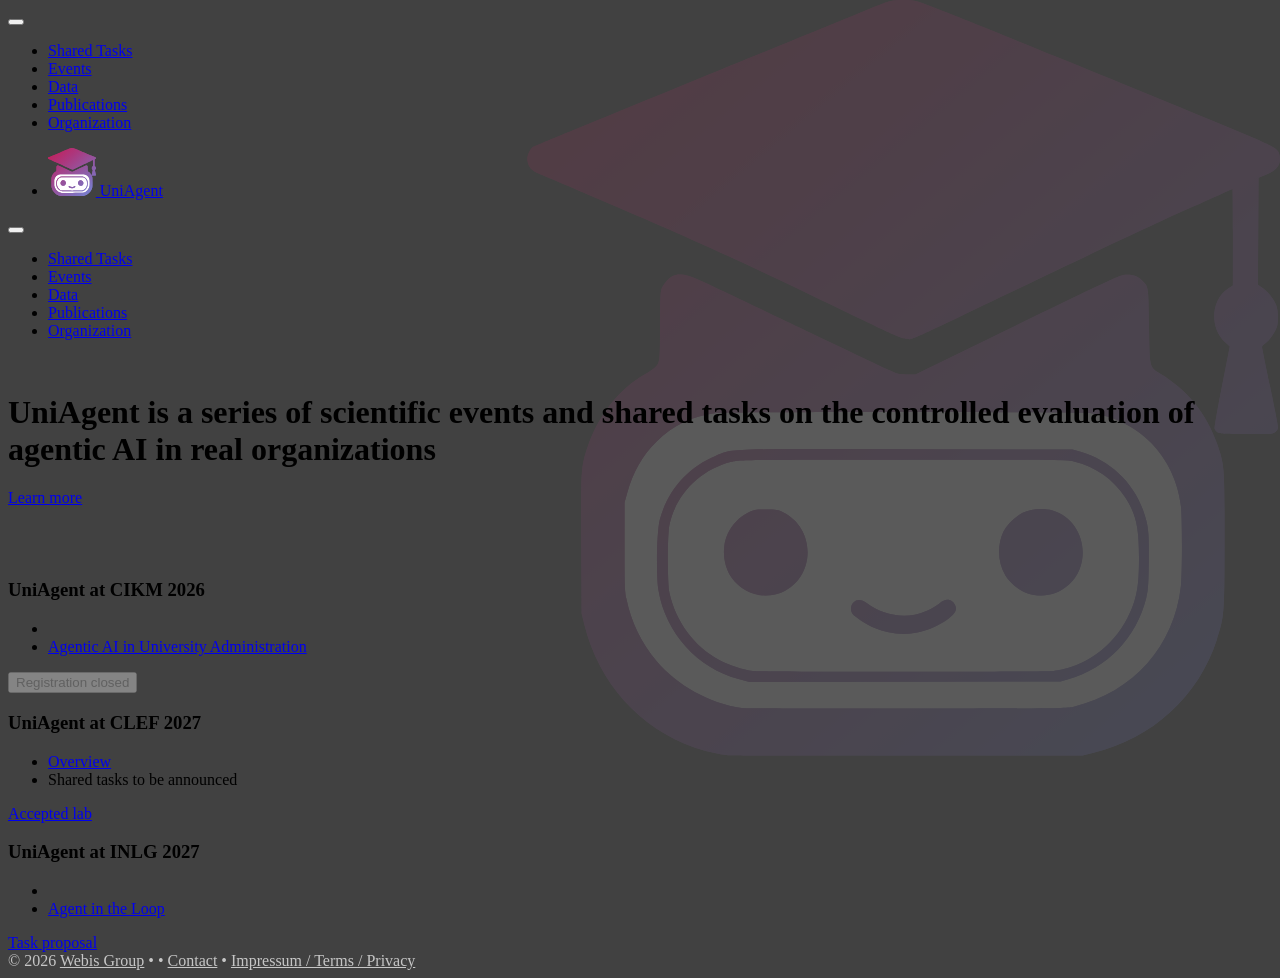
<file: index.html>
<!doctype html>
<html lang="en">
<head>
    <title>UniAgent</title>
    <meta charset="utf-8">
    <meta name="description" content="UniAgent is a series of scientific events and shared tasks on the controlled evaluation of agentic AI in real organizations.">
    <meta name="viewport" content="width=device-width, initial-scale=1">
    <meta name="copyright" content="&copy; 2026 Webis">
    <link rel="icon" type="image/png" href="/favicon.png">
    <link rel="icon" href="/favicon.ico" sizes="any">
    <link rel="apple-touch-icon" href="/apple-touch-icon.png">

    <link rel="stylesheet" href="/css/style.css?1">
</head>
<body class="uk-offcanvas-content page-index">
<script src="https://assets.webis.de/js/thirdparty/uikit/uikit.min.js"></script>
<script src="https://assets.webis.de/js/thirdparty/uikit/uikit-icons.min.js"></script>
<script src="https://assets.webis.de/js/thirdparty/jquery/jquery.min.js"></script>
<script src="https://assets.webis.de/js/thirdparty/code-prettify/prettify.js"></script>
<script src="https://assets.webis.de/js/thirdparty/code-prettify/lang-proto.js"></script>
<script src="https://assets.webis.de/js/thirdparty/code-prettify/lang-wiki.js"></script>
<script src="https://assets.webis.de/js/thirdparty/code-prettify/lang-yaml.js"></script>
<script src="https://assets.webis.de/js/code-prettify/lang-cmd.js"></script>

<div id="offcanvas-nav" class="mobile-nav" data-uk-offcanvas="overlay: true; flip: true;">
    <div class="uk-offcanvas-bar">
        <button class="uk-offcanvas-close" type="button" data-uk-close></button>

        <!-- Off-canvas mobile navigation -->
        <nav class="uk-margin-large-top">
            <ul class="uk-nav uk-nav-primary uk-nav-parent-icon" data-uk-nav>
                <li>
                    <a href="/shared-tasks.html">Shared Tasks</a>
                </li>
                <li>
                    <a href="/events.html">Events</a>
                </li>
                <li>
                    <a href="/data.html">Data</a>
                </li>
                <li>
                    <a href="/publications.html">Publications</a>
                </li>
                <li>
                    <a href="/organization.html">Organization</a>
                </li>
            </ul>
        </nav>
    </div>
</div>

<div class="uk-background-secondary global-nav" data-uk-sticky>
    <nav class="uk-navbar-container uk-navbar-transparent uk-container uk-light" data-uk-navbar="mode: click">
        <div class="uk-navbar-left">
            <ul class="uk-navbar-nav">
                <li>
                    <a href="/"><img src="/img/uniagent-logo.svg" alt="UniAgent Logo" class="uk-logo" style="height: 3rem"> UniAgent</a>
                </li>
            </ul>
        </div>

        <!-- Mobile navigation toggle button -->
        <div class="uk-navbar-right mobile-nav">
            <button class="uk-button uk-navbar-item uk-light uk-button-large" type="button" data-uk-icon="icon: menu"
                    data-uk-toggle="target: #offcanvas-nav"></button>
        </div>

        <!-- Desktop navigation -->
        <div class="uk-navbar-right desktop-nav">
            <ul class="uk-navbar-nav">
                <li class="nav-group-start">
                    <a href="/shared-tasks.html">Shared Tasks</a>
                </li>
                <li>
                    <a href="/events.html">Events</a>
                </li>
                <li class="uk-parent">
                    <a href="/data.html">Data</a>
                </li>
                <li class="nav-group-start">
                    <a href="/publications.html">Publications</a>
                </li>
                <li>
                    <a href="/organization.html">Organization</a>
                </li>
            </ul>
        </div>
    </nav>
</div>

<div data-uk-height-viewport="expand: true">

<main class="uk-section" data-uk-height-viewport="expand: true">
    <div class="uk-container uk-text-center uk-light index-cover">
        <div class="uk-width-2-3 uk-align-center">
            <h1>UniAgent is a series of scientific events and shared&nbsp;tasks on the controlled evaluation of agentic&nbsp;AI in real organizations</h1>
            <a href="shared-tasks.html" class="uk-button uk-margin-small-top uk-button-secondary">Learn more</a>
        </div>
    </div>

    <div class="uk-container uk-align-center">
        <div class="uk-grid uk-grid-match uk-child-width-1-3@m uk-child-width-1-3@l uk-flex-center" data-uk-grid>
            <div>
                <div class="uk-card uk-card-hover uk-card-body uk-card-default uk-position-relative">
                    <h3 class="uk-card-title">UniAgent at CIKM 2026</h3>

                    <ul class="uk-list uk-list-divider uk-margin-medium-bottom">
                        <li>
                            <!-- <a href="/cikm26/uniagent26-web/index.html">Overview</a> -->
                        </li>
                        <li>
                            <a href="/cikm26/uniagent26-web/agentic-university-administration.html">Agentic AI in University Administration</a>
                        </li>
                    </ul>

                    <div class="uk-position-bottom">
                        <button class="uk-button uk-button-primary uk-position-bottom" type="button" disabled>Registration&nbsp;closed</button>
                    </div>
                </div>
            </div>
            <div>
                <div class="uk-card uk-card-hover uk-card-body uk-card-default uk-position-relative">
                    <h3 class="uk-card-title">UniAgent at CLEF 2027</h3>

                    <ul class="uk-list uk-list-divider uk-margin-medium-bottom">
                        <li>
                            <a href="/clef27/uniagent27-web/index.html">Overview</a>
                        </li>
                        <li>
                            <span class="uk-text-muted">Shared tasks to be announced</span>
                        </li>
                    </ul>

                    <div class="uk-position-bottom">
                        <a class="uk-button uk-button-default uk-position-bottom" href="/clef27/uniagent27-web/index.html">Accepted lab</a>
                    </div>
                </div>
            </div>
            <div>
                <div class="uk-card uk-card-hover uk-card-body uk-card-default uk-position-relative">
                    <h3 class="uk-card-title">UniAgent at INLG 2027</h3>

                    <ul class="uk-list uk-list-divider uk-margin-medium-bottom">
                        <li>
                            <!-- <a href="/inlg27/uniagent27-web/index.html">Overview</a> -->
                        </li>
                        <li>
                            <a href="/inlg27/uniagent27-web/agent-in-the-loop.html">Agent in the Loop</a>
                        </li>
                    </ul>

                    <div class="uk-position-bottom">
                        <a class="uk-button uk-button-default uk-position-bottom" href="/inlg27/uniagent27-web/agent-in-the-loop.html">Task proposal</a>
                    </div>
                </div>
            </div>
        </div>
    </div>  <!-- uk-container -->

</main>

</div>

<footer class="uk-section uk-section-muted footer-section">
    <div class="uk-container">
        <div class="uk-grid uk-grid-small uk-margin-top">
            <div class="uk-width-1-5@s">
              <!-- links specific to a service -->
            </div>
            <div class="uk-width-expand uk-visible@s"></div>
            <div>
              &copy; 2026 <a href="https://webis.de/">Webis Group</a> <span class="uk-padding-small">&bullet;</span>
              <a href="https://github.com/webis-de"><span data-uk-icon="icon: github; ratio:0.8"></span></a>
              <a href="https://twitter.com/webis_de"><span data-uk-icon="icon: twitter; ratio:0.9"></span></a>
              <a href="https://www.youtube.com/webis"><span data-uk-icon="icon: youtube; ratio:0.9"></span></a> <span class="uk-padding-small">&bullet;</span>
              <a href="/organization.html">Contact</a> <span class="uk-padding-small">&bullet;</span>
              <a href="https://webis.de/legal.html">Impressum / Terms / Privacy</a>
            </div>
        </div>
    </div>
</footer>

<script>
    UIkit.util.ready(() => {
        PR.prettyPrint();

        const nav = UIkit.util.$(".global-nav");
        const navHeight = UIkit.util.height(nav);

        // correct scroll offset due to fixed navigation after page load
        let fixScrollHeight = () => {
            if (location.hash === "" || !UIkit.util.$(location.hash)) {
                return;
            }

            const pos = document.documentElement.scrollTop;
            const offset = UIkit.util.offset(UIkit.util.$(location.hash));

            if (pos > navHeight * .8 && offset) {
                document.documentElement.scrollTop = offset.top - navHeight - 20;
            }
        };

        window.addEventListener("hashchange", fixScrollHeight, false);
        setTimeout(fixScrollHeight, 100);
    });
</script>
</body>
</html>
</file>
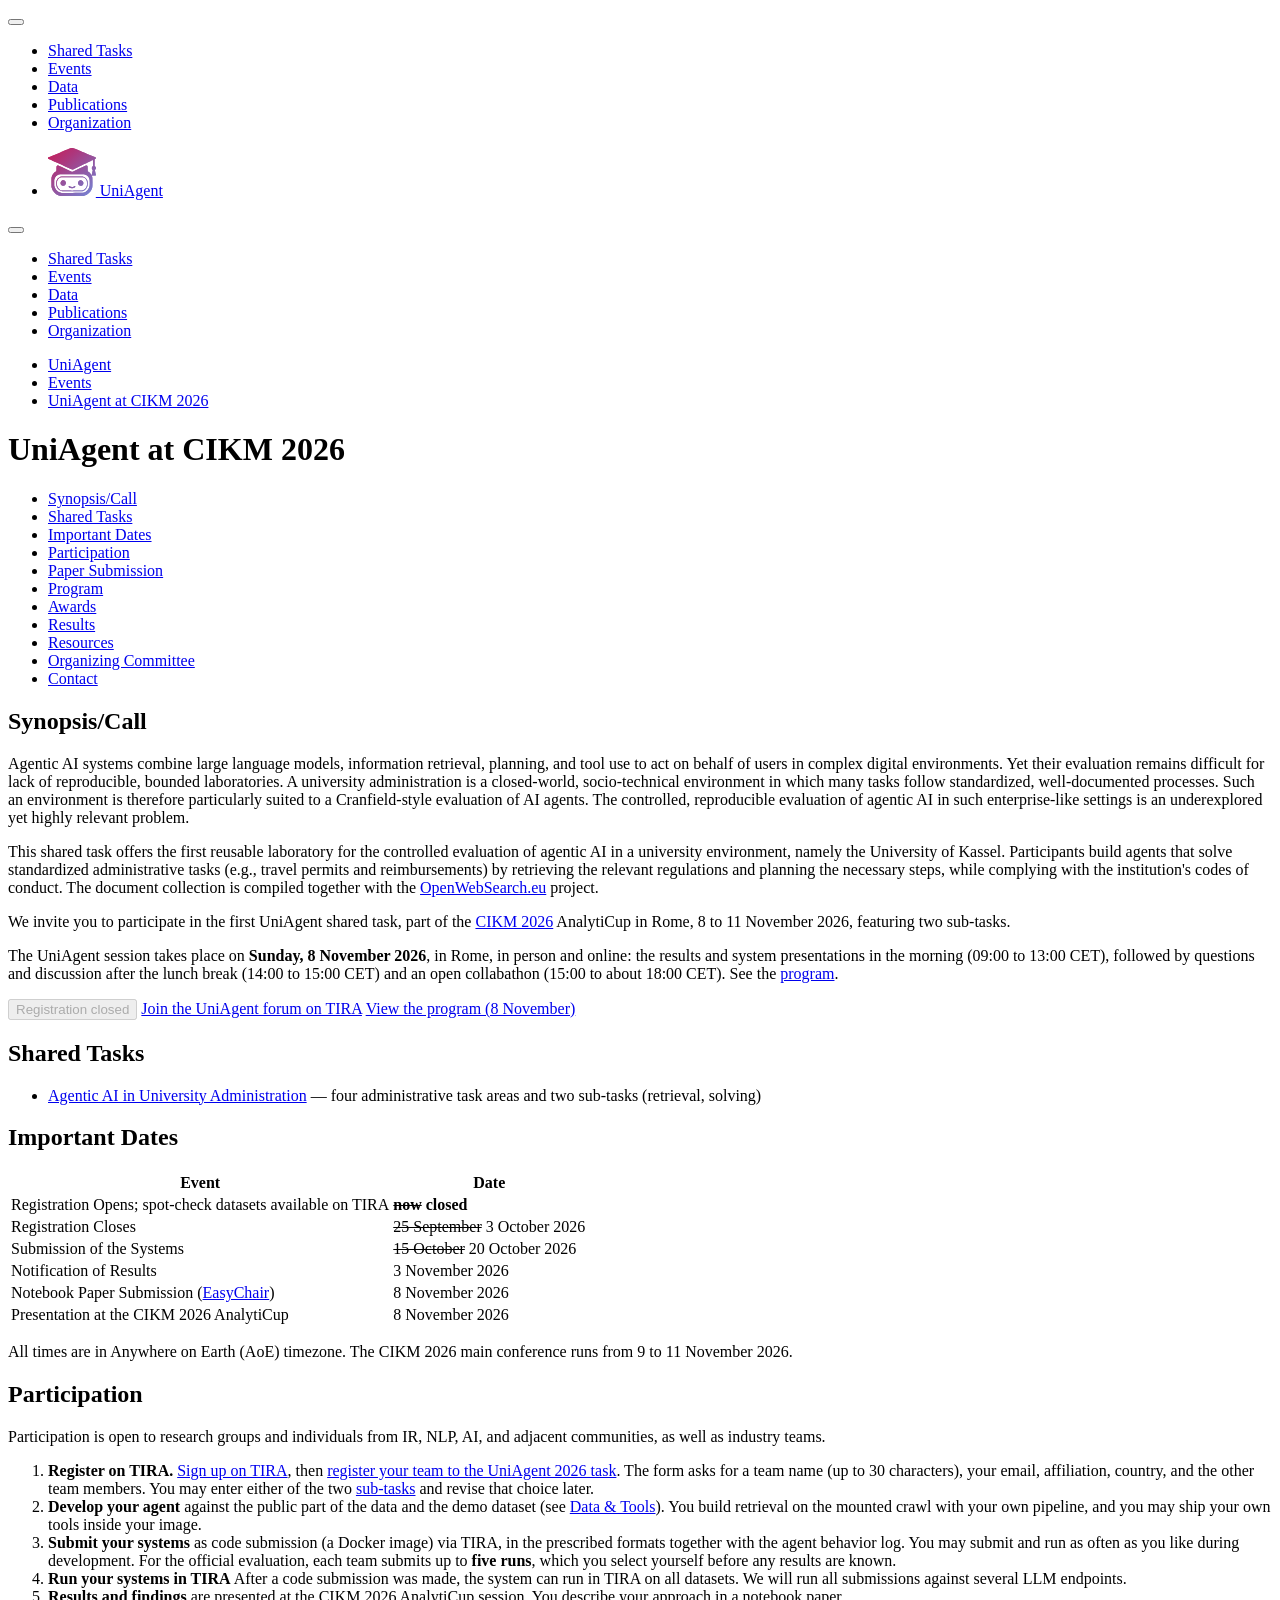
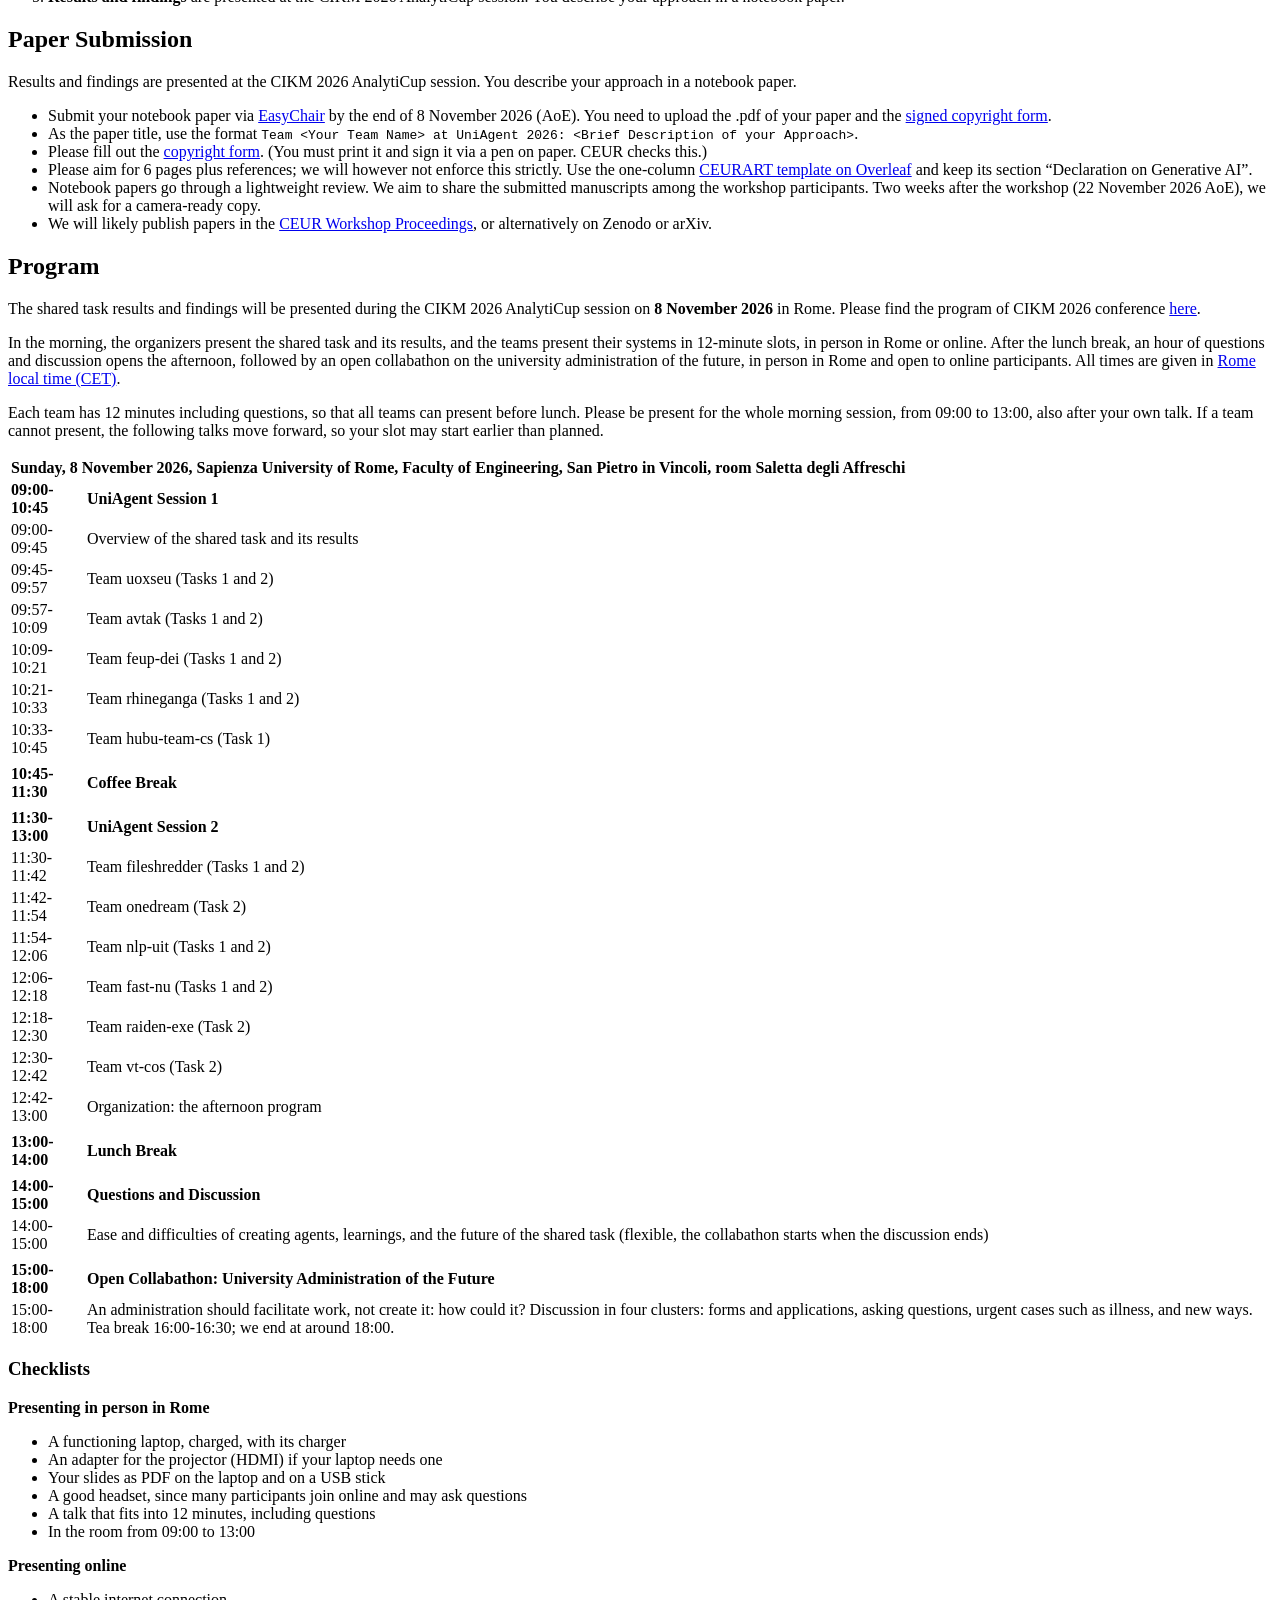
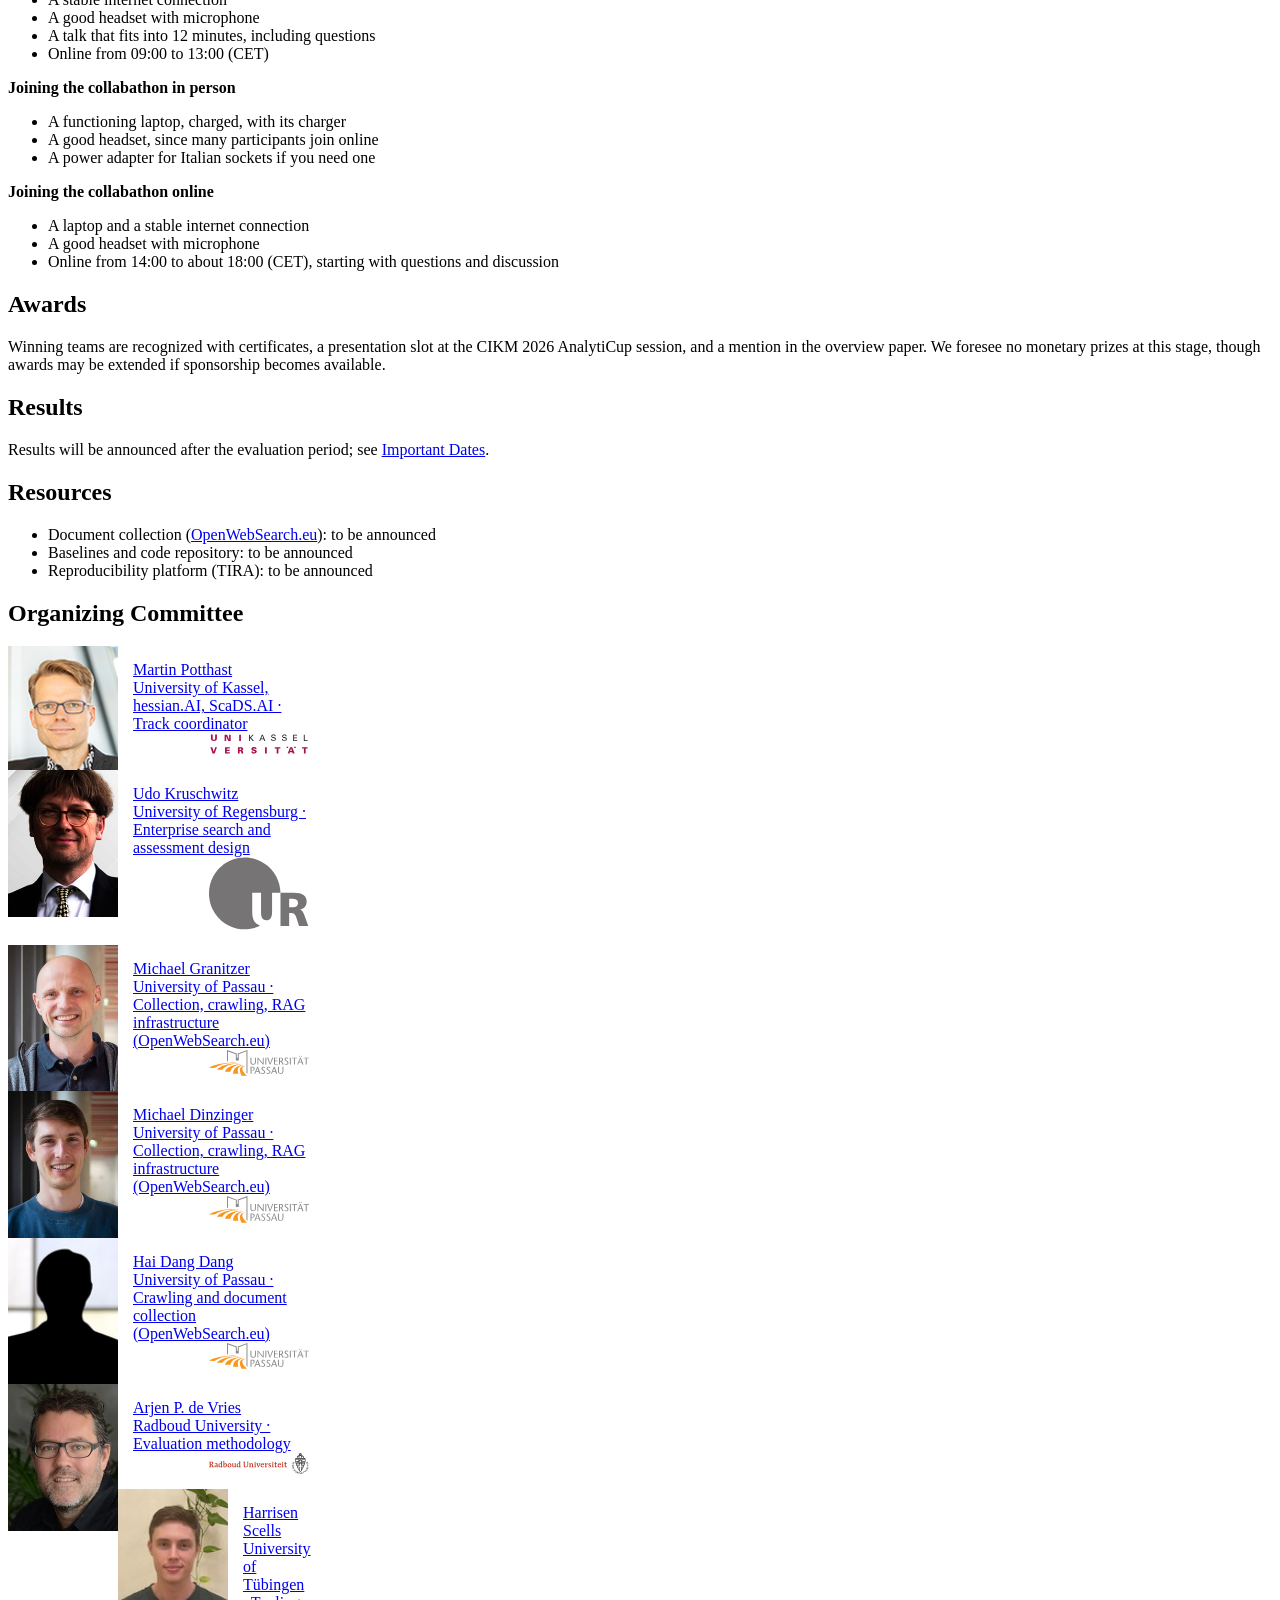
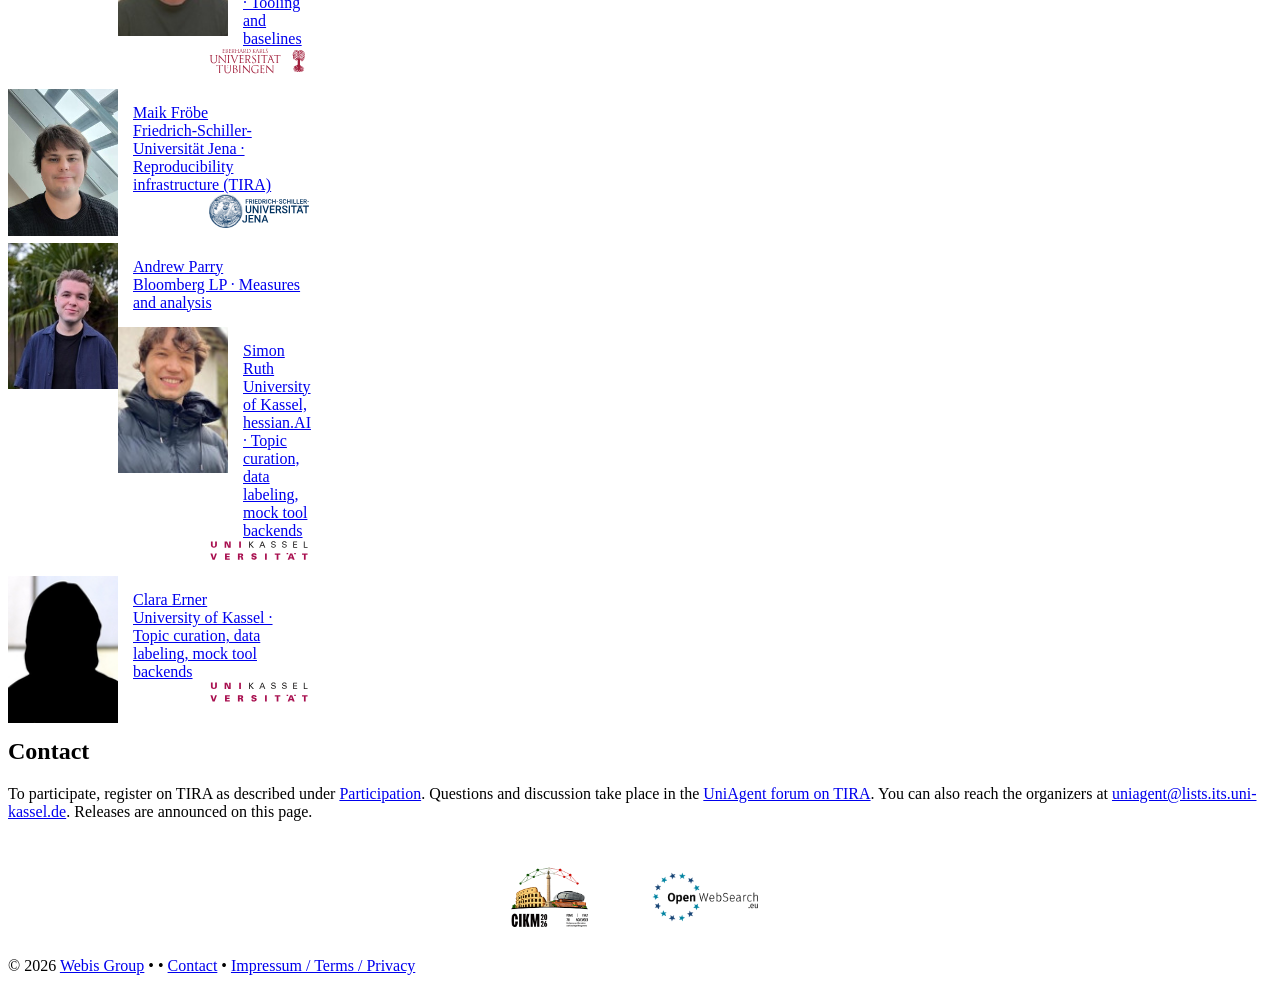
<file: cikm26/uniagent26-web/index.html>
<!doctype html>
<html lang="en">
<head>
    <title>UniAgent at CIKM 2026</title>
    <meta charset="utf-8">
    <meta name="description" content="UniAgent at CIKM 2026: a shared task on agentic AI in university administration, part of the CIKM 2026 AnalytiCup.">
    <meta name="viewport" content="width=device-width, initial-scale=1">
    <meta name="copyright" content="&copy; 2026 Webis">
    <link rel="icon" type="image/png" href="/favicon.png">
    <link rel="icon" href="/favicon.ico" sizes="any">
    <link rel="apple-touch-icon" href="/apple-touch-icon.png">

    <link rel="stylesheet" href="/css/style.css?1">
</head>
<body class="uk-offcanvas-content page-events">
<script src="https://assets.webis.de/js/thirdparty/uikit/uikit.min.js"></script>
<script src="https://assets.webis.de/js/thirdparty/uikit/uikit-icons.min.js"></script>
<script src="https://assets.webis.de/js/thirdparty/jquery/jquery.min.js"></script>
<script src="https://assets.webis.de/js/thirdparty/code-prettify/prettify.js"></script>
<script src="https://assets.webis.de/js/thirdparty/code-prettify/lang-proto.js"></script>
<script src="https://assets.webis.de/js/thirdparty/code-prettify/lang-wiki.js"></script>
<script src="https://assets.webis.de/js/thirdparty/code-prettify/lang-yaml.js"></script>
<script src="https://assets.webis.de/js/code-prettify/lang-cmd.js"></script>

<div id="offcanvas-nav" class="mobile-nav" data-uk-offcanvas="overlay: true; flip: true;">
    <div class="uk-offcanvas-bar">
        <button class="uk-offcanvas-close" type="button" data-uk-close></button>

        <!-- Off-canvas mobile navigation -->
        <nav class="uk-margin-large-top">
            <ul class="uk-nav uk-nav-primary uk-nav-parent-icon" data-uk-nav>
                <li>
                    <a href="/shared-tasks.html">Shared Tasks</a>
                </li>
                <li class="uk-active">
                    <a href="/events.html">Events</a>
                </li>
                <li>
                    <a href="/data.html">Data</a>
                </li>
                <li>
                    <a href="/publications.html">Publications</a>
                </li>
                <li>
                    <a href="/organization.html">Organization</a>
                </li>
            </ul>
        </nav>
    </div>
</div>

<div class="uk-background-secondary global-nav" data-uk-sticky>
    <nav class="uk-navbar-container uk-navbar-transparent uk-container uk-light" data-uk-navbar="mode: click">
        <div class="uk-navbar-left">
            <ul class="uk-navbar-nav">
                <li>
                    <a href="/"><img src="/img/uniagent-logo.svg" alt="UniAgent Logo" class="uk-logo" style="height: 3rem"> UniAgent</a>
                </li>
            </ul>
        </div>

        <!-- Mobile navigation toggle button -->
        <div class="uk-navbar-right mobile-nav">
            <button class="uk-button uk-navbar-item uk-light uk-button-large" type="button" data-uk-icon="icon: menu"
                    data-uk-toggle="target: #offcanvas-nav"></button>
        </div>

        <!-- Desktop navigation -->
        <div class="uk-navbar-right desktop-nav">
            <ul class="uk-navbar-nav">
                <li class="nav-group-start">
                    <a href="/shared-tasks.html">Shared Tasks</a>
                </li>
                <li class="uk-active">
                    <a href="/events.html">Events</a>
                </li>
                <li class="uk-parent">
                    <a href="/data.html">Data</a>
                </li>
                <li class="nav-group-start">
                    <a href="/publications.html">Publications</a>
                </li>
                <li>
                    <a href="/organization.html">Organization</a>
                </li>
            </ul>
        </div>
    </nav>
</div>

<div data-uk-height-viewport="expand: true">
<nav class="uk-container">
<ul class="uk-breadcrumb">
<li><a href="../../index.html">UniAgent</a></li>
<li><a href="../../events.html">Events</a></li>
<li class="uk-disabled"><a href="#">UniAgent at CIKM 2026</a></li>
</ul>
</nav>

<script type="application/ld+json">
{
    "@context":"http://schema.org/",
    "@type":"Event",
    "name":"UniAgent at CIKM 2026: Agentic AI in University Administration",
    "description":"A shared task on agentic AI in university administration, part of the CIKM 2026 AnalytiCup.",
    "url":"https://uniagent.webis.de/cikm26/uniagent26-web/index.html",
    "startDate":"2026-11-08",
    "location":{"@type":"Place","name":"Rome, Italy"},
    "keywords":["Agentic AI","Agentic Retrieval","Enterprise Search","Tool Use","University Administration"],
    "creator":[
        {"@type":"Organization","url":"https://webis.de/","name":"The Web Technology & Information Systems Network","alternateName":"Webis"}
    ]
}
</script>

<main class="uk-section uk-section-default">
<div class="uk-container">
<div class="uk-container">
<h1 class="uk-margin-remove-top">UniAgent at CIKM 2026</h1>
<ul class="uk-list">
<li><span data-uk-icon="chevron-down"></span><a class="uk-margin-small-right" href="#index-synopsis">Synopsis/Call</a></li>
<li><span data-uk-icon="chevron-down"></span><a class="uk-margin-small-right" href="#index-tasks">Shared Tasks</a></li>
<li><span data-uk-icon="chevron-down"></span><a class="uk-margin-small-right" href="#index-important-dates">Important Dates</a></li>
<li><span data-uk-icon="chevron-down"></span><a class="uk-margin-small-right" href="#index-participation">Participation</a></li>
<li><span data-uk-icon="chevron-down"></span><a class="uk-margin-small-right" href="#index-paper-submission">Paper Submission</a></li>
<li><span data-uk-icon="chevron-down"></span><a class="uk-margin-small-right" href="#index-program">Program</a></li>
<li><span data-uk-icon="chevron-down"></span><a class="uk-margin-small-right" href="#index-awards">Awards</a></li>
<li><span data-uk-icon="chevron-down"></span><a class="uk-margin-small-right" href="#index-results">Results</a></li>
<li><span data-uk-icon="chevron-down"></span><a class="uk-margin-small-right" href="#index-resources">Resources</a></li>
<li><span data-uk-icon="chevron-down"></span><a class="uk-margin-small-right" href="#index-organizing-committee">Organizing Committee</a></li>
<li><span data-uk-icon="chevron-down"></span><a class="uk-margin-small-right" href="#index-contact">Contact</a></li>
</ul>
</div>

<div class="uk-container uk-margin-medium">
<h2 id="index-synopsis">Synopsis/Call</h2>
        <p>Agentic AI systems combine large language models, information retrieval,
        planning, and tool use to act on behalf of users in complex digital
        environments. Yet their evaluation remains difficult for lack of reproducible,
        bounded laboratories. A university administration is a closed-world,
        socio-technical environment in which many tasks follow standardized,
        well-documented processes. Such an environment is therefore particularly suited to a
        Cranfield-style evaluation of AI&nbsp;agents. The controlled, reproducible
        evaluation of agentic AI in such enterprise-like settings is an underexplored
        yet highly relevant problem.</p>

        <p>This shared task offers the first reusable laboratory for the controlled
        evaluation of agentic AI in a university environment, namely the University of
        Kassel. Participants build agents that solve standardized administrative tasks
        (e.g., travel permits and reimbursements) by retrieving the relevant
        regulations and planning the necessary steps,
        while complying with the institution's codes of conduct. The document collection
        is compiled together with the <a href="https://openwebsearch.eu" target="_blank" rel="noopener">OpenWebSearch.eu</a>
        project.</p>

<p>We invite you to participate in the first UniAgent shared task, part of the
<a href="https://cikm2026.diag.uniroma1.it/">CIKM&nbsp;2026</a> AnalytiCup in Rome, 8 to
11&nbsp;November&nbsp;2026, featuring two sub-tasks.</p>

<p>The UniAgent session takes place on <b>Sunday, 8&nbsp;November&nbsp;2026</b>, in Rome, in person and online:
the results and system presentations in the morning (09:00 to 13:00 CET), followed by questions and discussion
after the lunch break (14:00 to 15:00 CET) and an open collabathon (15:00 to about 18:00 CET). See the <a href="#index-program">program</a>.</p>

<button class="uk-button uk-button-primary" type="button" disabled>Registration closed</button>
<a class="uk-button uk-button-primary" href="https://www.tira.io/c/uniagent">Join the UniAgent forum on TIRA</a>
<a class="uk-button uk-button-primary" href="#index-program">View the program (8 November)</a>

<h2 id="index-tasks" class="uk-margin-large-top">Shared Tasks</h2>
<ul>
<li><a href="agentic-university-administration.html">Agentic AI in University Administration</a> &mdash; four administrative task areas and two
sub-tasks (retrieval, solving)</li>
</ul>

<h2 id="index-important-dates" class="uk-margin-large-top">Important Dates</h2>
<table class="uk-table uk-table-divider uk-table-small">
<thead>
<tr><th>Event</th><th>Date</th></tr>
</thead>
<tbody>
<tr><td>Registration Opens; spot-check datasets available on TIRA</td><td><b><s>now</s> closed</b></td></tr>
<tr><td>Registration Closes</td><td><s>25 September</s> 3 October 2026</td></tr>
<tr><td>Submission of the Systems</td><td><s>15 October</s> 20 October 2026</td></tr>
<tr><td>Notification of Results</td><td>3 November 2026</td></tr>
<tr><td>Notebook Paper Submission (<a href="https://easychair.org/conferences/?conf=uniagent26" target="_blank" rel="noopener">EasyChair</a>)</td><td>8 November 2026</td></tr>
<tr><td>Presentation at the CIKM&nbsp;2026 AnalytiCup</td><td>8 November 2026</td></tr>
</tbody>
</table>
<p>All times are in Anywhere on Earth (AoE) timezone. The CIKM&nbsp;2026 main conference
runs from 9 to 11&nbsp;November&nbsp;2026.</p>

<h2 id="index-participation" class="uk-margin-large-top">Participation</h2>
        <p>Participation is open to research groups and individuals from IR, NLP, AI,
        and adjacent communities, as well as industry teams.</p>
        <ol class="uk-list uk-list-decimal">
            <li><b>Register on TIRA.</b> <a href="https://www.tira.io/signup" target="_blank" rel="noopener">Sign up on TIRA</a>,
            then <a href="https://www.tira.io/task-overview/uniagent-2026/" target="_blank" rel="noopener">register your team to the UniAgent&nbsp;2026 task</a>.
            The form asks for a team name (up to 30&nbsp;characters), your email,
            affiliation, country, and the other team members. You may enter either of the
            two <a href="agentic-university-administration.html#task">sub-tasks</a> and revise that choice later.</li>
            <li><b>Develop your agent</b> against the public part of the data and the demo
            dataset (see <a href="agentic-university-administration.html#data">Data &amp; Tools</a>). You build retrieval on the
            mounted crawl with your own pipeline, and you may ship your own tools inside your
            image.</li>
            <li><b>Submit your systems</b> as code submission (a Docker image) via TIRA, in the
            prescribed formats together with the agent behavior log. You may submit and run
            as often as you like during development. For the official evaluation, each team
            submits up to <b>five runs</b>, which you select yourself before any results are
            known.</li>
            <li><b>Run your systems in TIRA</b> After a code submission was made, the system can run
            in TIRA on all datasets. We will run all submissions against several LLM endpoints.</li>
            <li><b>Results and findings</b> are presented at the CIKM&nbsp;2026 AnalytiCup
            session. You describe your approach in a notebook paper.</li>
        </ol>

<h2 id="index-paper-submission" class="uk-margin-large-top">Paper Submission</h2>
<p>Results and findings are presented at the CIKM&nbsp;2026 AnalytiCup
session. You describe your approach in a notebook paper.</p>
<ul>
<li>Submit your notebook paper via
<a href="https://easychair.org/conferences/?conf=uniagent26" target="_blank" rel="noopener">EasyChair</a>
by the end of 8&nbsp;November&nbsp;2026 (AoE). You need to upload the .pdf of your paper and the <a href="/cikm26/author-agreement-ceur.pdf">signed copyright form</a>.</li>
<li>As the paper title, use the format <code>Team &lt;Your Team Name&gt; at UniAgent&nbsp;2026: &lt;Brief Description of your Approach&gt;</code>.</li>
<li>Please fill out the <a href="/cikm26/author-agreement-ceur.pdf">copyright form</a>. (You must print it and sign it via a pen on paper. CEUR checks this.)</li>
<li>Please aim for 6 pages plus references; we will however not enforce this strictly. Use the one-column
<a href="https://www.overleaf.com/latex/templates/template-for-submissions-to-ceur-workshop-proceedings-ceur-ws-dot-org/wqyfdgftmcfw" target="_blank" rel="noopener">CEURART template on Overleaf</a>
and keep its section &ldquo;Declaration on Generative AI&rdquo;.</li>
<li>Notebook papers go through a lightweight review. We aim to share the submitted manuscripts among the workshop participants. Two weeks after the workshop (22&nbsp;November&nbsp;2026 AoE), we will ask for a camera-ready copy.</li>
<li>We will likely publish papers in the
<a href="https://ceur-ws.org/" target="_blank" rel="noopener">CEUR Workshop Proceedings</a>, or alternatively on Zenodo or arXiv.</li>
</ul>

<h2 id="index-program" class="uk-margin-large-top">Program</h2>
        <p>The shared task results and findings will be presented during the
        CIKM&nbsp;2026 AnalytiCup session on <b>8&nbsp;November&nbsp;2026</b> in Rome.
        Please find the program of CIKM&nbsp;2026 conference
        <a href="https://cikm2026.diag.uniroma1.it/program/" target="_blank" rel="noopener">here</a>.</p>
        <p>In the morning, the organizers present the shared task and its results, and the teams
        present their systems in 12-minute slots, in person in Rome or online. After the lunch break,
        an hour of questions and discussion opens the afternoon, followed by an open collabathon on the
        university administration of the future, in person in Rome and open to online participants. All times are given in
        <a href="https://time.is/Rome" target="_blank" rel="noopener">Rome local time (CET)</a>.</p>
        <p>Each team has 12 minutes including questions, so that all teams can present before lunch. Please be present
        for the whole morning session, from 09:00 to 13:00, also after your own talk. If a team
        cannot present, the following talks move forward, so your slot may start earlier than
        planned.</p>
        <table class="uk-table uk-table-divider uk-table-small uk-table-striped">
        <tbody>
            <tr><td colspan="2"><b>Sunday, 8&nbsp;November&nbsp;2026, Sapienza University of Rome, Faculty of Engineering, San Pietro in Vincoli, room Saletta degli Affreschi</b></td></tr>
            <tr><td class="uk-text-nowrap"><b>09:00-10:45</b></td><td><b>UniAgent Session 1</b></td></tr>
            <tr><td class="uk-text-nowrap">09:00-09:45</td><td>Overview of the shared task and its results</td></tr>
            <tr><td class="uk-text-nowrap">09:45-09:57</td><td>Team uoxseu (Tasks 1 and 2)</td></tr>
            <tr><td class="uk-text-nowrap">09:57-10:09</td><td>Team avtak (Tasks 1 and 2)</td></tr>
            <tr><td class="uk-text-nowrap">10:09-10:21</td><td>Team feup-dei (Tasks 1 and 2)</td></tr>
            <tr><td class="uk-text-nowrap">10:21-10:33</td><td>Team rhineganga (Tasks 1 and 2)</td></tr>
            <tr><td class="uk-text-nowrap">10:33-10:45</td><td>Team hubu-team-cs (Task 1)</td></tr>
            <tr><td colspan="2"></td></tr>
            <tr><td class="uk-text-nowrap"><b>10:45-11:30</b></td><td><b>Coffee Break</b></td></tr>
            <tr><td colspan="2"></td></tr>
            <tr><td class="uk-text-nowrap"><b>11:30-13:00</b></td><td><b>UniAgent Session 2</b></td></tr>
            <tr><td class="uk-text-nowrap">11:30-11:42</td><td>Team fileshredder (Tasks 1 and 2)</td></tr>
            <tr><td class="uk-text-nowrap">11:42-11:54</td><td>Team onedream (Task 2)</td></tr>
            <tr><td class="uk-text-nowrap">11:54-12:06</td><td>Team nlp-uit (Tasks 1 and 2)</td></tr>
            <tr><td class="uk-text-nowrap">12:06-12:18</td><td>Team fast-nu (Tasks 1 and 2)</td></tr>
            <tr><td class="uk-text-nowrap">12:18-12:30</td><td>Team raiden-exe (Task 2)</td></tr>
            <tr><td class="uk-text-nowrap">12:30-12:42</td><td>Team vt-cos (Task 2)</td></tr>
            <tr><td class="uk-text-nowrap">12:42-13:00</td><td>Organization: the afternoon program</td></tr>
            <tr><td colspan="2"></td></tr>
            <tr><td class="uk-text-nowrap"><b>13:00-14:00</b></td><td><b>Lunch Break</b></td></tr>
            <tr><td colspan="2"></td></tr>
            <tr><td class="uk-text-nowrap"><b>14:00-15:00</b></td><td><b>Questions and Discussion</b></td></tr>
            <tr><td class="uk-text-nowrap">14:00-15:00</td><td>Ease and difficulties of creating agents, learnings, and the future of the shared task (flexible, the collabathon starts when the discussion ends)</td></tr>
            <tr><td colspan="2"></td></tr>
            <tr><td class="uk-text-nowrap"><b>15:00-18:00</b></td><td><b>Open Collabathon: University Administration of the Future</b></td></tr>
            <tr><td class="uk-text-nowrap">15:00-18:00</td><td>An administration should facilitate work, not create it: how could it? Discussion in four clusters: forms and applications, asking questions, urgent cases such as illness, and new ways. Tea break 16:00-16:30; we end at around 18:00.</td></tr>
        </tbody>
        </table>

        <h3>Checklists</h3>
        <p><b>Presenting in person in Rome</b></p>
        <ul class="uk-list uk-list-bullet">
            <li>A functioning laptop, charged, with its charger</li>
            <li>An adapter for the projector (HDMI) if your laptop needs one</li>
            <li>Your slides as PDF on the laptop and on a USB stick</li>
            <li>A good headset, since many participants join online and may ask questions</li>
            <li>A talk that fits into 12 minutes, including questions</li>
            <li>In the room from 09:00 to 13:00</li>
        </ul>
        <p><b>Presenting online</b></p>
        <ul class="uk-list uk-list-bullet">
            <li>A stable internet connection</li>
            <li>A good headset with microphone</li>
            <li>A talk that fits into 12 minutes, including questions</li>
            <li>Online from 09:00 to 13:00 (CET)</li>
        </ul>
        <p><b>Joining the collabathon in person</b></p>
        <ul class="uk-list uk-list-bullet">
            <li>A functioning laptop, charged, with its charger</li>
            <li>A good headset, since many participants join online</li>
            <li>A power adapter for Italian sockets if you need one</li>
        </ul>
        <p><b>Joining the collabathon online</b></p>
        <ul class="uk-list uk-list-bullet">
            <li>A laptop and a stable internet connection</li>
            <li>A good headset with microphone</li>
            <li>Online from 14:00 to about 18:00 (CET), starting with questions and discussion</li>
        </ul>

<h2 id="index-awards" class="uk-margin-large-top">Awards</h2>
        <p>Winning teams are recognized with certificates, a presentation slot at the
        CIKM&nbsp;2026 AnalytiCup session, and a mention in the overview paper. We
        foresee no monetary prizes at this stage, though awards may be extended if
        sponsorship becomes available.</p>

<h2 id="index-results" class="uk-margin-large-top">Results</h2>
        <p>Results will be announced after the evaluation period; see
        <a href="#index-important-dates">Important Dates</a>.</p>

<h2 id="index-resources" class="uk-margin-large-top">Resources</h2>
        <ul class="uk-list uk-list-bullet">
            <li>Document collection (<a href="https://openwebsearch.eu" target="_blank" rel="noopener">OpenWebSearch.eu</a>): to be announced</li>
            <li>Baselines and code repository: to be announced</li>
            <li>Reproducibility platform (TIRA): to be announced</li>
        </ul>

<h2 id="index-organizing-committee" class="uk-margin-large-top">Organizing Committee</h2>
<!-- TODO: replace the remaining silhouette placeholders as photos become available. -->
<div data-uk-grid class="uk-grid uk-grid-match uk-grid-small thumbnail-card-grid">
<div>
    <div class="uk-card uk-card-default uk-card-body">
        <a href="https://orcid.org/0000-0003-2451-0665" class="uk-link-reset">
            <div class="thumbnail-left"><img src="/img/people/potthast.jpg" alt="Martin Potthast"></div>
            <div class="uk-height-1-1">
                <div class="uk-card-title">Martin Potthast</div>
                <div class="uk-text-muted uk-margin-small-top uk-margin-small-bottom">University of Kassel, hessian.AI, ScaDS.AI &middot; Track coordinator</div>
                <img class="uk-position-bottom-right thumbnail-card-logo"
                     src="/img/organizations/logo-universitaet-kassel.svg"
                     alt="Universit&auml;t Kassel logo">
            </div>
        </a>
    </div>
</div>

<div>
    <div class="uk-card uk-card-default uk-card-body">
        <a href="https://orcid.org/0000-0002-5503-0341" class="uk-link-reset">
            <div class="thumbnail-left"><img src="/img/people/kruschwitz.jpg" alt="Udo Kruschwitz"></div>
            <div class="uk-height-1-1">
                <div class="uk-card-title">Udo Kruschwitz</div>
                <div class="uk-text-muted uk-margin-small-top uk-margin-small-bottom">University of Regensburg &middot; Enterprise search and assessment design</div>
                <img class="uk-position-bottom-right thumbnail-card-logo"
                     src="/img/organizations/logo-universitaet-regensburg.svg"
                     alt="Universit&auml;t Regensburg logo">
            </div>
        </a>
    </div>
</div>

<div>
    <div class="uk-card uk-card-default uk-card-body">
        <a href="https://orcid.org/0000-0003-3566-5507" class="uk-link-reset">
            <div class="thumbnail-left"><img src="/img/people/granitzer.jpg" alt="Michael Granitzer"></div>
            <div class="uk-height-1-1">
                <div class="uk-card-title">Michael Granitzer</div>
                <div class="uk-text-muted uk-margin-small-top uk-margin-small-bottom">University of Passau &middot; Collection, crawling, RAG infrastructure (OpenWebSearch.eu)</div>
                <img class="uk-position-bottom-right thumbnail-card-logo"
                     src="/img/organizations/logo-universitaet-passau.svg"
                     alt="Universit&auml;t Passau logo">
            </div>
        </a>
    </div>
</div>

<div>
    <div class="uk-card uk-card-default uk-card-body">
        <a href="https://orcid.org/0009-0003-1747-5643" class="uk-link-reset">
            <div class="thumbnail-left"><img src="/img/people/dinzinger.jpg" alt="Michael Dinzinger"></div>
            <div class="uk-height-1-1">
                <div class="uk-card-title">Michael Dinzinger</div>
                <div class="uk-text-muted uk-margin-small-top uk-margin-small-bottom">University of Passau &middot; Collection, crawling, RAG infrastructure (OpenWebSearch.eu)</div>
                <img class="uk-position-bottom-right thumbnail-card-logo"
                     src="/img/organizations/logo-universitaet-passau.svg"
                     alt="Universit&auml;t Passau logo">
            </div>
        </a>
    </div>
</div>

<div>
    <div class="uk-card uk-card-default uk-card-body">
        <a href="https://www.fim.uni-passau.de/en/data-science/team" class="uk-link-reset">
            <div class="thumbnail-left"><img src="/img/people/silhouette-male.jpg" alt="Hai Dang Dang"></div>
            <div class="uk-height-1-1">
                <div class="uk-card-title">Hai Dang Dang</div>
                <div class="uk-text-muted uk-margin-small-top uk-margin-small-bottom">University of Passau &middot; Crawling and document collection (OpenWebSearch.eu)</div>
                <img class="uk-position-bottom-right thumbnail-card-logo"
                     src="/img/organizations/logo-universitaet-passau.svg"
                     alt="Universit&auml;t Passau logo">
            </div>
        </a>
    </div>
</div>

<div>
    <div class="uk-card uk-card-default uk-card-body">
        <a href="https://orcid.org/0000-0002-2888-4202" class="uk-link-reset">
            <div class="thumbnail-left"><img src="/img/people/devries.jpg" alt="Arjen P. de Vries"></div>
            <div class="uk-height-1-1">
                <div class="uk-card-title">Arjen P. de Vries</div>
                <div class="uk-text-muted uk-margin-small-top uk-margin-small-bottom">Radboud University &middot; Evaluation methodology</div>
                <img class="uk-position-bottom-right thumbnail-card-logo"
                     src="/img/organizations/logo-radboud-university.svg"
                     alt="Radboud University logo">
            </div>
        </a>
    </div>
</div>

<div>
    <div class="uk-card uk-card-default uk-card-body">
        <a href="https://orcid.org/0000-0001-9578-7157" class="uk-link-reset">
            <div class="thumbnail-left"><img src="/img/people/scells.jpg" alt="Harrisen Scells"></div>
            <div class="uk-height-1-1">
                <div class="uk-card-title">Harrisen Scells</div>
                <div class="uk-text-muted uk-margin-small-top uk-margin-small-bottom">University of T&uuml;bingen &middot; Tooling and baselines</div>
                <img class="uk-position-bottom-right thumbnail-card-logo"
                     src="/img/organizations/logo-universitaet-tuebingen.svg"
                     alt="Universit&auml;t T&uuml;bingen logo">
            </div>
        </a>
    </div>
</div>

<div>
    <div class="uk-card uk-card-default uk-card-body">
        <a href="https://orcid.org/0000-0002-1003-981X" class="uk-link-reset">
            <div class="thumbnail-left"><img src="/img/people/froebe.jpg" alt="Maik Fr&ouml;be"></div>
            <div class="uk-height-1-1">
                <div class="uk-card-title">Maik Fr&ouml;be</div>
                <div class="uk-text-muted uk-margin-small-top uk-margin-small-bottom">Friedrich-Schiller-Universit&auml;t Jena &middot; Reproducibility infrastructure (TIRA)</div>
                <img class="uk-position-bottom-right thumbnail-card-logo"
                     src="/img/organizations/logo-friedrich-schiller-university-jena.svg"
                     alt="Friedrich Schiller University Jena logo">
            </div>
        </a>
    </div>
</div>

<div>
    <div class="uk-card uk-card-default uk-card-body">
        <a href="https://orcid.org/0000-0001-5446-8328" class="uk-link-reset">
            <div class="thumbnail-left"><img src="/img/people/parry.jpg" alt="Andrew Parry"></div>
            <div class="uk-height-1-1">
                <div class="uk-card-title">Andrew Parry</div>
                <div class="uk-text-muted uk-margin-small-top uk-margin-small-bottom">Bloomberg LP &middot; Measures and analysis</div>
            </div>
        </a>
    </div>
</div>

<div>
    <div class="uk-card uk-card-default uk-card-body">
        <a href="https://orcid.org/0009-0008-4868-4882" class="uk-link-reset">
            <div class="thumbnail-left"><img src="/img/people/ruth.jpg" alt="Simon Ruth"></div>
            <div class="uk-height-1-1">
                <div class="uk-card-title">Simon Ruth</div>
                <div class="uk-text-muted uk-margin-small-top uk-margin-small-bottom">University of Kassel, hessian.AI &middot; Topic curation, data labeling, mock tool backends</div>
                <img class="uk-position-bottom-right thumbnail-card-logo"
                     src="/img/organizations/logo-universitaet-kassel.svg"
                     alt="Universit&auml;t Kassel logo">
            </div>
        </a>
    </div>
</div>

<div>
    <div class="uk-card uk-card-default uk-card-body">
        <a href="/organization.html#organizing-committee" class="uk-link-reset">
            <div class="thumbnail-left"><img src="/img/people/silhouette-female.jpg" alt="Clara Erner"></div>
            <div class="uk-height-1-1">
                <div class="uk-card-title">Clara Erner</div>
                <div class="uk-text-muted uk-margin-small-top uk-margin-small-bottom">University of Kassel &middot; Topic curation, data labeling, mock tool backends</div>
                <img class="uk-position-bottom-right thumbnail-card-logo"
                     src="/img/organizations/logo-universitaet-kassel.svg"
                     alt="Universit&auml;t Kassel logo">
            </div>
        </a>
    </div>
</div>
</div>

<h2 id="index-contact" class="uk-margin-large-top">Contact</h2>
        <p>To participate, register on TIRA as described under
        <a href="#index-participation">Participation</a>. Questions and discussion take place in the
        <a href="https://www.tira.io/c/uniagent" target="_blank" rel="noopener">UniAgent forum on TIRA</a>.
        You can also reach the organizers at
        <a href="mailto:uniagent@lists.its.uni-kassel.de">uniagent@lists.its.uni-kassel.de</a>.
        Releases are announced on this page.</p>
<div class="uk-container uk-padding-large uk-padding-remove-bottom">
<div class="task-chair-organizations">
    <div>
        <a href="https://cikm2026.diag.uniroma1.it/" target="_blank">
            <img src="/img/organizations/logo-cikm26.png" alt="CIKM Rome 2026 logo">
        </a>
    </div>
    <div>
        <a href="https://openwebsearch.eu" target="_blank">
            <img src="/img/organizations/logo-openwebsearch.png" alt="OpenWebSearch.eu logo">
        </a>
    </div>
</div>
</div>
</div>
</div>
</main>

</div>

<footer class="uk-section uk-section-muted footer-section">
    <div class="uk-container">
        <div class="uk-grid uk-grid-small uk-margin-top">
            <div class="uk-width-1-5@s">
              <!-- links specific to a service -->
            </div>
            <div class="uk-width-expand uk-visible@s"></div>
            <div>
              &copy; 2026 <a href="https://webis.de/">Webis Group</a> <span class="uk-padding-small">&bullet;</span>
              <a href="https://github.com/webis-de"><span data-uk-icon="icon: github; ratio:0.8"></span></a>
              <a href="https://twitter.com/webis_de"><span data-uk-icon="icon: twitter; ratio:0.9"></span></a>
              <a href="https://www.youtube.com/webis"><span data-uk-icon="icon: youtube; ratio:0.9"></span></a> <span class="uk-padding-small">&bullet;</span>
              <a href="/organization.html">Contact</a> <span class="uk-padding-small">&bullet;</span>
              <a href="https://webis.de/legal.html">Impressum / Terms / Privacy</a>
            </div>
        </div>
    </div>
</footer>

<script>
    UIkit.util.ready(() => {
        PR.prettyPrint();

        const nav = UIkit.util.$(".global-nav");
        const navHeight = UIkit.util.height(nav);

        // correct scroll offset due to fixed navigation after page load
        let fixScrollHeight = () => {
            if (location.hash === "" || !UIkit.util.$(location.hash)) {
                return;
            }

            const pos = document.documentElement.scrollTop;
            const offset = UIkit.util.offset(UIkit.util.$(location.hash));

            if (pos > navHeight * .8 && offset) {
                document.documentElement.scrollTop = offset.top - navHeight - 20;
            }
        };

        window.addEventListener("hashchange", fixScrollHeight, false);
        setTimeout(fixScrollHeight, 100);
    });
</script>
</body>
</html>
</file>
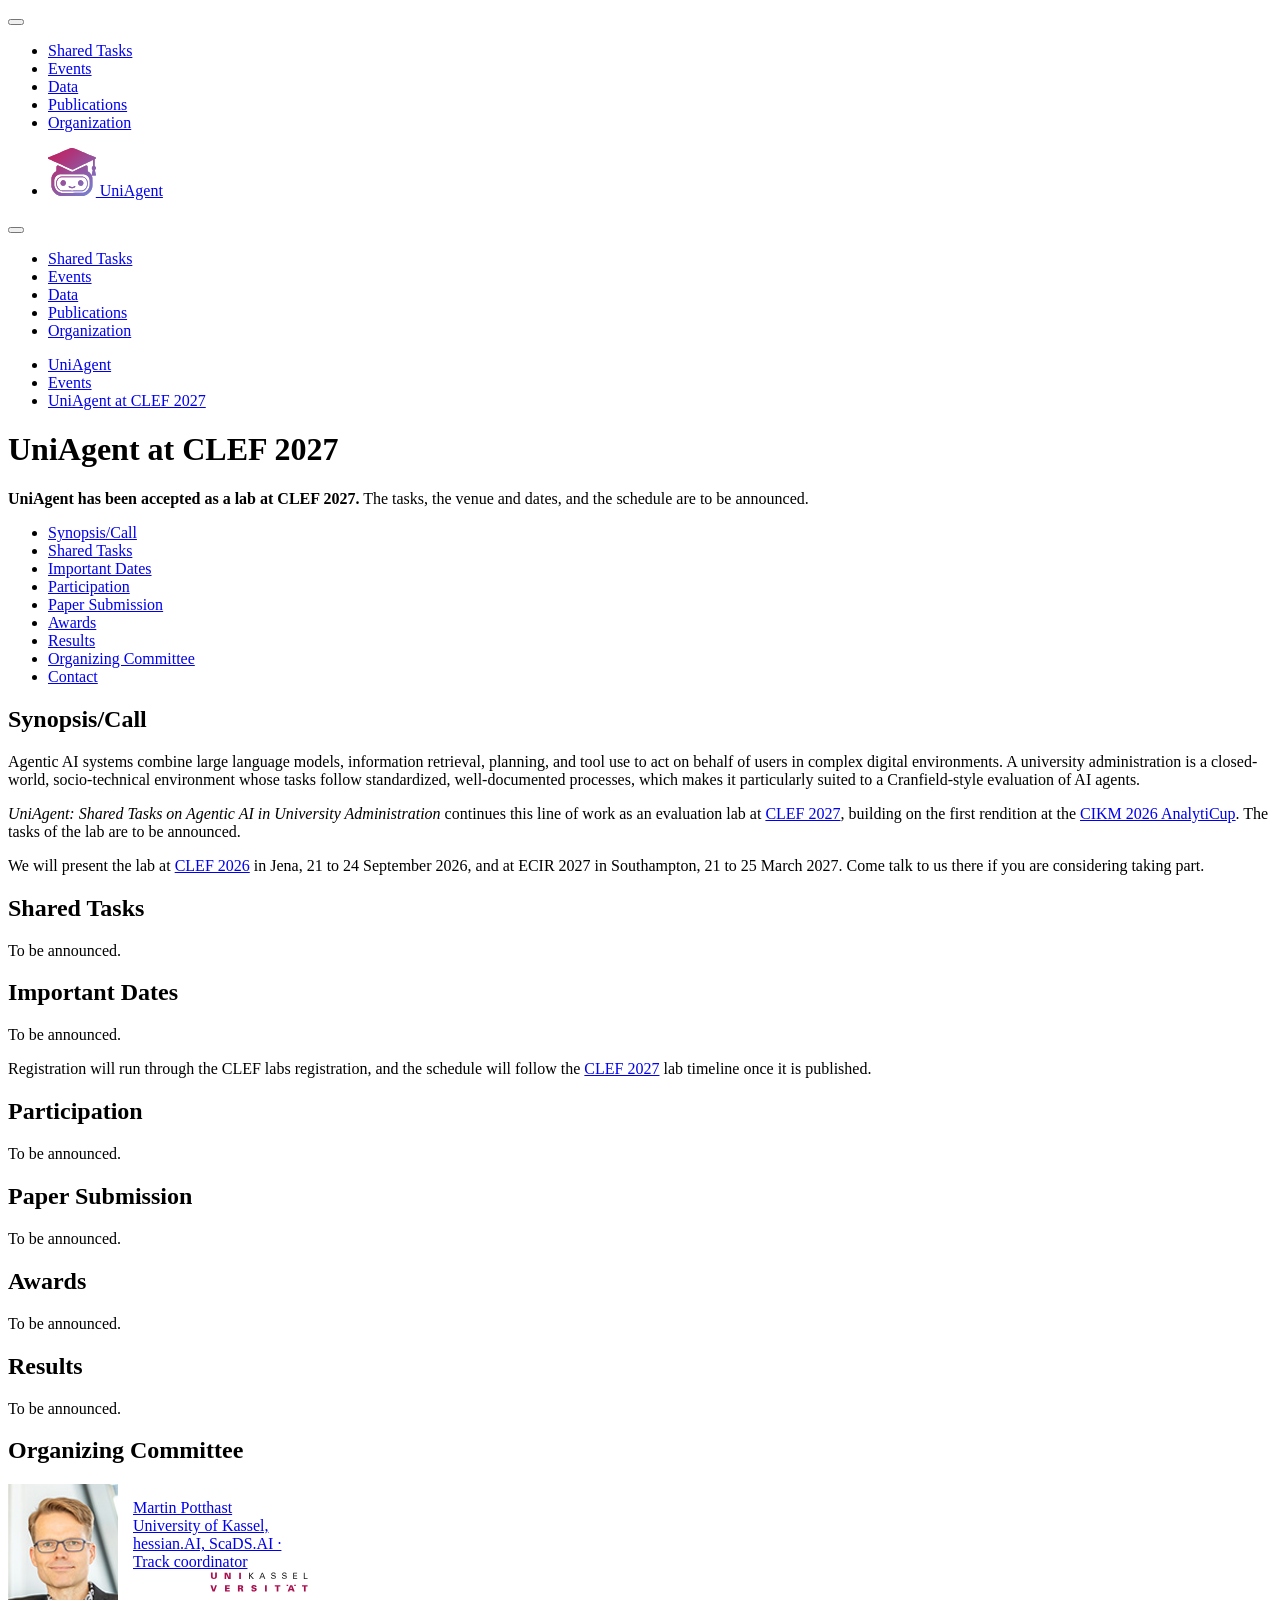
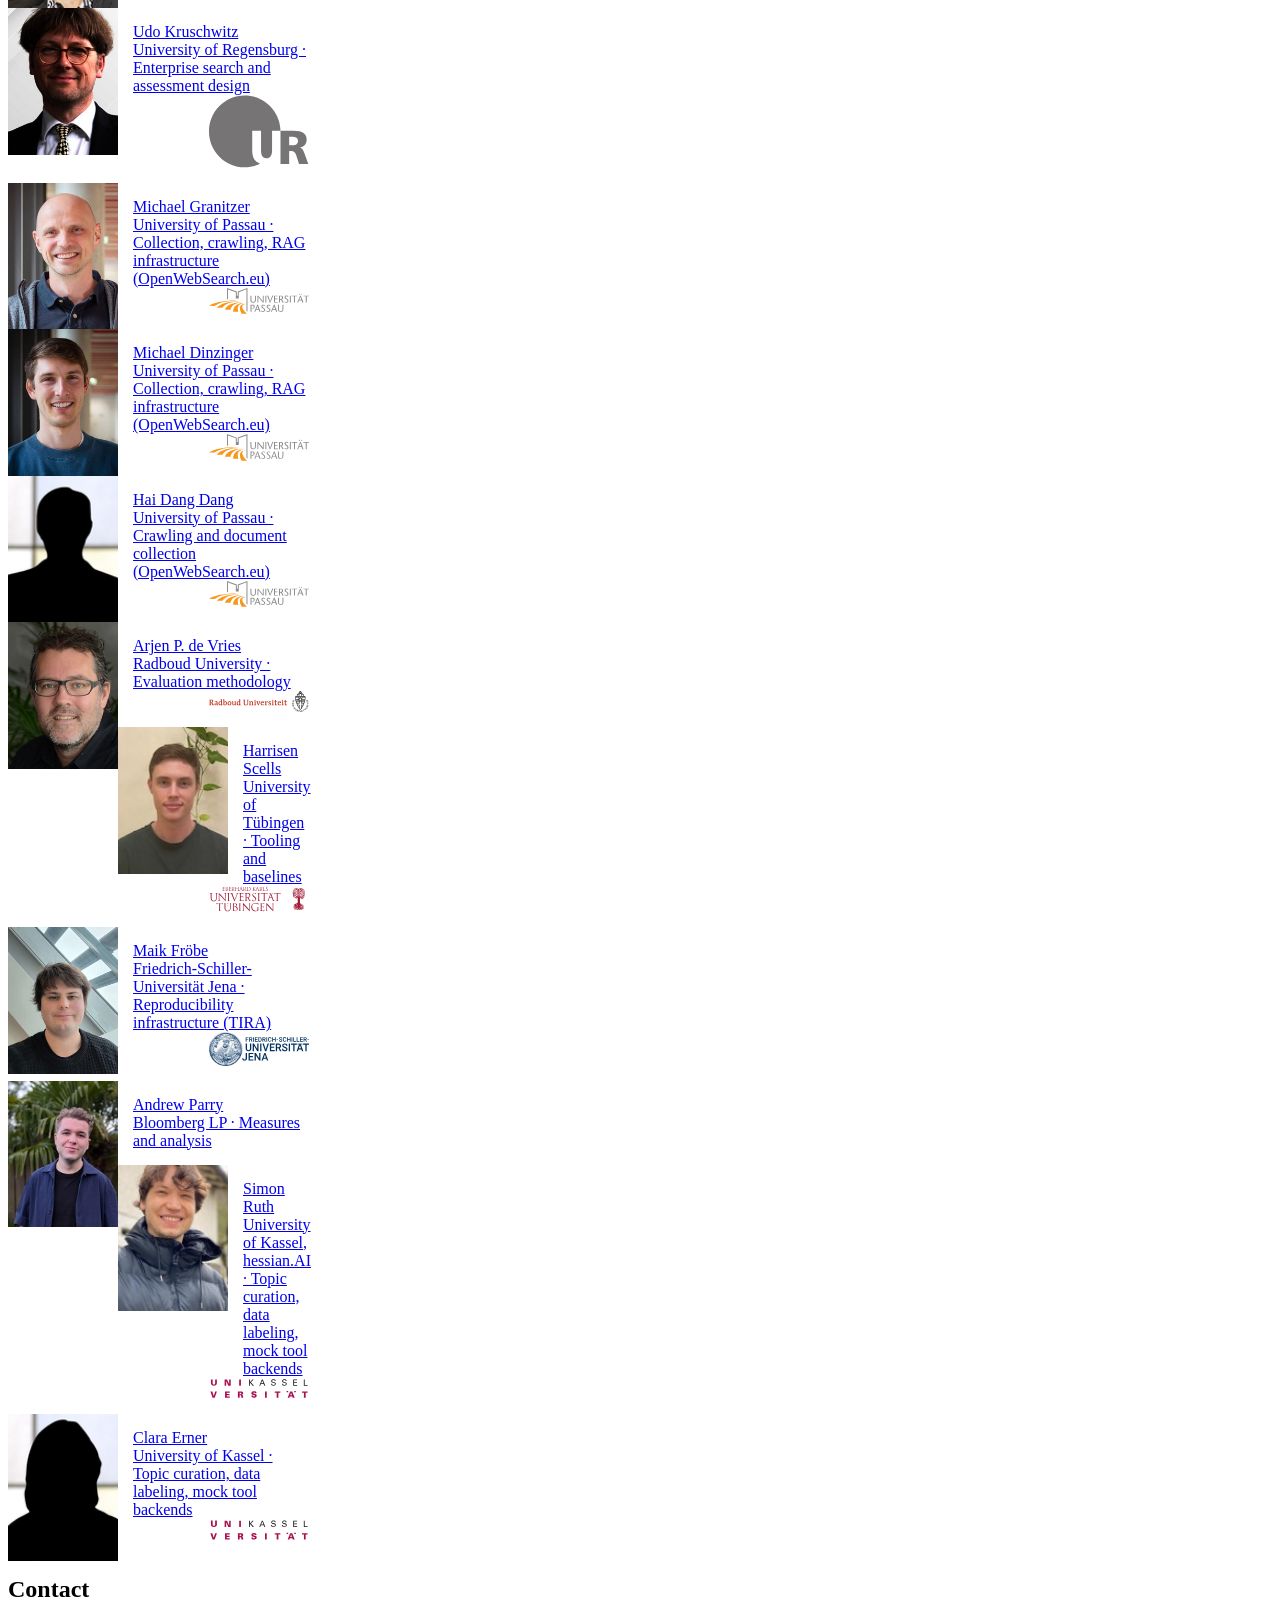
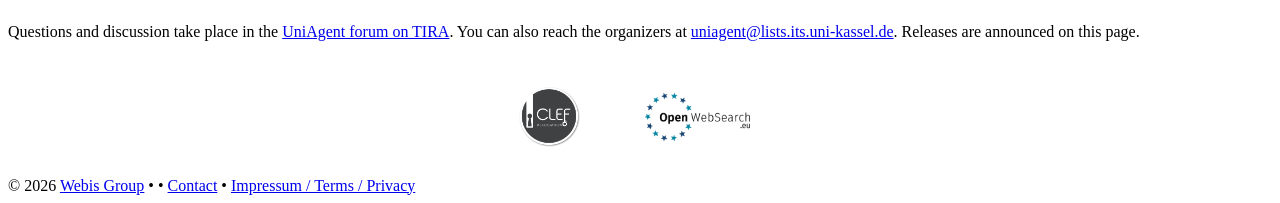
<file: clef27/uniagent27-web/index.html>
<!doctype html>
<html lang="en">
<head>
    <title>UniAgent at CLEF 2027</title>
    <meta charset="utf-8">
    <meta name="description" content="UniAgent at CLEF 2027: an accepted evaluation lab on agentic AI in university administration. Tasks, venue, and dates to be announced.">
    <meta name="viewport" content="width=device-width, initial-scale=1">
    <meta name="copyright" content="&copy; 2026 Webis">
    <link rel="icon" type="image/png" href="/favicon.png">
    <link rel="icon" href="/favicon.ico" sizes="any">
    <link rel="apple-touch-icon" href="/apple-touch-icon.png">

    <link rel="stylesheet" href="/css/style.css?1">
</head>
<body class="uk-offcanvas-content page-events">
<script src="https://assets.webis.de/js/thirdparty/uikit/uikit.min.js"></script>
<script src="https://assets.webis.de/js/thirdparty/uikit/uikit-icons.min.js"></script>
<script src="https://assets.webis.de/js/thirdparty/jquery/jquery.min.js"></script>
<script src="https://assets.webis.de/js/thirdparty/code-prettify/prettify.js"></script>
<script src="https://assets.webis.de/js/thirdparty/code-prettify/lang-proto.js"></script>
<script src="https://assets.webis.de/js/thirdparty/code-prettify/lang-wiki.js"></script>
<script src="https://assets.webis.de/js/thirdparty/code-prettify/lang-yaml.js"></script>
<script src="https://assets.webis.de/js/code-prettify/lang-cmd.js"></script>

<div id="offcanvas-nav" class="mobile-nav" data-uk-offcanvas="overlay: true; flip: true;">
    <div class="uk-offcanvas-bar">
        <button class="uk-offcanvas-close" type="button" data-uk-close></button>

        <!-- Off-canvas mobile navigation -->
        <nav class="uk-margin-large-top">
            <ul class="uk-nav uk-nav-primary uk-nav-parent-icon" data-uk-nav>
                <li>
                    <a href="/shared-tasks.html">Shared Tasks</a>
                </li>
                <li class="uk-active">
                    <a href="/events.html">Events</a>
                </li>
                <li>
                    <a href="/data.html">Data</a>
                </li>
                <li>
                    <a href="/publications.html">Publications</a>
                </li>
                <li>
                    <a href="/organization.html">Organization</a>
                </li>
            </ul>
        </nav>
    </div>
</div>

<div class="uk-background-secondary global-nav" data-uk-sticky>
    <nav class="uk-navbar-container uk-navbar-transparent uk-container uk-light" data-uk-navbar="mode: click">
        <div class="uk-navbar-left">
            <ul class="uk-navbar-nav">
                <li>
                    <a href="/"><img src="/img/uniagent-logo.svg" alt="UniAgent Logo" class="uk-logo" style="height: 3rem"> UniAgent</a>
                </li>
            </ul>
        </div>

        <!-- Mobile navigation toggle button -->
        <div class="uk-navbar-right mobile-nav">
            <button class="uk-button uk-navbar-item uk-light uk-button-large" type="button" data-uk-icon="icon: menu"
                    data-uk-toggle="target: #offcanvas-nav"></button>
        </div>

        <!-- Desktop navigation -->
        <div class="uk-navbar-right desktop-nav">
            <ul class="uk-navbar-nav">
                <li class="nav-group-start">
                    <a href="/shared-tasks.html">Shared Tasks</a>
                </li>
                <li class="uk-active">
                    <a href="/events.html">Events</a>
                </li>
                <li class="uk-parent">
                    <a href="/data.html">Data</a>
                </li>
                <li class="nav-group-start">
                    <a href="/publications.html">Publications</a>
                </li>
                <li>
                    <a href="/organization.html">Organization</a>
                </li>
            </ul>
        </div>
    </nav>
</div>

<div data-uk-height-viewport="expand: true">
<nav class="uk-container">
<ul class="uk-breadcrumb">
<li><a href="../../index.html">UniAgent</a></li>
<li><a href="../../events.html">Events</a></li>
<li class="uk-disabled"><a href="#">UniAgent at CLEF 2027</a></li>
</ul>
</nav>

<script type="application/ld+json">
{
    "@context":"http://schema.org/",
    "@type":"Event",
    "name":"UniAgent at CLEF 2027: Shared Tasks on Agentic AI in University Administration",
    "description":"An evaluation lab on agentic AI in university administration at CLEF 2027.",
    "url":"https://uniagent.webis.de/clef27/uniagent27-web/index.html",
    "keywords":["Agentic AI","Agentic Retrieval","Enterprise Search","Tool Use","University Administration"],
    "creator":[
        {"@type":"Organization","url":"https://webis.de/","name":"The Web Technology & Information Systems Network","alternateName":"Webis"}
    ]
}
</script>

<main class="uk-section uk-section-default">
<div class="uk-container">
<div class="uk-container">
<h1 class="uk-margin-remove-top">UniAgent at CLEF 2027</h1>
<div class="uk-alert uk-alert-primary" data-uk-alert>
<p><b>UniAgent has been accepted as a lab at CLEF&nbsp;2027.</b> The tasks, the venue and
dates, and the schedule are to be announced.</p>
</div>
<ul class="uk-list">
<li><span data-uk-icon="chevron-down"></span><a class="uk-margin-small-right" href="#index-synopsis">Synopsis/Call</a></li>
<li><span data-uk-icon="chevron-down"></span><a class="uk-margin-small-right" href="#index-tasks">Shared Tasks</a></li>
<li><span data-uk-icon="chevron-down"></span><a class="uk-margin-small-right" href="#index-important-dates">Important Dates</a></li>
<li><span data-uk-icon="chevron-down"></span><a class="uk-margin-small-right" href="#index-participation">Participation</a></li>
<li><span data-uk-icon="chevron-down"></span><a class="uk-margin-small-right" href="#index-paper-submission">Paper Submission</a></li>
<li><span data-uk-icon="chevron-down"></span><a class="uk-margin-small-right" href="#index-awards">Awards</a></li>
<li><span data-uk-icon="chevron-down"></span><a class="uk-margin-small-right" href="#index-results">Results</a></li>
<li><span data-uk-icon="chevron-down"></span><a class="uk-margin-small-right" href="#index-organizing-committee">Organizing Committee</a></li>
<li><span data-uk-icon="chevron-down"></span><a class="uk-margin-small-right" href="#index-contact">Contact</a></li>
</ul>
</div>

<div class="uk-container uk-margin-medium">
<h2 id="index-synopsis">Synopsis/Call</h2>
<p>Agentic AI systems combine large language models, information retrieval,
planning, and tool use to act on behalf of users in complex digital environments. A
university administration is a closed-world, socio-technical environment whose tasks follow
standardized, well-documented processes, which makes it particularly suited to a
Cranfield-style evaluation of AI&nbsp;agents.</p>

<p><i>UniAgent: Shared Tasks on Agentic AI in University Administration</i> continues this
line of work as an evaluation lab at <a href="https://www.clef-initiative.eu/">CLEF&nbsp;2027</a>, building on the
first rendition at the <a href="/cikm26/uniagent26-web/index.html">CIKM&nbsp;2026
AnalytiCup</a>. The tasks of the lab are to be announced.</p>

<p>We will present the lab at
<a href="https://clef2026.clef-initiative.eu/">CLEF&nbsp;2026</a> in Jena, 21 to
24&nbsp;September&nbsp;2026, and at ECIR&nbsp;2027 in Southampton, 21 to
25&nbsp;March&nbsp;2027. Come talk to us there if you are considering taking part.</p>

<h2 id="index-tasks" class="uk-margin-large-top">Shared Tasks</h2>
<p>To be announced.</p>

<h2 id="index-important-dates" class="uk-margin-large-top">Important Dates</h2>
<p>To be announced.</p>
<p>Registration will run through the CLEF labs registration, and the schedule will follow
the <a href="https://www.clef-initiative.eu/">CLEF&nbsp;2027</a> lab timeline once it is published.</p>

<h2 id="index-participation" class="uk-margin-large-top">Participation</h2>
<p>To be announced.</p>

<h2 id="index-paper-submission" class="uk-margin-large-top">Paper Submission</h2>
<p>To be announced.</p>

<h2 id="index-awards" class="uk-margin-large-top">Awards</h2>
<p>To be announced.</p>

<h2 id="index-results" class="uk-margin-large-top">Results</h2>
<p>To be announced.</p>

<h2 id="index-organizing-committee" class="uk-margin-large-top">Organizing Committee</h2>
<!-- TODO: confirm the CLEF 2027 lab committee; this mirrors the CIKM 2026 committee. -->
<div data-uk-grid class="uk-grid uk-grid-match uk-grid-small thumbnail-card-grid">
<div>
    <div class="uk-card uk-card-default uk-card-body">
        <a href="https://orcid.org/0000-0003-2451-0665" class="uk-link-reset">
            <div class="thumbnail-left"><img src="/img/people/potthast.jpg" alt="Martin Potthast"></div>
            <div class="uk-height-1-1">
                <div class="uk-card-title">Martin Potthast</div>
                <div class="uk-text-muted uk-margin-small-top uk-margin-small-bottom">University of Kassel, hessian.AI, ScaDS.AI &middot; Track coordinator</div>
                <img class="uk-position-bottom-right thumbnail-card-logo"
                     src="/img/organizations/logo-universitaet-kassel.svg"
                     alt="Universit&auml;t Kassel logo">
            </div>
        </a>
    </div>
</div>

<div>
    <div class="uk-card uk-card-default uk-card-body">
        <a href="https://orcid.org/0000-0002-5503-0341" class="uk-link-reset">
            <div class="thumbnail-left"><img src="/img/people/kruschwitz.jpg" alt="Udo Kruschwitz"></div>
            <div class="uk-height-1-1">
                <div class="uk-card-title">Udo Kruschwitz</div>
                <div class="uk-text-muted uk-margin-small-top uk-margin-small-bottom">University of Regensburg &middot; Enterprise search and assessment design</div>
                <img class="uk-position-bottom-right thumbnail-card-logo"
                     src="/img/organizations/logo-universitaet-regensburg.svg"
                     alt="Universit&auml;t Regensburg logo">
            </div>
        </a>
    </div>
</div>

<div>
    <div class="uk-card uk-card-default uk-card-body">
        <a href="https://orcid.org/0000-0003-3566-5507" class="uk-link-reset">
            <div class="thumbnail-left"><img src="/img/people/granitzer.jpg" alt="Michael Granitzer"></div>
            <div class="uk-height-1-1">
                <div class="uk-card-title">Michael Granitzer</div>
                <div class="uk-text-muted uk-margin-small-top uk-margin-small-bottom">University of Passau &middot; Collection, crawling, RAG infrastructure (OpenWebSearch.eu)</div>
                <img class="uk-position-bottom-right thumbnail-card-logo"
                     src="/img/organizations/logo-universitaet-passau.svg"
                     alt="Universit&auml;t Passau logo">
            </div>
        </a>
    </div>
</div>

<div>
    <div class="uk-card uk-card-default uk-card-body">
        <a href="https://orcid.org/0009-0003-1747-5643" class="uk-link-reset">
            <div class="thumbnail-left"><img src="/img/people/dinzinger.jpg" alt="Michael Dinzinger"></div>
            <div class="uk-height-1-1">
                <div class="uk-card-title">Michael Dinzinger</div>
                <div class="uk-text-muted uk-margin-small-top uk-margin-small-bottom">University of Passau &middot; Collection, crawling, RAG infrastructure (OpenWebSearch.eu)</div>
                <img class="uk-position-bottom-right thumbnail-card-logo"
                     src="/img/organizations/logo-universitaet-passau.svg"
                     alt="Universit&auml;t Passau logo">
            </div>
        </a>
    </div>
</div>

<div>
    <div class="uk-card uk-card-default uk-card-body">
        <a href="https://www.fim.uni-passau.de/en/data-science/team" class="uk-link-reset">
            <div class="thumbnail-left"><img src="/img/people/silhouette-male.jpg" alt="Hai Dang Dang"></div>
            <div class="uk-height-1-1">
                <div class="uk-card-title">Hai Dang Dang</div>
                <div class="uk-text-muted uk-margin-small-top uk-margin-small-bottom">University of Passau &middot; Crawling and document collection (OpenWebSearch.eu)</div>
                <img class="uk-position-bottom-right thumbnail-card-logo"
                     src="/img/organizations/logo-universitaet-passau.svg"
                     alt="Universit&auml;t Passau logo">
            </div>
        </a>
    </div>
</div>

<div>
    <div class="uk-card uk-card-default uk-card-body">
        <a href="https://orcid.org/0000-0002-2888-4202" class="uk-link-reset">
            <div class="thumbnail-left"><img src="/img/people/devries.jpg" alt="Arjen P. de Vries"></div>
            <div class="uk-height-1-1">
                <div class="uk-card-title">Arjen P. de Vries</div>
                <div class="uk-text-muted uk-margin-small-top uk-margin-small-bottom">Radboud University &middot; Evaluation methodology</div>
                <img class="uk-position-bottom-right thumbnail-card-logo"
                     src="/img/organizations/logo-radboud-university.svg"
                     alt="Radboud University logo">
            </div>
        </a>
    </div>
</div>

<div>
    <div class="uk-card uk-card-default uk-card-body">
        <a href="https://orcid.org/0000-0001-9578-7157" class="uk-link-reset">
            <div class="thumbnail-left"><img src="/img/people/scells.jpg" alt="Harrisen Scells"></div>
            <div class="uk-height-1-1">
                <div class="uk-card-title">Harrisen Scells</div>
                <div class="uk-text-muted uk-margin-small-top uk-margin-small-bottom">University of T&uuml;bingen &middot; Tooling and baselines</div>
                <img class="uk-position-bottom-right thumbnail-card-logo"
                     src="/img/organizations/logo-universitaet-tuebingen.svg"
                     alt="Universit&auml;t T&uuml;bingen logo">
            </div>
        </a>
    </div>
</div>

<div>
    <div class="uk-card uk-card-default uk-card-body">
        <a href="https://orcid.org/0000-0002-1003-981X" class="uk-link-reset">
            <div class="thumbnail-left"><img src="/img/people/froebe.jpg" alt="Maik Fr&ouml;be"></div>
            <div class="uk-height-1-1">
                <div class="uk-card-title">Maik Fr&ouml;be</div>
                <div class="uk-text-muted uk-margin-small-top uk-margin-small-bottom">Friedrich-Schiller-Universit&auml;t Jena &middot; Reproducibility infrastructure (TIRA)</div>
                <img class="uk-position-bottom-right thumbnail-card-logo"
                     src="/img/organizations/logo-friedrich-schiller-university-jena.svg"
                     alt="Friedrich Schiller University Jena logo">
            </div>
        </a>
    </div>
</div>

<div>
    <div class="uk-card uk-card-default uk-card-body">
        <a href="https://orcid.org/0000-0001-5446-8328" class="uk-link-reset">
            <div class="thumbnail-left"><img src="/img/people/parry.jpg" alt="Andrew Parry"></div>
            <div class="uk-height-1-1">
                <div class="uk-card-title">Andrew Parry</div>
                <div class="uk-text-muted uk-margin-small-top uk-margin-small-bottom">Bloomberg LP &middot; Measures and analysis</div>
            </div>
        </a>
    </div>
</div>

<div>
    <div class="uk-card uk-card-default uk-card-body">
        <a href="https://orcid.org/0009-0008-4868-4882" class="uk-link-reset">
            <div class="thumbnail-left"><img src="/img/people/ruth.jpg" alt="Simon Ruth"></div>
            <div class="uk-height-1-1">
                <div class="uk-card-title">Simon Ruth</div>
                <div class="uk-text-muted uk-margin-small-top uk-margin-small-bottom">University of Kassel, hessian.AI &middot; Topic curation, data labeling, mock tool backends</div>
                <img class="uk-position-bottom-right thumbnail-card-logo"
                     src="/img/organizations/logo-universitaet-kassel.svg"
                     alt="Universit&auml;t Kassel logo">
            </div>
        </a>
    </div>
</div>

<div>
    <div class="uk-card uk-card-default uk-card-body">
        <a href="/organization.html#organizing-committee" class="uk-link-reset">
            <div class="thumbnail-left"><img src="/img/people/silhouette-female.jpg" alt="Clara Erner"></div>
            <div class="uk-height-1-1">
                <div class="uk-card-title">Clara Erner</div>
                <div class="uk-text-muted uk-margin-small-top uk-margin-small-bottom">University of Kassel &middot; Topic curation, data labeling, mock tool backends</div>
                <img class="uk-position-bottom-right thumbnail-card-logo"
                     src="/img/organizations/logo-universitaet-kassel.svg"
                     alt="Universit&auml;t Kassel logo">
            </div>
        </a>
    </div>
</div>
</div>

<h2 id="index-contact" class="uk-margin-large-top">Contact</h2>
<p>Questions and discussion take place in the
<a href="https://www.tira.io/c/uniagent">UniAgent forum on TIRA</a>. You can also reach the organizers at
<a href="mailto:uniagent@lists.its.uni-kassel.de">uniagent@lists.its.uni-kassel.de</a>. Releases are announced on this
page.</p>
<div class="uk-container uk-padding-large uk-padding-remove-bottom">
<div class="task-chair-organizations">
    <div>
        <a href="https://www.clef-initiative.eu/" target="_blank">
            <img src="/img/organizations/logo-clef2.png" alt="CLEF logo">
        </a>
    </div>
    <div>
        <a href="https://openwebsearch.eu" target="_blank">
            <img src="/img/organizations/logo-openwebsearch.png" alt="OpenWebSearch.eu logo">
        </a>
    </div>
</div>
</div>
</div>
</div>
</main>

</div>

<footer class="uk-section uk-section-muted footer-section">
    <div class="uk-container">
        <div class="uk-grid uk-grid-small uk-margin-top">
            <div class="uk-width-1-5@s">
              <!-- links specific to a service -->
            </div>
            <div class="uk-width-expand uk-visible@s"></div>
            <div>
              &copy; 2026 <a href="https://webis.de/">Webis Group</a> <span class="uk-padding-small">&bullet;</span>
              <a href="https://github.com/webis-de"><span data-uk-icon="icon: github; ratio:0.8"></span></a>
              <a href="https://twitter.com/webis_de"><span data-uk-icon="icon: twitter; ratio:0.9"></span></a>
              <a href="https://www.youtube.com/webis"><span data-uk-icon="icon: youtube; ratio:0.9"></span></a> <span class="uk-padding-small">&bullet;</span>
              <a href="/organization.html">Contact</a> <span class="uk-padding-small">&bullet;</span>
              <a href="https://webis.de/legal.html">Impressum / Terms / Privacy</a>
            </div>
        </div>
    </div>
</footer>

<script>
    UIkit.util.ready(() => {
        PR.prettyPrint();

        const nav = UIkit.util.$(".global-nav");
        const navHeight = UIkit.util.height(nav);

        // correct scroll offset due to fixed navigation after page load
        let fixScrollHeight = () => {
            if (location.hash === "" || !UIkit.util.$(location.hash)) {
                return;
            }

            const pos = document.documentElement.scrollTop;
            const offset = UIkit.util.offset(UIkit.util.$(location.hash));

            if (pos > navHeight * .8 && offset) {
                document.documentElement.scrollTop = offset.top - navHeight - 20;
            }
        };

        window.addEventListener("hashchange", fixScrollHeight, false);
        setTimeout(fixScrollHeight, 100);
    });
</script>
</body>
</html>
</file>
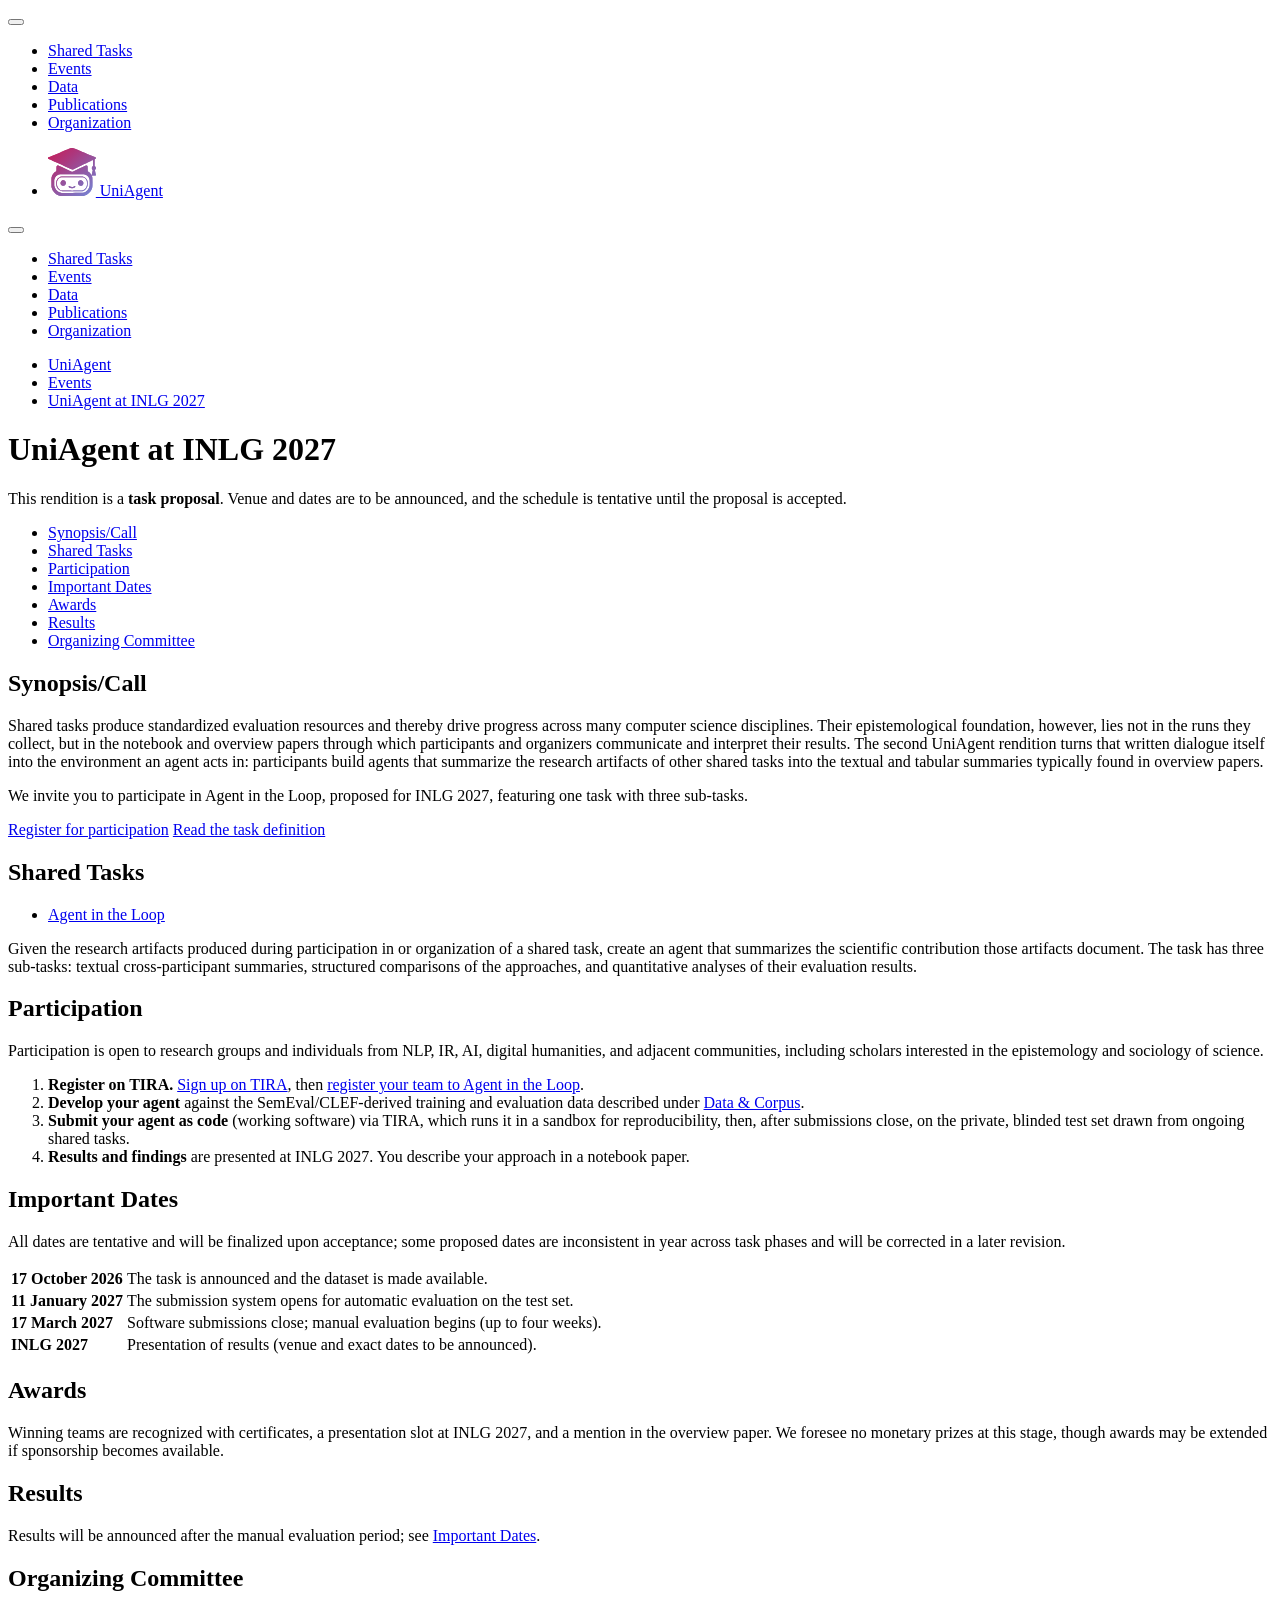
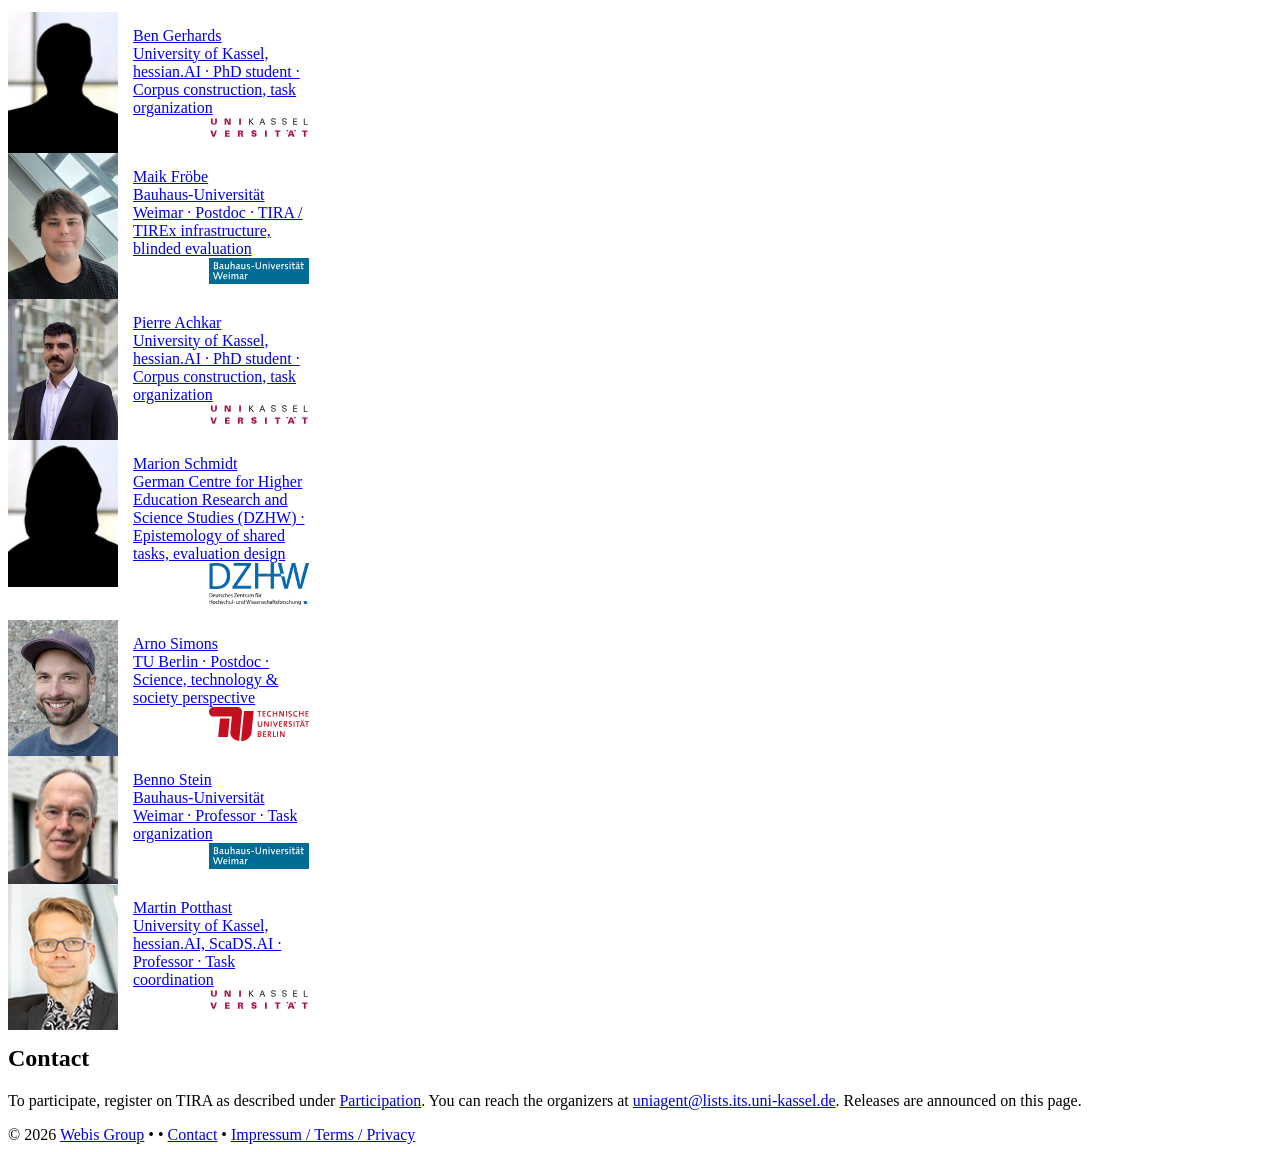
<file: inlg27/uniagent27-web/index.html>
<!doctype html>
<html lang="en">
<head>
    <title>UniAgent at INLG 2027</title>
    <meta charset="utf-8">
    <meta name="description" content="UniAgent at INLG 2027: Agent in the Loop, a proposed shared task on the agentic support of shared tasks.">
    <meta name="viewport" content="width=device-width, initial-scale=1">
    <meta name="copyright" content="&copy; 2026 Webis">
    <link rel="icon" type="image/png" href="/favicon.png">
    <link rel="icon" href="/favicon.ico" sizes="any">
    <link rel="apple-touch-icon" href="/apple-touch-icon.png">

    <link rel="stylesheet" href="/css/style.css?1">
</head>
<body class="uk-offcanvas-content page-events">
<script src="https://assets.webis.de/js/thirdparty/uikit/uikit.min.js"></script>
<script src="https://assets.webis.de/js/thirdparty/uikit/uikit-icons.min.js"></script>
<script src="https://assets.webis.de/js/thirdparty/jquery/jquery.min.js"></script>
<script src="https://assets.webis.de/js/thirdparty/code-prettify/prettify.js"></script>
<script src="https://assets.webis.de/js/thirdparty/code-prettify/lang-proto.js"></script>
<script src="https://assets.webis.de/js/thirdparty/code-prettify/lang-wiki.js"></script>
<script src="https://assets.webis.de/js/thirdparty/code-prettify/lang-yaml.js"></script>
<script src="https://assets.webis.de/js/code-prettify/lang-cmd.js"></script>

<div id="offcanvas-nav" class="mobile-nav" data-uk-offcanvas="overlay: true; flip: true;">
    <div class="uk-offcanvas-bar">
        <button class="uk-offcanvas-close" type="button" data-uk-close></button>

        <!-- Off-canvas mobile navigation -->
        <nav class="uk-margin-large-top">
            <ul class="uk-nav uk-nav-primary uk-nav-parent-icon" data-uk-nav>
                <li>
                    <a href="/shared-tasks.html">Shared Tasks</a>
                </li>
                <li class="uk-active">
                    <a href="/events.html">Events</a>
                </li>
                <li>
                    <a href="/data.html">Data</a>
                </li>
                <li>
                    <a href="/publications.html">Publications</a>
                </li>
                <li>
                    <a href="/organization.html">Organization</a>
                </li>
            </ul>
        </nav>
    </div>
</div>

<div class="uk-background-secondary global-nav" data-uk-sticky>
    <nav class="uk-navbar-container uk-navbar-transparent uk-container uk-light" data-uk-navbar="mode: click">
        <div class="uk-navbar-left">
            <ul class="uk-navbar-nav">
                <li>
                    <a href="/"><img src="/img/uniagent-logo.svg" alt="UniAgent Logo" class="uk-logo" style="height: 3rem"> UniAgent</a>
                </li>
            </ul>
        </div>

        <!-- Mobile navigation toggle button -->
        <div class="uk-navbar-right mobile-nav">
            <button class="uk-button uk-navbar-item uk-light uk-button-large" type="button" data-uk-icon="icon: menu"
                    data-uk-toggle="target: #offcanvas-nav"></button>
        </div>

        <!-- Desktop navigation -->
        <div class="uk-navbar-right desktop-nav">
            <ul class="uk-navbar-nav">
                <li class="nav-group-start">
                    <a href="/shared-tasks.html">Shared Tasks</a>
                </li>
                <li class="uk-active">
                    <a href="/events.html">Events</a>
                </li>
                <li class="uk-parent">
                    <a href="/data.html">Data</a>
                </li>
                <li class="nav-group-start">
                    <a href="/publications.html">Publications</a>
                </li>
                <li>
                    <a href="/organization.html">Organization</a>
                </li>
            </ul>
        </div>
    </nav>
</div>

<div data-uk-height-viewport="expand: true">
<nav class="uk-container">
<ul class="uk-breadcrumb">
<li><a href="../../index.html">UniAgent</a></li>
<li><a href="../../events.html">Events</a></li>
<li class="uk-disabled"><a href="#">UniAgent at INLG 2027</a></li>
</ul>
</nav>

<main class="uk-section uk-section-default">
<div class="uk-container">
<div class="uk-container">
<h1 class="uk-margin-remove-top">UniAgent at INLG 2027</h1>
<div class="uk-alert uk-alert-warning" data-uk-alert>
<p>This rendition is a <b>task proposal</b>. Venue and dates are to be announced, and the
schedule is tentative until the proposal is accepted.</p>
</div>
<ul class="uk-list">
<li><span data-uk-icon="chevron-down"></span><a class="uk-margin-small-right" href="#index-synopsis">Synopsis/Call</a></li>
<li><span data-uk-icon="chevron-down"></span><a class="uk-margin-small-right" href="#index-tasks">Shared Tasks</a></li>
<li><span data-uk-icon="chevron-down"></span><a class="uk-margin-small-right" href="#index-participation">Participation</a></li>
<li><span data-uk-icon="chevron-down"></span><a class="uk-margin-small-right" href="#index-important-dates">Important Dates</a></li>
<li><span data-uk-icon="chevron-down"></span><a class="uk-margin-small-right" href="#index-awards">Awards</a></li>
<li><span data-uk-icon="chevron-down"></span><a class="uk-margin-small-right" href="#index-results">Results</a></li>
<li><span data-uk-icon="chevron-down"></span><a class="uk-margin-small-right" href="#index-organizing-committee">Organizing Committee</a></li>
</ul>
</div>

<div class="uk-container uk-margin-medium">
<h2 id="index-synopsis">Synopsis/Call</h2>
<p>Shared tasks produce standardized evaluation resources and thereby drive
progress across many computer science disciplines. Their epistemological foundation,
however, lies not in the runs they collect, but in the notebook and overview papers through
which participants and organizers communicate and interpret their results. The second
UniAgent rendition turns that written dialogue itself into the environment an agent acts
in: participants build agents that summarize the research artifacts of other shared tasks
into the textual and tabular summaries typically found in overview papers.</p>

<p>We invite you to participate in Agent&nbsp;in&nbsp;the&nbsp;Loop, proposed for
INLG&nbsp;2027, featuring one task with three sub-tasks.</p>

<a class="uk-button uk-button-primary" href="https://www.tira.io/task-overview/inlg27-agent-in-the-loop">Register for participation</a>
<a class="uk-button uk-button-primary" href="agent-in-the-loop.html">Read the task definition</a>

<h2 id="index-tasks" class="uk-margin-large-top">Shared Tasks</h2>
<ul>
<li><a href="agent-in-the-loop.html">Agent in the Loop</a></li>
</ul>
<p>Given the research artifacts produced during participation in or organization of a
shared task, create an agent that summarizes the scientific contribution those artifacts
document. The task has three sub-tasks: textual cross-participant summaries, structured
comparisons of the approaches, and quantitative analyses of their evaluation results.</p>

<h2 id="index-participation" class="uk-margin-large-top">Participation</h2>
        <p>Participation is open to research groups and individuals from NLP, IR, AI,
        digital humanities, and adjacent communities, including scholars interested in
        the epistemology and sociology of science.</p>
        <ol class="uk-list uk-list-decimal">
            <li><b>Register on TIRA.</b> <a href="https://www.tira.io/signup" target="_blank" rel="noopener">Sign up on TIRA</a>,
            then <a href="https://www.tira.io/task-overview/inlg27-agent-in-the-loop" target="_blank" rel="noopener">register your team to Agent&nbsp;in&nbsp;the&nbsp;Loop</a>.</li>
            <li><b>Develop your agent</b> against the SemEval/CLEF-derived training and
            evaluation data described under <a href="agent-in-the-loop.html#data">Data &amp; Corpus</a>.</li>
            <li><b>Submit your agent as code</b> (working software) via TIRA, which
            runs it in a sandbox for reproducibility, then, after submissions close, on
            the private, blinded test set drawn from ongoing shared tasks.</li>
            <li><b>Results and findings</b> are presented at INLG&nbsp;2027. You
            describe your approach in a notebook paper.</li>
        </ol>

<h2 id="index-important-dates" class="uk-margin-large-top">Important Dates</h2>
        <p class="uk-text-meta">All dates are tentative and will be finalized upon
        acceptance; some proposed dates are inconsistent in year across task phases and
        will be corrected in a later revision.</p>
        <table class="uk-table uk-table-divider uk-table-small uk-table-hover">
            <tbody>
                <tr><td><b>17&nbsp;October&nbsp;2026</b></td><td>The task is announced and the dataset is made available.</td></tr>
                <tr><td><b>11&nbsp;January&nbsp;2027</b></td><td>The submission system opens for automatic evaluation on the test set.</td></tr>
                <tr><td><b>17&nbsp;March&nbsp;2027</b></td><td>Software submissions close; manual evaluation begins (up to four weeks).</td></tr>
                <tr><td><b>INLG&nbsp;2027</b></td><td>Presentation of results (venue and exact dates to be announced).</td></tr>
            </tbody>
        </table>

<h2 id="index-awards" class="uk-margin-large-top">Awards</h2>
        <p>Winning teams are recognized with certificates, a presentation slot at
        INLG&nbsp;2027, and a mention in the overview paper. We foresee no monetary
        prizes at this stage, though awards may be extended if sponsorship becomes
        available.</p>

<h2 id="index-results" class="uk-margin-large-top">Results</h2>
        <p>Results will be announced after the manual evaluation period; see
        <a href="#index-important-dates">Important Dates</a>.</p>

<h2 id="index-organizing-committee" class="uk-margin-large-top">Organizing Committee</h2>
<!-- TODO: replace the remaining silhouette placeholders as photos become available. -->
<div data-uk-grid class="uk-grid uk-grid-match uk-grid-small thumbnail-card-grid">
<div>
    <div class="uk-card uk-card-default uk-card-body">
        <a href="/organization.html#organizing-committee" class="uk-link-reset">
            <div class="thumbnail-left"><img src="/img/people/silhouette-male.jpg" alt="Ben Gerhards"></div>
            <div class="uk-height-1-1">
                <div class="uk-card-title">Ben Gerhards</div>
                <div class="uk-text-muted uk-margin-small-top uk-margin-small-bottom">University of Kassel, hessian.AI &middot; PhD student &middot; Corpus construction, task organization</div>
                <img class="uk-position-bottom-right thumbnail-card-logo"
                     src="/img/organizations/logo-universitaet-kassel.svg"
                     alt="Universit&auml;t Kassel logo">
            </div>
        </a>
    </div>
</div>

<div>
    <div class="uk-card uk-card-default uk-card-body">
        <a href="https://orcid.org/0000-0001-9578-7157" class="uk-link-reset">
            <div class="thumbnail-left"><img src="/img/people/froebe.jpg" alt="Maik Fr&ouml;be"></div>
            <div class="uk-height-1-1">
                <div class="uk-card-title">Maik Fr&ouml;be</div>
                <div class="uk-text-muted uk-margin-small-top uk-margin-small-bottom">Bauhaus-Universit&auml;t Weimar &middot; Postdoc &middot; TIRA / TIREx infrastructure, blinded evaluation</div>
                <img class="uk-position-bottom-right thumbnail-card-logo"
                     src="/img/organizations/logo-bauhaus-universitaet-weimar.svg"
                     alt="Bauhaus-Universit&auml;t Weimar logo">
            </div>
        </a>
    </div>
</div>

<div>
    <div class="uk-card uk-card-default uk-card-body">
        <a href="/organization.html#organizing-committee" class="uk-link-reset">
            <div class="thumbnail-left"><img src="/img/people/achkar.jpg" alt="Pierre Achkar"></div>
            <div class="uk-height-1-1">
                <div class="uk-card-title">Pierre Achkar</div>
                <div class="uk-text-muted uk-margin-small-top uk-margin-small-bottom">University of Kassel, hessian.AI &middot; PhD student &middot; Corpus construction, task organization</div>
                <img class="uk-position-bottom-right thumbnail-card-logo"
                     src="/img/organizations/logo-universitaet-kassel.svg"
                     alt="Universit&auml;t Kassel logo">
            </div>
        </a>
    </div>
</div>

<div>
    <div class="uk-card uk-card-default uk-card-body">
        <a href="/organization.html#organizing-committee" class="uk-link-reset">
            <div class="thumbnail-left"><img src="/img/people/silhouette-female.jpg" alt="Marion Schmidt"></div>
            <div class="uk-height-1-1">
                <div class="uk-card-title">Marion Schmidt</div>
                <div class="uk-text-muted uk-margin-small-top uk-margin-small-bottom">German Centre for Higher Education Research and Science Studies (DZHW) &middot; Epistemology of shared tasks, evaluation design</div>
                <img class="uk-position-bottom-right thumbnail-card-logo"
                     src="/img/organizations/logo-dzhw.png"
                     alt="DZHW logo">
            </div>
        </a>
    </div>
</div>

<div>
    <div class="uk-card uk-card-default uk-card-body">
        <a href="/organization.html#organizing-committee" class="uk-link-reset">
            <div class="thumbnail-left"><img src="/img/people/simons.jpg" alt="Arno Simons"></div>
            <div class="uk-height-1-1">
                <div class="uk-card-title">Arno Simons</div>
                <div class="uk-text-muted uk-margin-small-top uk-margin-small-bottom">TU Berlin &middot; Postdoc &middot; Science, technology &amp; society perspective</div>
                <img class="uk-position-bottom-right thumbnail-card-logo"
                     src="/img/organizations/logo-tu-berlin.svg"
                     alt="TU Berlin logo">
            </div>
        </a>
    </div>
</div>

<div>
    <div class="uk-card uk-card-default uk-card-body">
        <a href="/organization.html#organizing-committee" class="uk-link-reset">
            <div class="thumbnail-left"><img src="/img/people/stein.jpg" alt="Benno Stein"></div>
            <div class="uk-height-1-1">
                <div class="uk-card-title">Benno Stein</div>
                <div class="uk-text-muted uk-margin-small-top uk-margin-small-bottom">Bauhaus-Universit&auml;t Weimar &middot; Professor &middot; Task organization</div>
                <img class="uk-position-bottom-right thumbnail-card-logo"
                     src="/img/organizations/logo-bauhaus-universitaet-weimar.svg"
                     alt="Bauhaus-Universit&auml;t Weimar logo">
            </div>
        </a>
    </div>
</div>

<div>
    <div class="uk-card uk-card-default uk-card-body">
        <a href="https://orcid.org/0000-0003-2451-0665" class="uk-link-reset">
            <div class="thumbnail-left"><img src="/img/people/potthast.jpg" alt="Martin Potthast"></div>
            <div class="uk-height-1-1">
                <div class="uk-card-title">Martin Potthast</div>
                <div class="uk-text-muted uk-margin-small-top uk-margin-small-bottom">University of Kassel, hessian.AI, ScaDS.AI &middot; Professor &middot; Task coordination</div>
                <img class="uk-position-bottom-right thumbnail-card-logo"
                     src="/img/organizations/logo-universitaet-kassel.svg"
                     alt="Universit&auml;t Kassel logo">
            </div>
        </a>
    </div>
</div>
</div>

<h2 id="index-contact" class="uk-margin-large-top">Contact</h2>
        <p>To participate, register on TIRA as described under
        <a href="#index-participation">Participation</a>. You can reach the organizers at
        <a href="mailto:uniagent@lists.its.uni-kassel.de">uniagent@lists.its.uni-kassel.de</a>.
        Releases are announced on this page.</p>
</div>
</div>
</main>

</div>

<footer class="uk-section uk-section-muted footer-section">
    <div class="uk-container">
        <div class="uk-grid uk-grid-small uk-margin-top">
            <div class="uk-width-1-5@s">
              <!-- links specific to a service -->
            </div>
            <div class="uk-width-expand uk-visible@s"></div>
            <div>
              &copy; 2026 <a href="https://webis.de/">Webis Group</a> <span class="uk-padding-small">&bullet;</span>
              <a href="https://github.com/webis-de"><span data-uk-icon="icon: github; ratio:0.8"></span></a>
              <a href="https://twitter.com/webis_de"><span data-uk-icon="icon: twitter; ratio:0.9"></span></a>
              <a href="https://www.youtube.com/webis"><span data-uk-icon="icon: youtube; ratio:0.9"></span></a> <span class="uk-padding-small">&bullet;</span>
              <a href="/organization.html">Contact</a> <span class="uk-padding-small">&bullet;</span>
              <a href="https://webis.de/legal.html">Impressum / Terms / Privacy</a>
            </div>
        </div>
    </div>
</footer>

<script>
    UIkit.util.ready(() => {
        PR.prettyPrint();

        const nav = UIkit.util.$(".global-nav");
        const navHeight = UIkit.util.height(nav);

        // correct scroll offset due to fixed navigation after page load
        let fixScrollHeight = () => {
            if (location.hash === "" || !UIkit.util.$(location.hash)) {
                return;
            }

            const pos = document.documentElement.scrollTop;
            const offset = UIkit.util.offset(UIkit.util.$(location.hash));

            if (pos > navHeight * .8 && offset) {
                document.documentElement.scrollTop = offset.top - navHeight - 20;
            }
        };

        window.addEventListener("hashchange", fixScrollHeight, false);
        setTimeout(fixScrollHeight, 100);
    });
</script>
</body>
</html>
</file>
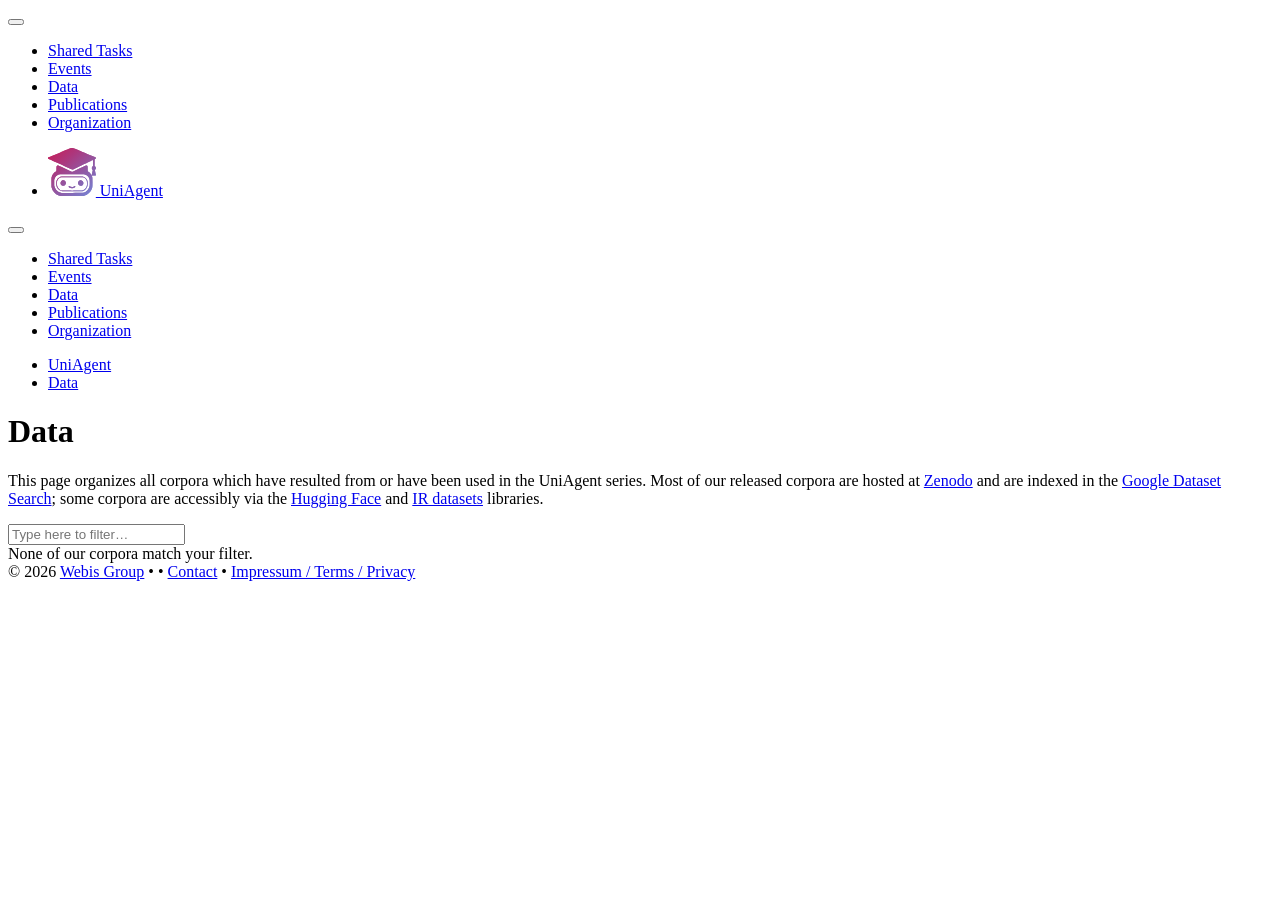
<file: data.html>
<!doctype html>
<html lang="en">
<head>
    <title>Data - UniAgent</title>
    <meta charset="utf-8">
    <meta name="description" content="Corpora that have resulted from or have been used in the UniAgent series.">
    <meta name="viewport" content="width=device-width, initial-scale=1">
    <meta name="copyright" content="&copy; 2026 Webis">
    <link rel="icon" type="image/png" href="/favicon.png">
    <link rel="icon" href="/favicon.ico" sizes="any">
    <link rel="apple-touch-icon" href="/apple-touch-icon.png">

    <link rel="stylesheet" href="/css/style.css?1">
</head>
<body class="uk-offcanvas-content page-data">
<script src="https://assets.webis.de/js/thirdparty/uikit/uikit.min.js"></script>
<script src="https://assets.webis.de/js/thirdparty/uikit/uikit-icons.min.js"></script>
<script src="https://assets.webis.de/js/thirdparty/jquery/jquery.min.js"></script>
<script src="https://assets.webis.de/js/thirdparty/code-prettify/prettify.js"></script>
<script src="https://assets.webis.de/js/thirdparty/code-prettify/lang-proto.js"></script>
<script src="https://assets.webis.de/js/thirdparty/code-prettify/lang-wiki.js"></script>
<script src="https://assets.webis.de/js/thirdparty/code-prettify/lang-yaml.js"></script>
<script src="https://assets.webis.de/js/code-prettify/lang-cmd.js"></script>
<script src="https://assets.webis.de/js/thirdparty/jquery/jquery.slim.min.js"></script>
<script src="https://assets.webis.de/js/tables.js"></script>
<script src="https://assets.webis.de/js/thirdparty/fontawesome/fontawesome.min.js"></script>
<script src="https://assets.webis.de/js/thirdparty/fontawesome/solid.min.js"></script>
<script src="https://assets.webis.de/js/filter.js"></script>
<script src="https://assets.webis.de/js/selection.js"></script>

<div id="offcanvas-nav" class="mobile-nav" data-uk-offcanvas="overlay: true; flip: true;">
    <div class="uk-offcanvas-bar">
        <button class="uk-offcanvas-close" type="button" data-uk-close></button>

        <!-- Off-canvas mobile navigation -->
        <nav class="uk-margin-large-top">
            <ul class="uk-nav uk-nav-primary uk-nav-parent-icon" data-uk-nav>
                <li>
                    <a href="/shared-tasks.html">Shared Tasks</a>
                </li>
                <li>
                    <a href="/events.html">Events</a>
                </li>
                <li class="uk-active">
                    <a href="/data.html">Data</a>
                </li>
                <li>
                    <a href="/publications.html">Publications</a>
                </li>
                <li>
                    <a href="/organization.html">Organization</a>
                </li>
            </ul>
        </nav>
    </div>
</div>

<div class="uk-background-secondary global-nav" data-uk-sticky>
    <nav class="uk-navbar-container uk-navbar-transparent uk-container uk-light" data-uk-navbar="mode: click">
        <div class="uk-navbar-left">
            <ul class="uk-navbar-nav">
                <li>
                    <a href="/"><img src="/img/uniagent-logo.svg" alt="UniAgent Logo" class="uk-logo" style="height: 3rem"> UniAgent</a>
                </li>
            </ul>
        </div>

        <!-- Mobile navigation toggle button -->
        <div class="uk-navbar-right mobile-nav">
            <button class="uk-button uk-navbar-item uk-light uk-button-large" type="button" data-uk-icon="icon: menu"
                    data-uk-toggle="target: #offcanvas-nav"></button>
        </div>

        <!-- Desktop navigation -->
        <div class="uk-navbar-right desktop-nav">
            <ul class="uk-navbar-nav">
                <li class="nav-group-start">
                    <a href="/shared-tasks.html">Shared Tasks</a>
                </li>
                <li>
                    <a href="/events.html">Events</a>
                </li>
                <li class="uk-parent uk-active">
                    <a href="/data.html">Data</a>
                </li>
                <li class="nav-group-start">
                    <a href="/publications.html">Publications</a>
                </li>
                <li>
                    <a href="/organization.html">Organization</a>
                </li>
            </ul>
        </div>
    </nav>
</div>

<div data-uk-height-viewport="expand: true">
<nav class="uk-container">
<ul class="uk-breadcrumb">
<li><a href="index.html">UniAgent</a></li>
<li class="uk-disabled"><a href="#">Data</a></li>
</ul>
</nav>

<main class="uk-section uk-section-default">
<div class="uk-container">
<h1>Data</h1>
</div>

<div class="uk-container uk-margin-medium">
<p>
This page organizes all corpora which have resulted from or have been used in the UniAgent series. Most of our released corpora are hosted at <a title="Download: Zenodo" href="https://zenodo.org/communities/webis">Zenodo</a> and are indexed in the <a title="Indexed: Google" href="https://toolbox.google.com/datasetsearch/search?query=webis-data-catalog">Google Dataset Search</a>; some corpora are accessibly via the <a title="Hugging Face" href="https://huggingface.co/webis">Hugging Face</a> and <a title="IR datasets" href="https://ir-datasets.com/index.html">IR datasets</a> libraries.
</p>
<div id="search-control">
<input type="text" class="uk-input" id="filter-field" placeholder="Type here to filter&hellip;"/>
</div>
</div>

<div class="uk-container uk-margin-medium webis-data-table"></div>
<div class="uk-container uk-margin-medium">
<div id="filtered-all-message" class="uk-hidden uk-text-muted" aria-hidden="true">
None of our corpora match your filter.
</div>
</div>

</main>

</div>

<footer class="uk-section uk-section-muted footer-section">
    <div class="uk-container">
        <div class="uk-grid uk-grid-small uk-margin-top">
            <div class="uk-width-1-5@s">
              <!-- links specific to a service -->
            </div>
            <div class="uk-width-expand uk-visible@s"></div>
            <div>
              &copy; 2026 <a href="https://webis.de/">Webis Group</a> <span class="uk-padding-small">&bullet;</span>
              <a href="https://github.com/webis-de"><span data-uk-icon="icon: github; ratio:0.8"></span></a>
              <a href="https://twitter.com/webis_de"><span data-uk-icon="icon: twitter; ratio:0.9"></span></a>
              <a href="https://www.youtube.com/webis"><span data-uk-icon="icon: youtube; ratio:0.9"></span></a> <span class="uk-padding-small">&bullet;</span>
              <a href="/organization.html">Contact</a> <span class="uk-padding-small">&bullet;</span>
              <a href="https://webis.de/legal.html">Impressum / Terms / Privacy</a>
            </div>
        </div>
    </div>
</footer>

<script>
let query = "";
if (window.location.hash.startsWith("#?q=")) {
  query = window.location.hash.substr(4);
}
includeList(document.querySelector(".webis-data-table"), "https://webis.de/data.html", "#uniagent-corpora-table", table => {
  const filterFunction = initWebisDataFiltering(tables = [table], updateHash = true);
  filterFunction(query);
  table.classList.remove("uk-container", "uk-margin-medium");
  initTableHighlightOnClick([table]);
  for (const linkElement of Array.from(table.querySelectorAll("a:not([href^='https'])[href$='.html']"))) {
    linkElement.setAttribute("href", "https://webis.de/" + linkElement.getAttribute("href"));
  }
});
</script>

<script>
    UIkit.util.ready(() => {
        PR.prettyPrint();

        const nav = UIkit.util.$(".global-nav");
        const navHeight = UIkit.util.height(nav);

        // correct scroll offset due to fixed navigation after page load
        let fixScrollHeight = () => {
            if (location.hash === "" || !UIkit.util.$(location.hash)) {
                return;
            }

            const pos = document.documentElement.scrollTop;
            const offset = UIkit.util.offset(UIkit.util.$(location.hash));

            if (pos > navHeight * .8 && offset) {
                document.documentElement.scrollTop = offset.top - navHeight - 20;
            }
        };

        window.addEventListener("hashchange", fixScrollHeight, false);
        setTimeout(fixScrollHeight, 100);
    });
</script>
</body>
</html>
</file>
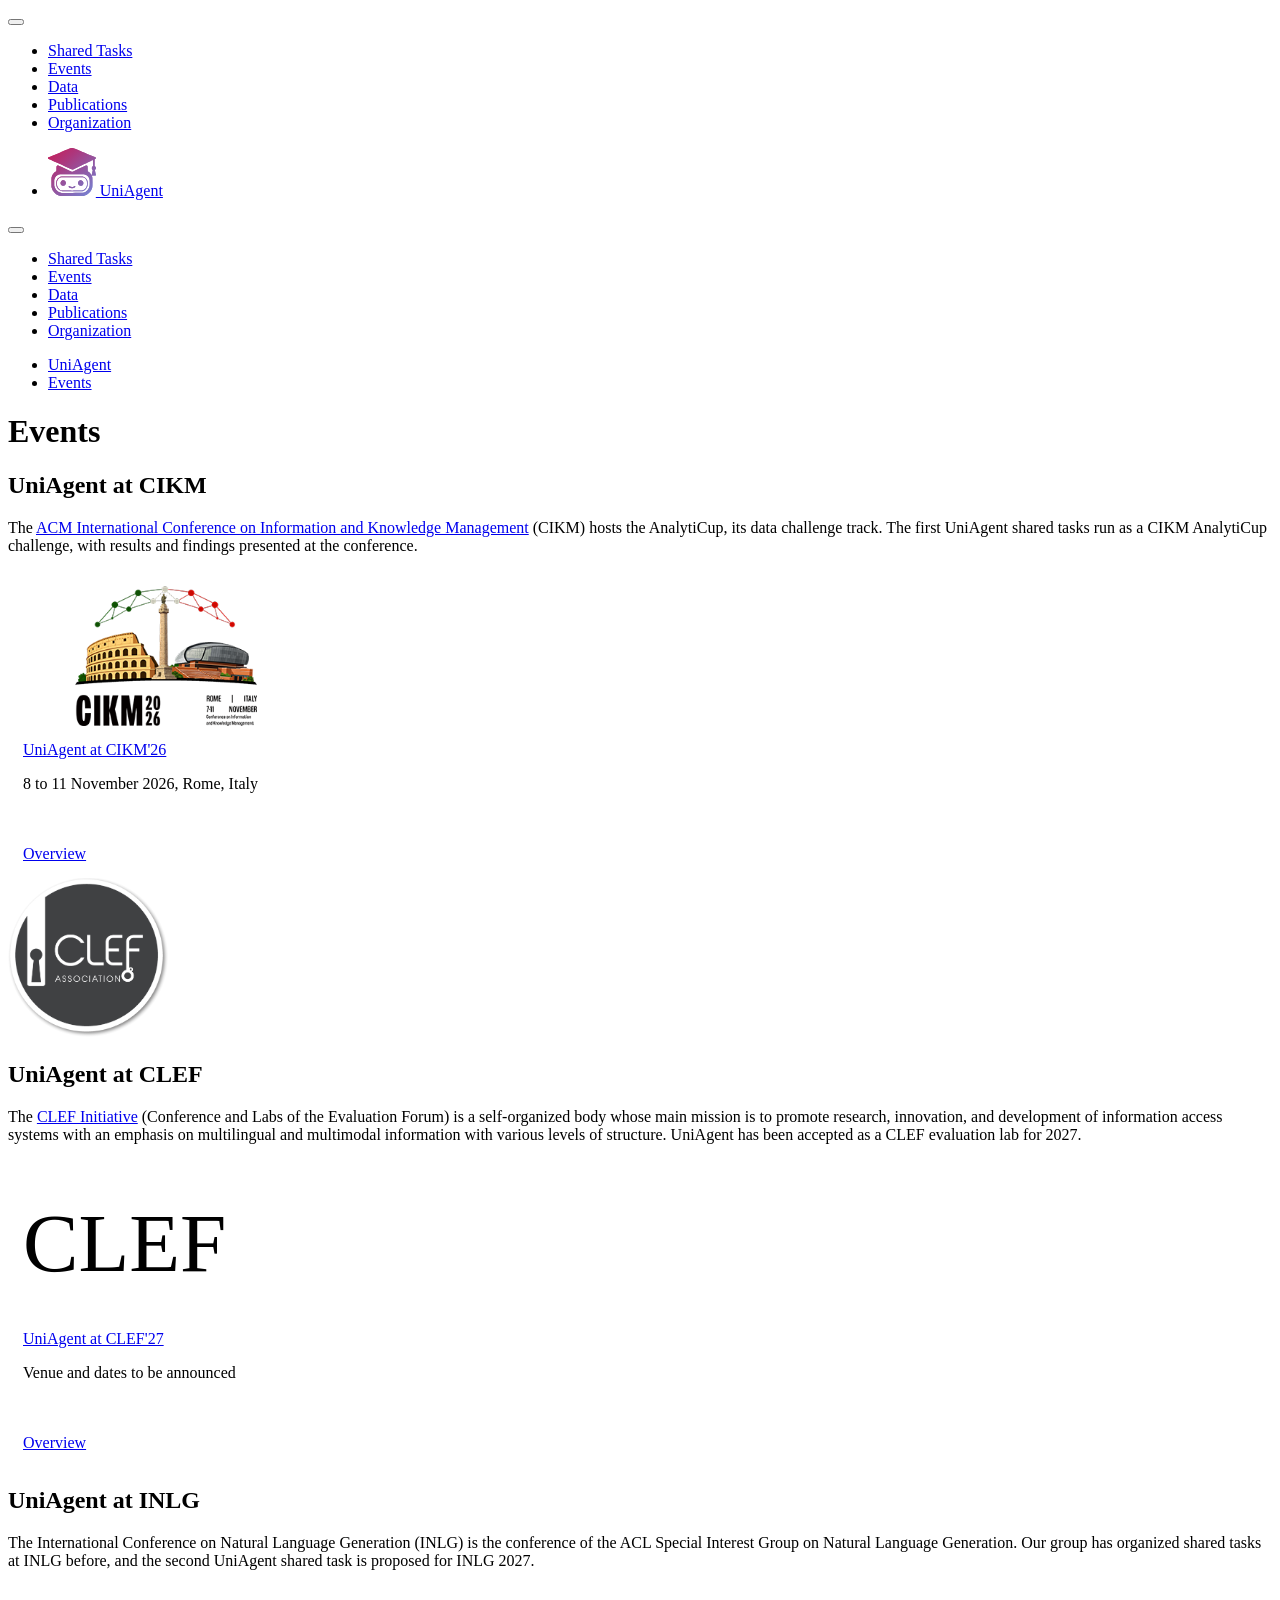
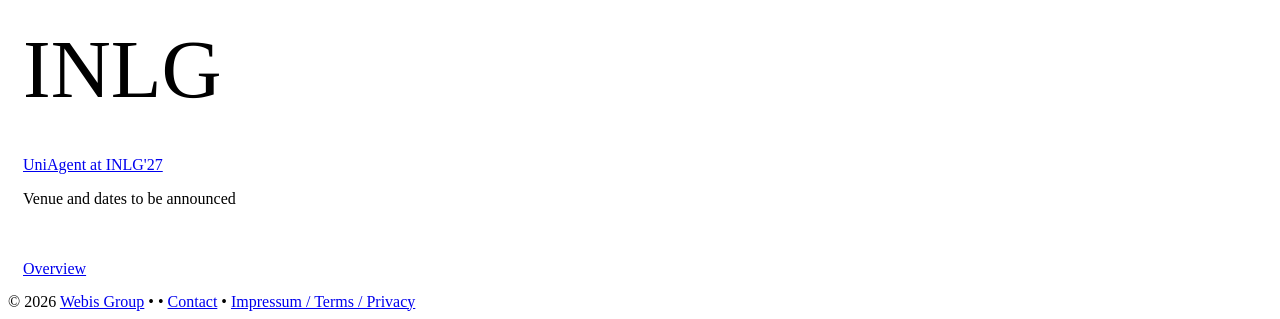
<file: events.html>
<!doctype html>
<html lang="en">
<head>
    <title>Events - UniAgent</title>
    <meta charset="utf-8">
    <meta name="description" content="The events of the UniAgent series: UniAgent at CIKM and UniAgent at INLG.">
    <meta name="viewport" content="width=device-width, initial-scale=1">
    <meta name="copyright" content="&copy; 2026 Webis">
    <link rel="icon" type="image/png" href="/favicon.png">
    <link rel="icon" href="/favicon.ico" sizes="any">
    <link rel="apple-touch-icon" href="/apple-touch-icon.png">

    <link rel="stylesheet" href="/css/style.css?1">
</head>
<body class="uk-offcanvas-content page-events">
<script src="https://assets.webis.de/js/thirdparty/uikit/uikit.min.js"></script>
<script src="https://assets.webis.de/js/thirdparty/uikit/uikit-icons.min.js"></script>
<script src="https://assets.webis.de/js/thirdparty/jquery/jquery.min.js"></script>
<script src="https://assets.webis.de/js/thirdparty/code-prettify/prettify.js"></script>
<script src="https://assets.webis.de/js/thirdparty/code-prettify/lang-proto.js"></script>
<script src="https://assets.webis.de/js/thirdparty/code-prettify/lang-wiki.js"></script>
<script src="https://assets.webis.de/js/thirdparty/code-prettify/lang-yaml.js"></script>
<script src="https://assets.webis.de/js/code-prettify/lang-cmd.js"></script>

<div id="offcanvas-nav" class="mobile-nav" data-uk-offcanvas="overlay: true; flip: true;">
    <div class="uk-offcanvas-bar">
        <button class="uk-offcanvas-close" type="button" data-uk-close></button>

        <!-- Off-canvas mobile navigation -->
        <nav class="uk-margin-large-top">
            <ul class="uk-nav uk-nav-primary uk-nav-parent-icon" data-uk-nav>
                <li>
                    <a href="/shared-tasks.html">Shared Tasks</a>
                </li>
                <li class="uk-active">
                    <a href="/events.html">Events</a>
                </li>
                <li>
                    <a href="/data.html">Data</a>
                </li>
                <li>
                    <a href="/publications.html">Publications</a>
                </li>
                <li>
                    <a href="/organization.html">Organization</a>
                </li>
            </ul>
        </nav>
    </div>
</div>

<div class="uk-background-secondary global-nav" data-uk-sticky>
    <nav class="uk-navbar-container uk-navbar-transparent uk-container uk-light" data-uk-navbar="mode: click">
        <div class="uk-navbar-left">
            <ul class="uk-navbar-nav">
                <li>
                    <a href="/"><img src="/img/uniagent-logo.svg" alt="UniAgent Logo" class="uk-logo" style="height: 3rem"> UniAgent</a>
                </li>
            </ul>
        </div>

        <!-- Mobile navigation toggle button -->
        <div class="uk-navbar-right mobile-nav">
            <button class="uk-button uk-navbar-item uk-light uk-button-large" type="button" data-uk-icon="icon: menu"
                    data-uk-toggle="target: #offcanvas-nav"></button>
        </div>

        <!-- Desktop navigation -->
        <div class="uk-navbar-right desktop-nav">
            <ul class="uk-navbar-nav">
                <li class="nav-group-start">
                    <a href="/shared-tasks.html">Shared Tasks</a>
                </li>
                <li class="uk-active">
                    <a href="/events.html">Events</a>
                </li>
                <li class="uk-parent">
                    <a href="/data.html">Data</a>
                </li>
                <li class="nav-group-start">
                    <a href="/publications.html">Publications</a>
                </li>
                <li>
                    <a href="/organization.html">Organization</a>
                </li>
            </ul>
        </div>
    </nav>
</div>

<div data-uk-height-viewport="expand: true">
<nav class="uk-container">
<ul class="uk-breadcrumb">
<li><a href="index.html">UniAgent</a></li>
<li class="uk-disabled"><a href="#">Events</a></li>
</ul>
</nav>

<main class="uk-section uk-section-default">
<div class="uk-container uk-margin-large-bottom">
<h1>Events</h1>
</div>

<div class="uk-container uk-margin-medium">
<div class="uk-clearfix">
<h2 id="events-uniagent-at-cikm">UniAgent at CIKM</h2>
<p>The <a href="https://www.cikmconference.org/">ACM International Conference on
Information and Knowledge Management</a> (CIKM) hosts the AnalytiCup, its data challenge
track. The first UniAgent shared tasks run as a CIKM AnalytiCup challenge, with results
and findings presented at the conference.</p>
</div>
<div data-uk-grid class="uk-grid uk-grid-match uk-grid-small thumbnail-card-grid uk-margin-medium-top">

<div>
<div class="uk-card uk-card-default uk-card-body">
<div class="thumbnail-top"><img src="/img/organizations/logo-cikm26.png" alt="UniAgent at CIKM&apos;26 logo"></div>
<div>
<a class="uk-card-title" href="/cikm26/uniagent26-web/index.html">UniAgent at CIKM&apos;26</a>
<p class="uk-text-muted uk-margin-small-bottom">8 to 11 November 2026, Rome, Italy</p>
<br><br>
<div class="uk-position-bottom uk-padding-small">
<a href="/cikm26/uniagent26-web/index.html" class="uk-button uk-button-default uk-button-small">Overview</a>
<!-- <a href="publications.html#?q=2026" class="uk-button uk-button-default uk-button-small" disabled>Proceedings</a> -->
</div>
</div>
</div>
</div>

</div>
</div> <!-- uniagent at cikm -->


<div class="uk-container uk-margin-large-top">
<div class="uk-align-left">
<img src="/img/organizations/logo-clef2.png" width="160">
</div>
<div class="uk-clearfix">
<h2 id="events-uniagent-at-clef">UniAgent at CLEF</h2>
<p>The <a href="http://www.clef-initiative.eu/">CLEF Initiative</a> (Conference and Labs of
the Evaluation Forum) is a self-organized body whose main mission is to promote research,
innovation, and development of information access systems with an emphasis on multilingual
and multimodal information with various levels of structure. UniAgent has been accepted as
a CLEF evaluation lab for 2027.</p>
</div>
<div data-uk-grid class="uk-grid uk-grid-match uk-grid-small thumbnail-card-grid uk-margin-medium-top">

<div>
<div class="uk-card uk-card-default uk-card-body">
<div class="thumbnail-top">
<svg viewBox="0 0 55 20">
<text x="0" y="15">CLEF</text>
</svg>
</div>
<div>
<a class="uk-card-title" href="/clef27/uniagent27-web/index.html">UniAgent at CLEF&apos;27</a>
<p class="uk-text-muted uk-margin-small-bottom">Venue and dates to be announced</p>
<br><br>
<div class="uk-position-bottom uk-padding-small">
<a href="/clef27/uniagent27-web/index.html" class="uk-button uk-button-default uk-button-small">Overview</a>
</div>
</div>
</div>
</div>

</div>
</div> <!-- uniagent at clef -->


<div class="uk-container uk-margin-large-top">
<h2 id="events-uniagent-at-inlg">UniAgent at INLG</h2>
<p>The International Conference on Natural Language Generation (INLG) is the conference of
the ACL Special Interest Group on Natural Language Generation. Our group has organized
shared tasks at INLG before, and the second UniAgent shared task is proposed for
INLG&nbsp;2027.</p>
<div data-uk-grid class="uk-grid uk-grid-match uk-grid-small thumbnail-card-grid uk-margin-medium-top">

<div>
<div class="uk-card uk-card-default uk-card-body">
<div class="thumbnail-top">
<svg viewBox="0 0 55 20">
<text x="0" y="15">INLG</text>
</svg>
</div>
<div>
<a class="uk-card-title" href="/inlg27/uniagent27-web/index.html">UniAgent at INLG&apos;27</a>
<p class="uk-text-muted uk-margin-small-bottom">Venue and dates to be announced</p>
<br><br>
<div class="uk-position-bottom uk-padding-small">
<a href="/inlg27/uniagent27-web/index.html" class="uk-button uk-button-default uk-button-small">Overview</a>
</div>
</div>
</div>
</div>

</div>
</div> <!-- uniagent at inlg -->


</main>

</div>

<footer class="uk-section uk-section-muted footer-section">
    <div class="uk-container">
        <div class="uk-grid uk-grid-small uk-margin-top">
            <div class="uk-width-1-5@s">
              <!-- links specific to a service -->
            </div>
            <div class="uk-width-expand uk-visible@s"></div>
            <div>
              &copy; 2026 <a href="https://webis.de/">Webis Group</a> <span class="uk-padding-small">&bullet;</span>
              <a href="https://github.com/webis-de"><span data-uk-icon="icon: github; ratio:0.8"></span></a>
              <a href="https://twitter.com/webis_de"><span data-uk-icon="icon: twitter; ratio:0.9"></span></a>
              <a href="https://www.youtube.com/webis"><span data-uk-icon="icon: youtube; ratio:0.9"></span></a> <span class="uk-padding-small">&bullet;</span>
              <a href="/organization.html">Contact</a> <span class="uk-padding-small">&bullet;</span>
              <a href="https://webis.de/legal.html">Impressum / Terms / Privacy</a>
            </div>
        </div>
    </div>
</footer>

<script>
    UIkit.util.ready(() => {
        PR.prettyPrint();

        const nav = UIkit.util.$(".global-nav");
        const navHeight = UIkit.util.height(nav);

        // correct scroll offset due to fixed navigation after page load
        let fixScrollHeight = () => {
            if (location.hash === "" || !UIkit.util.$(location.hash)) {
                return;
            }

            const pos = document.documentElement.scrollTop;
            const offset = UIkit.util.offset(UIkit.util.$(location.hash));

            if (pos > navHeight * .8 && offset) {
                document.documentElement.scrollTop = offset.top - navHeight - 20;
            }
        };

        window.addEventListener("hashchange", fixScrollHeight, false);
        setTimeout(fixScrollHeight, 100);
    });
</script>
</body>
</html>
</file>
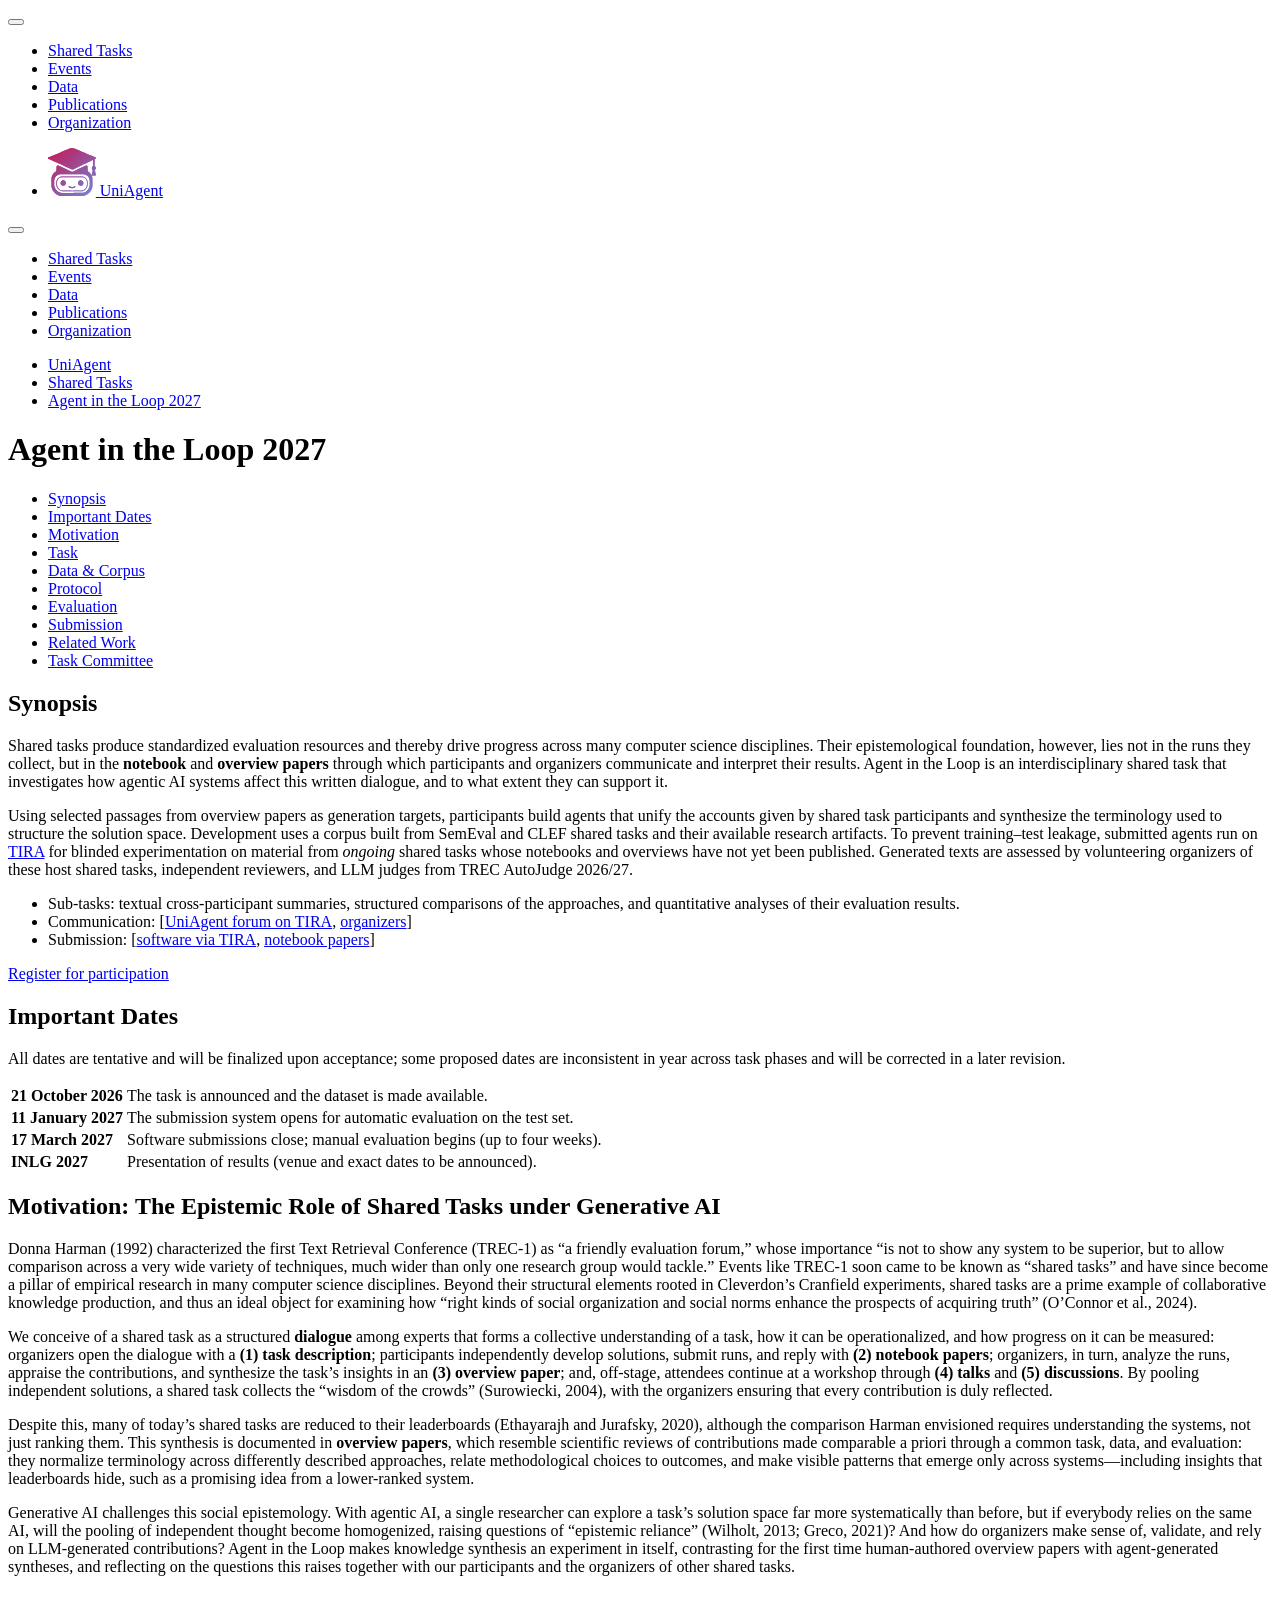
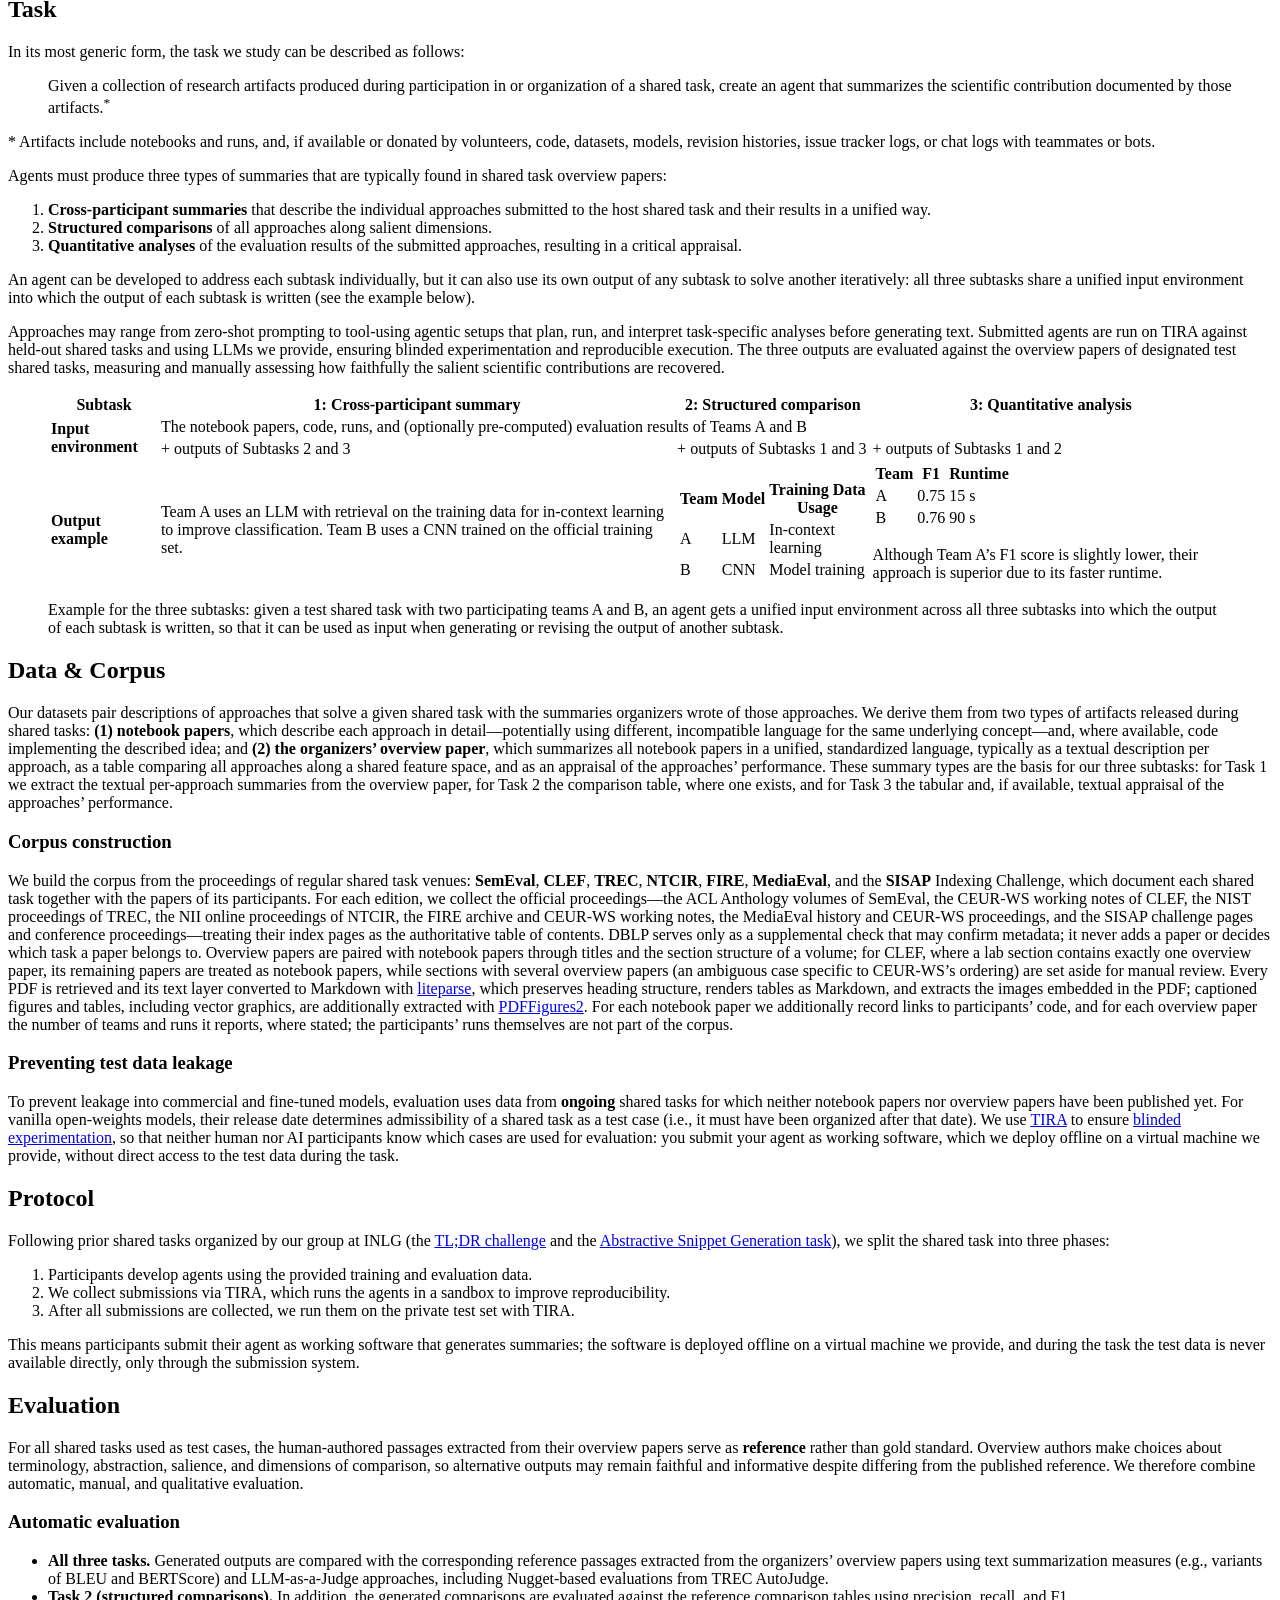
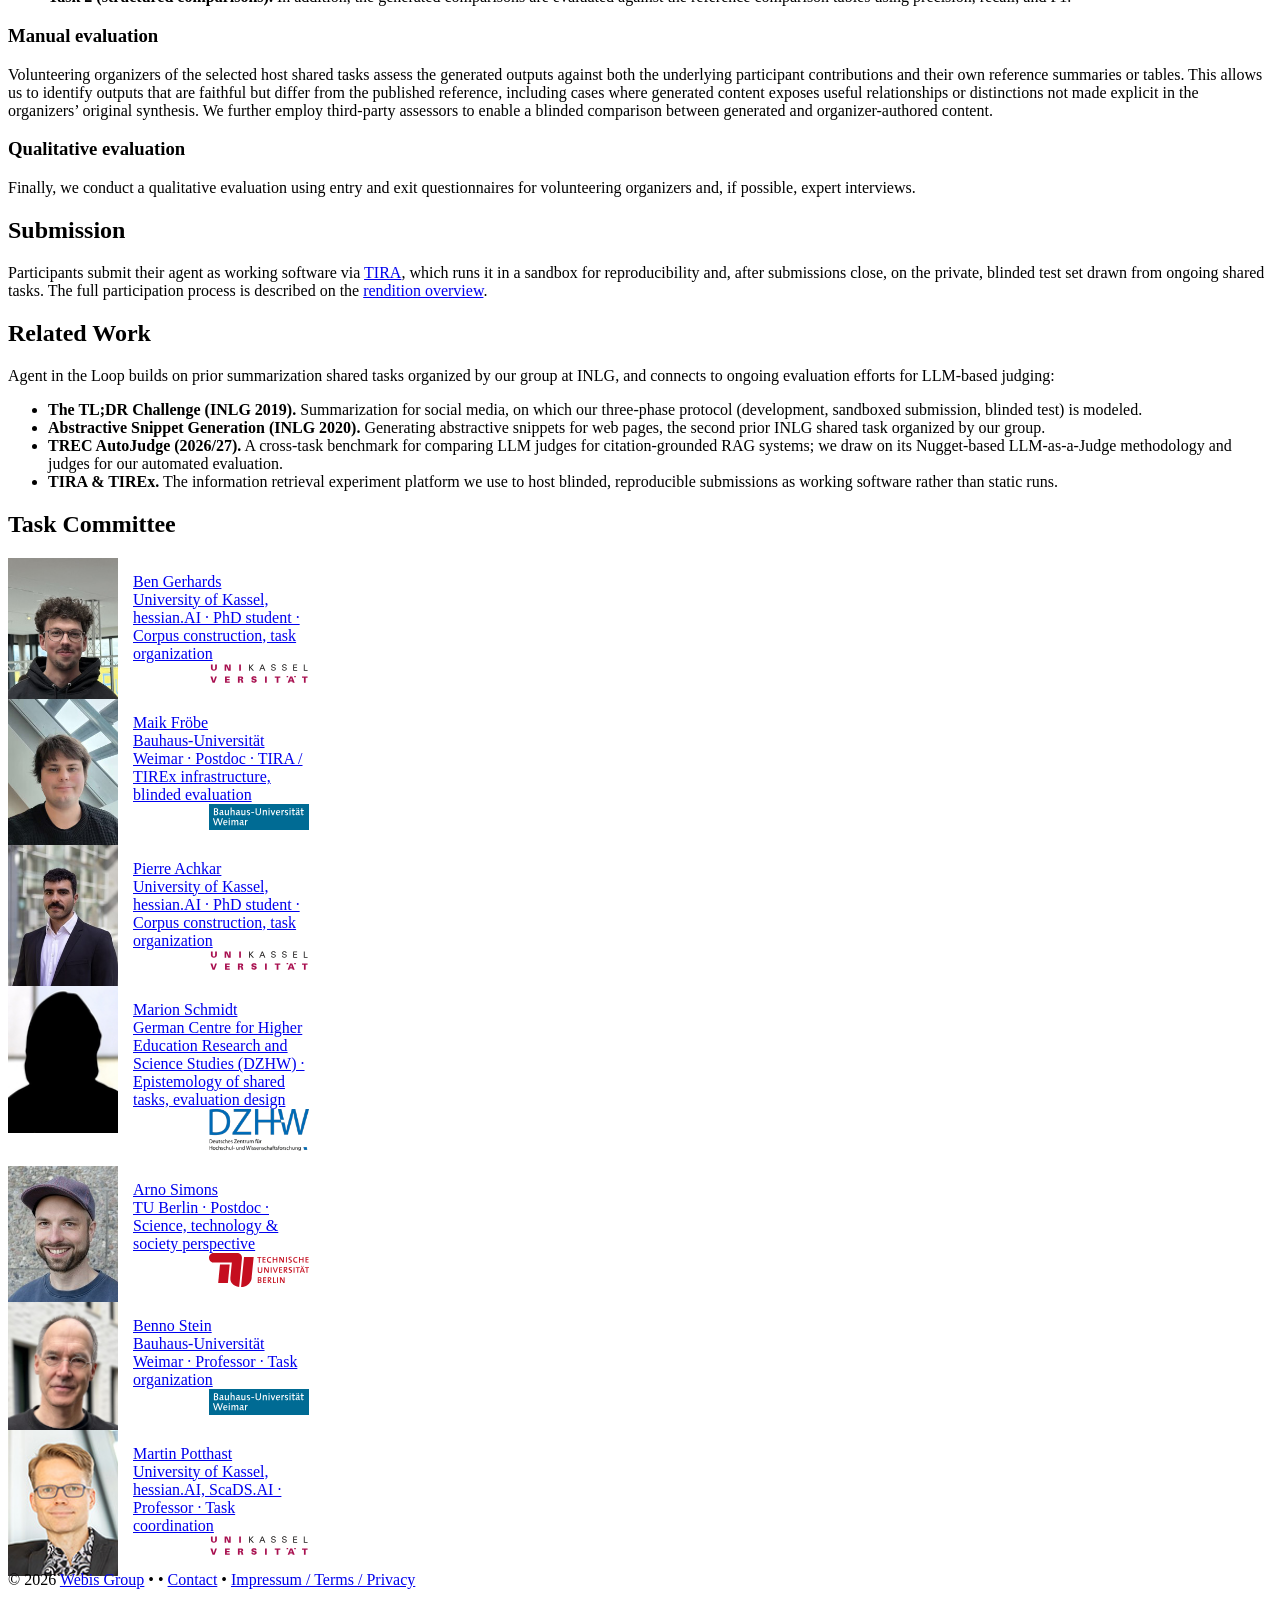
<file: inlg27-agent-in-the-loop.html>
<!doctype html>
<html lang="en">
<head>
    <title>Moved: Agent in the Loop 2027</title>
    <meta charset="utf-8">
    <meta name="viewport" content="width=device-width, initial-scale=1">
    <meta name="robots" content="noindex">
    <link rel="canonical" href="https://uniagent.webis.de/inlg27/uniagent27-web/agent-in-the-loop.html">
    <meta http-equiv="refresh" content="0; url=/inlg27/uniagent27-web/agent-in-the-loop.html">
</head>
<body>
    <p>This page has moved to <a href="/inlg27/uniagent27-web/agent-in-the-loop.html">Agent in the Loop 2027</a>.</p>
    <script>location.replace('/inlg27/uniagent27-web/agent-in-the-loop.html');</script>
</body>
</html>
</file>
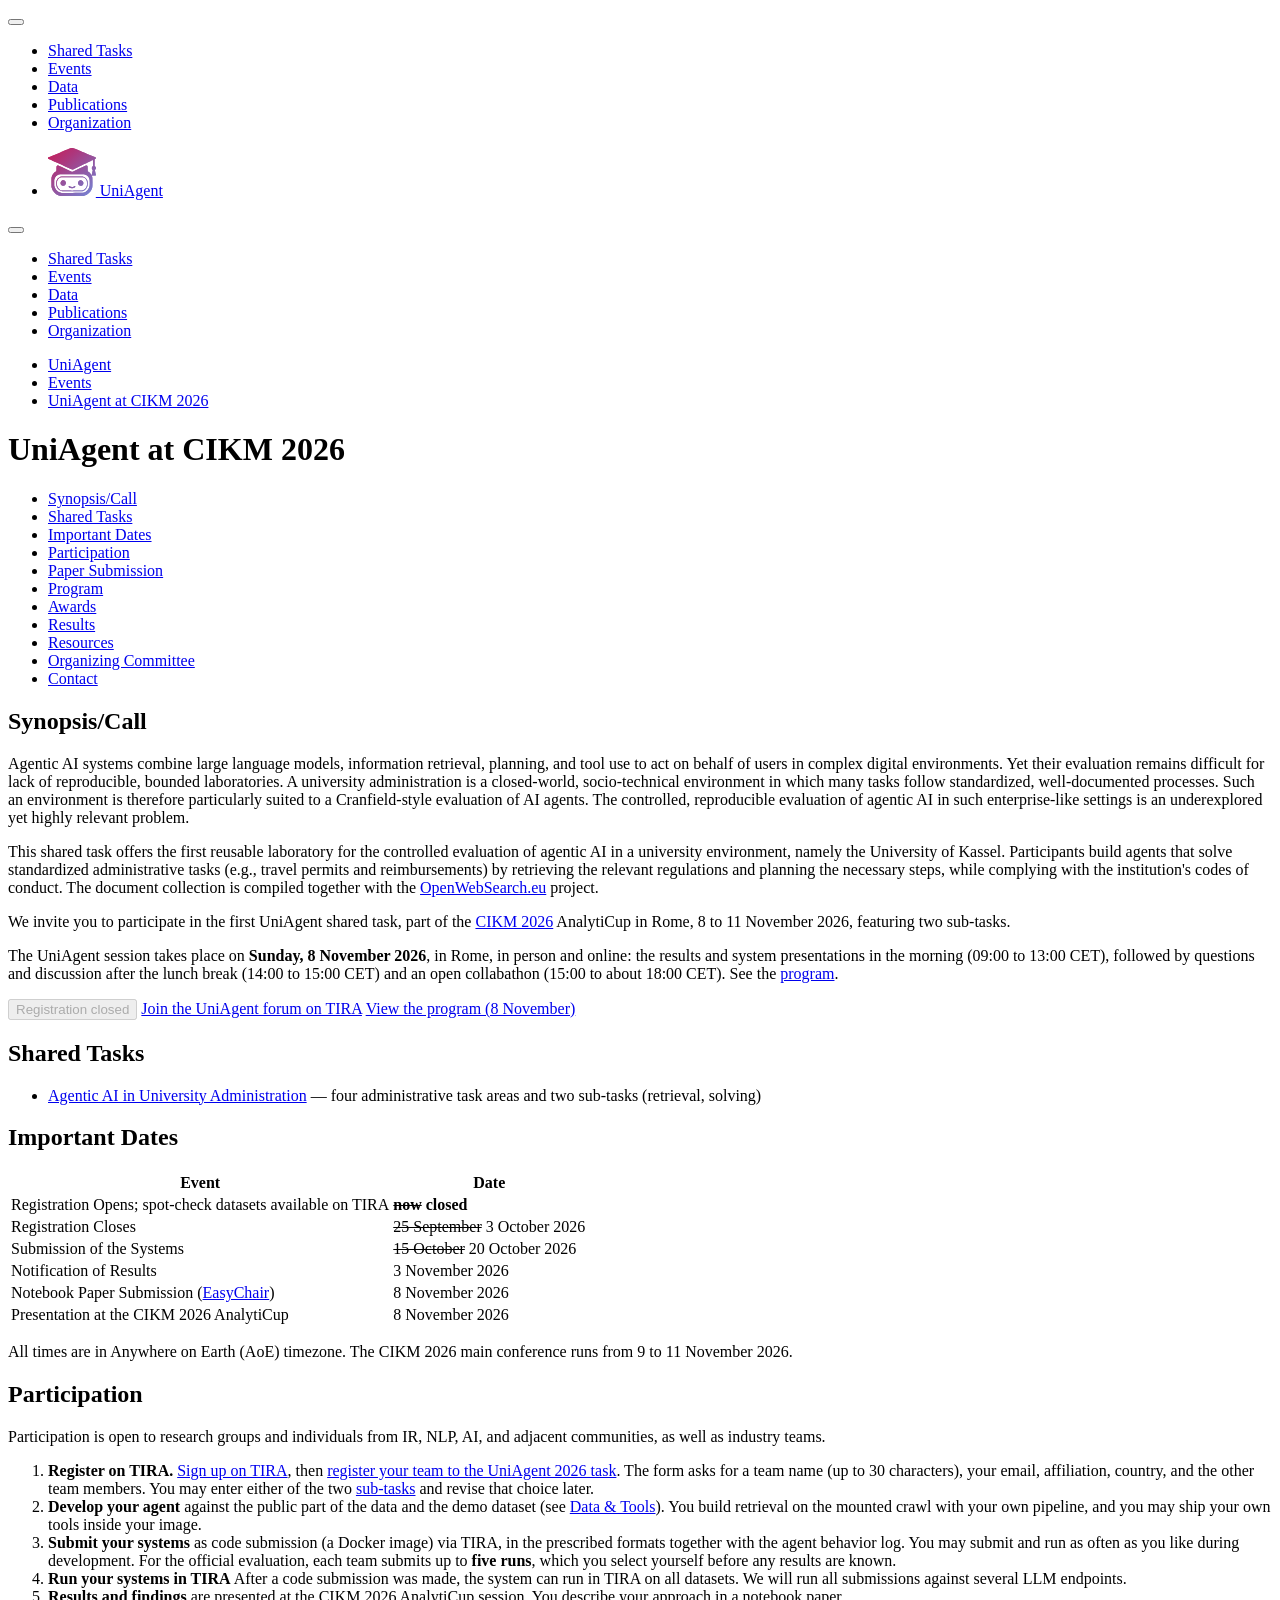
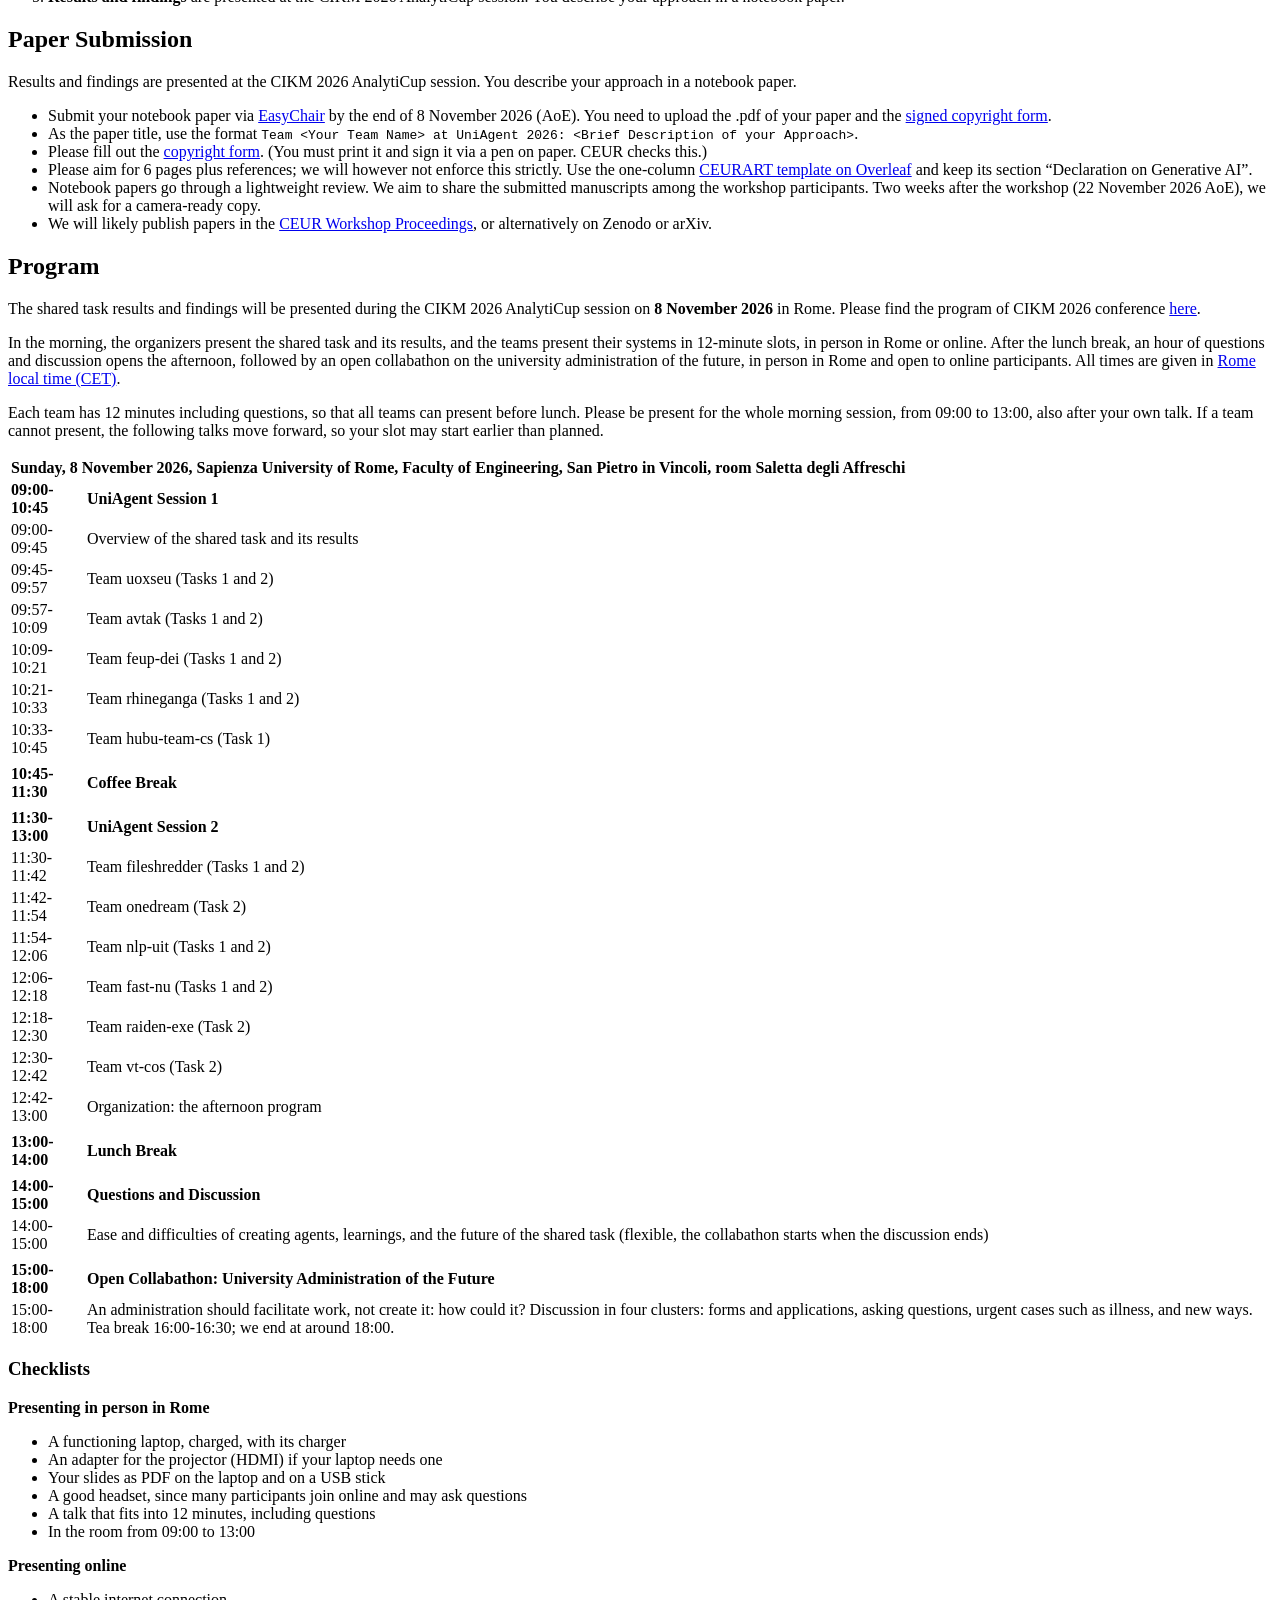
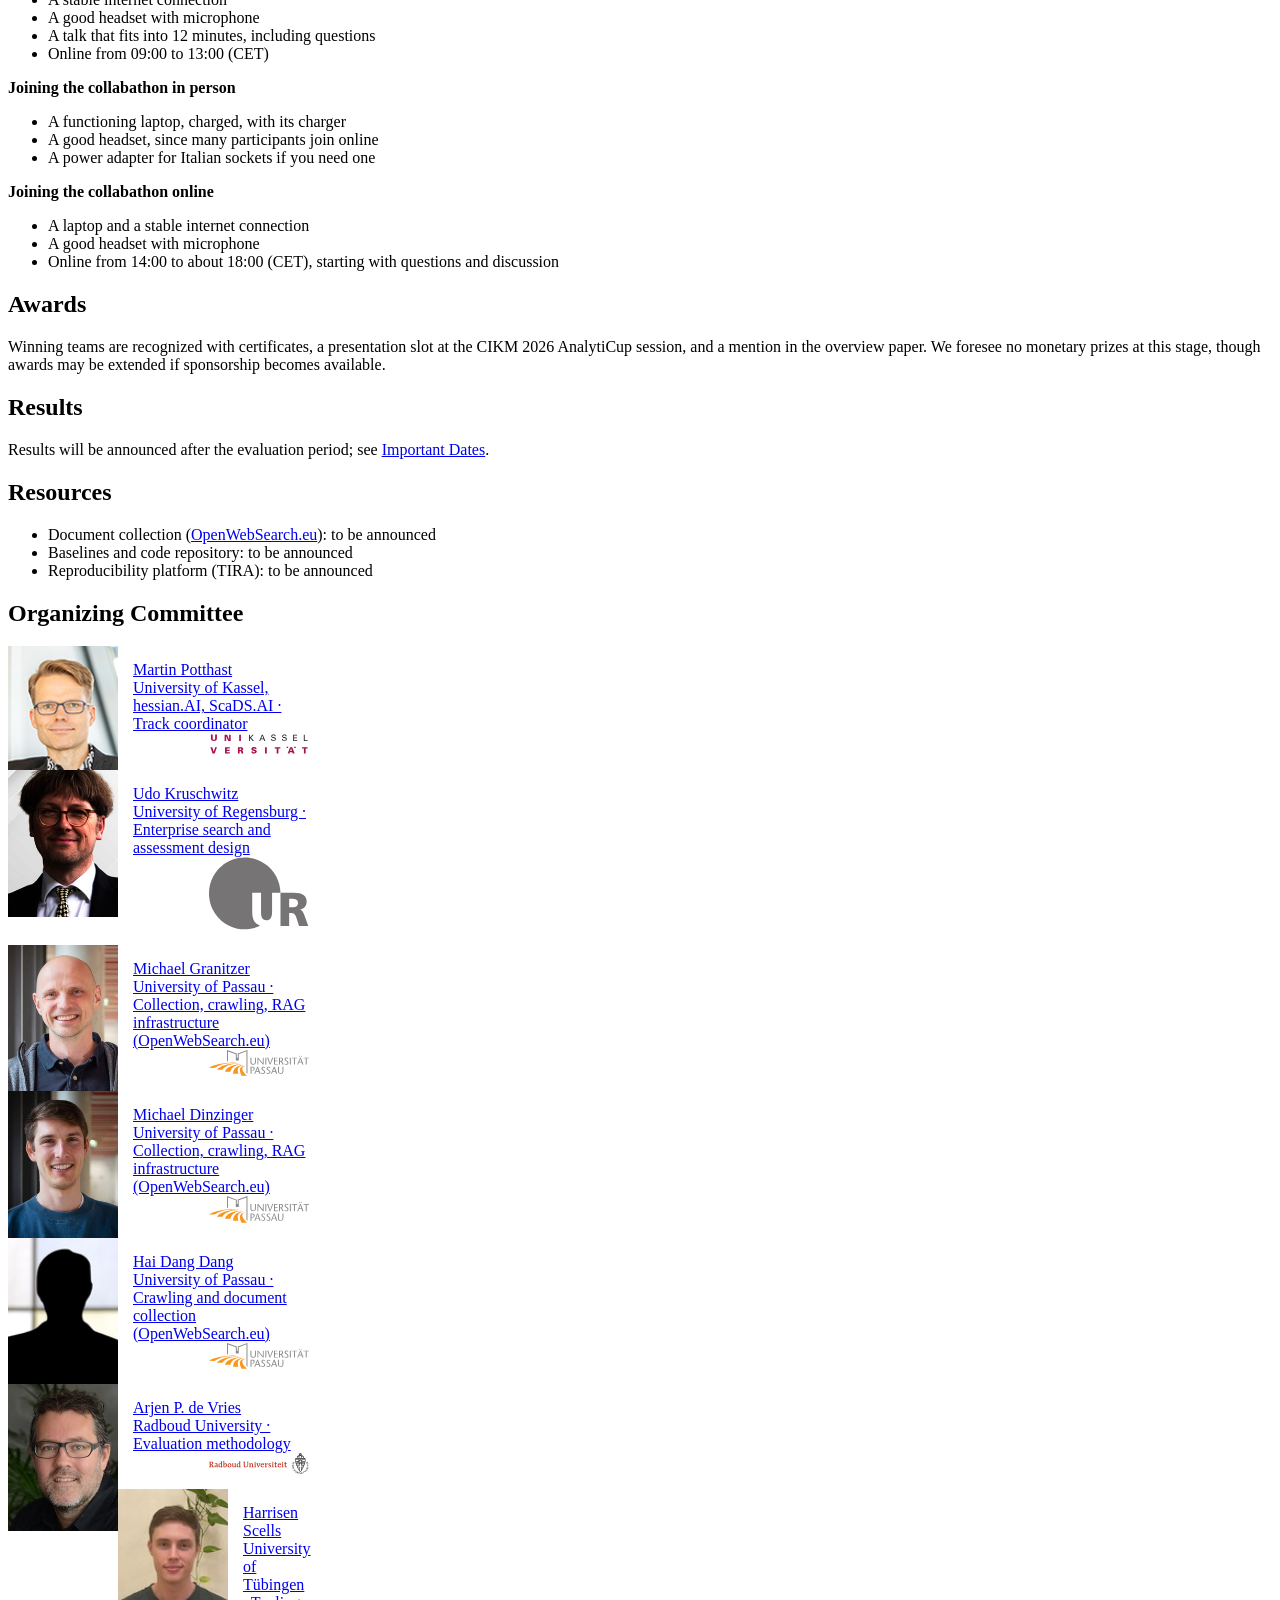
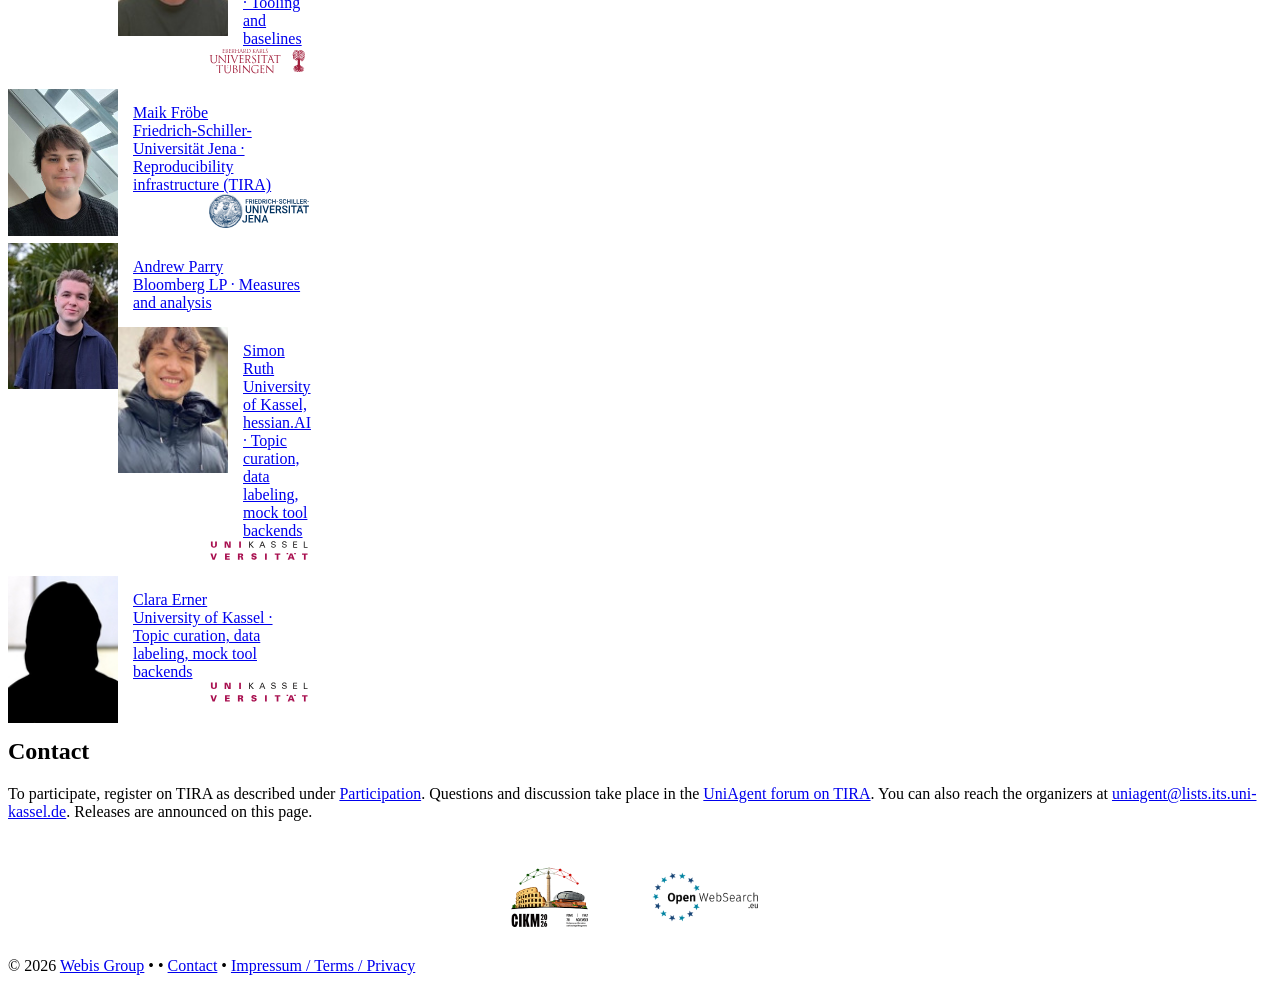
<file: program.html>
<!doctype html>
<html lang="en">
<head>
    <title>Moved: Program of UniAgent at CIKM 2026</title>
    <meta charset="utf-8">
    <meta name="viewport" content="width=device-width, initial-scale=1">
    <meta name="robots" content="noindex">
    <link rel="canonical" href="https://uniagent.webis.de/cikm26/uniagent26-web/index.html#index-program">
    <meta http-equiv="refresh" content="0; url=/cikm26/uniagent26-web/index.html#index-program">
</head>
<body>
    <p>This page has moved to <a href="/cikm26/uniagent26-web/index.html#index-program">Program of UniAgent at CIKM 2026</a>.</p>
    <script>location.replace('/cikm26/uniagent26-web/index.html#index-program');</script>
</body>
</html>
</file>
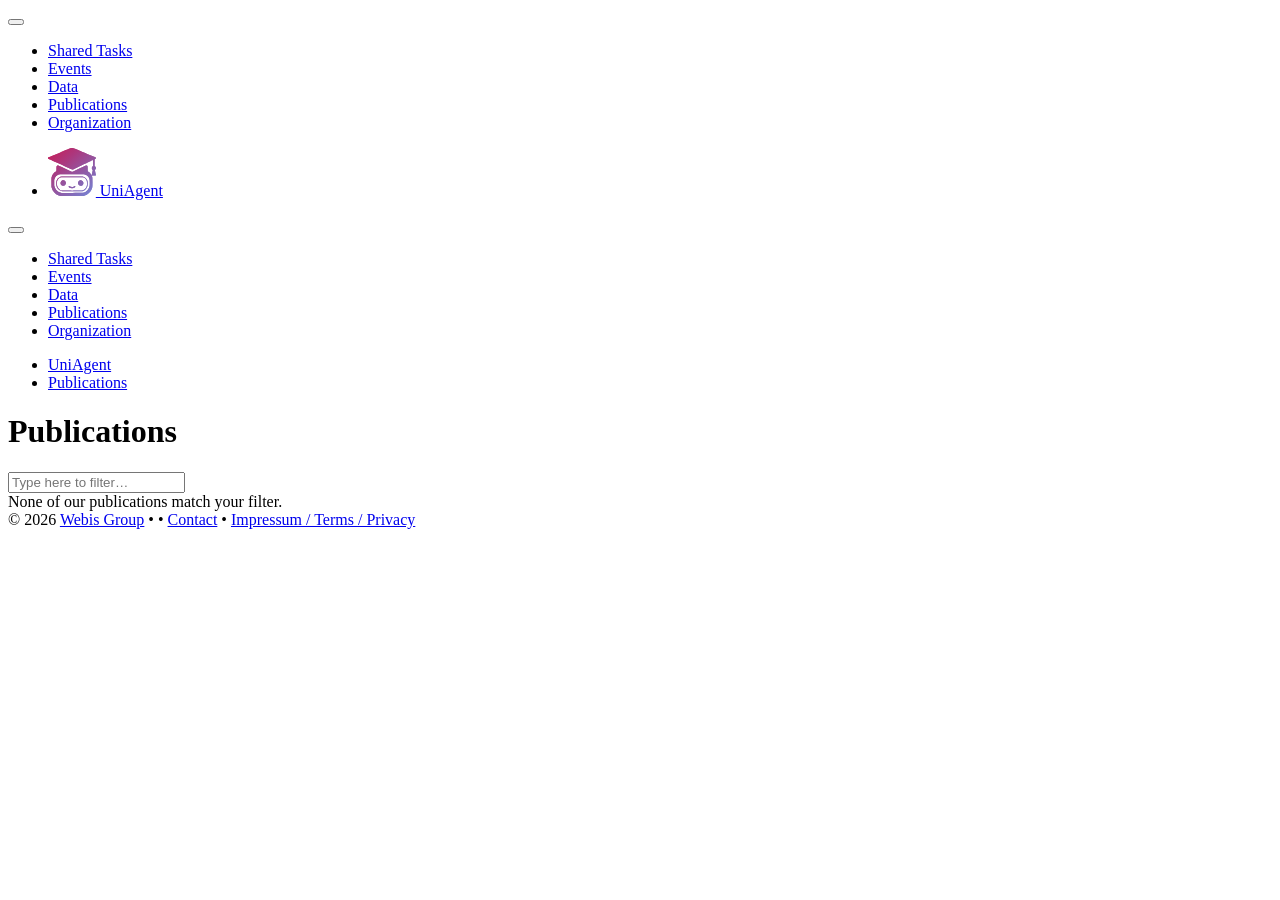
<file: publications.html>
<!doctype html>
<html lang="en">
<head>
    <title>Publications - UniAgent</title>
    <meta charset="utf-8">
    <meta name="description" content="Publications of the UniAgent series.">
    <meta name="viewport" content="width=device-width, initial-scale=1">
    <meta name="copyright" content="&copy; 2026 Webis">
    <link rel="icon" type="image/png" href="/favicon.png">
    <link rel="icon" href="/favicon.ico" sizes="any">
    <link rel="apple-touch-icon" href="/apple-touch-icon.png">

    <link rel="stylesheet" href="/css/style.css?1">
</head>
<body class="uk-offcanvas-content page-publications">
<script src="https://assets.webis.de/js/thirdparty/uikit/uikit.min.js"></script>
<script src="https://assets.webis.de/js/thirdparty/uikit/uikit-icons.min.js"></script>
<script src="https://assets.webis.de/js/thirdparty/jquery/jquery.min.js"></script>
<script src="https://assets.webis.de/js/thirdparty/code-prettify/prettify.js"></script>
<script src="https://assets.webis.de/js/thirdparty/code-prettify/lang-proto.js"></script>
<script src="https://assets.webis.de/js/thirdparty/code-prettify/lang-wiki.js"></script>
<script src="https://assets.webis.de/js/thirdparty/code-prettify/lang-yaml.js"></script>
<script src="https://assets.webis.de/js/code-prettify/lang-cmd.js"></script>
<script src="https://assets.webis.de/js/thirdparty/jquery/jquery.slim.min.js"></script>
<script src="https://assets.webis.de/js/tables.js"></script>
<script src="https://assets.webis.de/js/thirdparty/fontawesome/fontawesome.min.js"></script>
<script src="https://assets.webis.de/js/thirdparty/fontawesome/solid.min.js"></script>
<script src="https://assets.webis.de/js/filter.js"></script>
<script src="https://assets.webis.de/js/selection.js"></script>

<div id="offcanvas-nav" class="mobile-nav" data-uk-offcanvas="overlay: true; flip: true;">
    <div class="uk-offcanvas-bar">
        <button class="uk-offcanvas-close" type="button" data-uk-close></button>

        <!-- Off-canvas mobile navigation -->
        <nav class="uk-margin-large-top">
            <ul class="uk-nav uk-nav-primary uk-nav-parent-icon" data-uk-nav>
                <li>
                    <a href="/shared-tasks.html">Shared Tasks</a>
                </li>
                <li>
                    <a href="/events.html">Events</a>
                </li>
                <li>
                    <a href="/data.html">Data</a>
                </li>
                <li class="uk-active">
                    <a href="/publications.html">Publications</a>
                </li>
                <li>
                    <a href="/organization.html">Organization</a>
                </li>
            </ul>
        </nav>
    </div>
</div>

<div class="uk-background-secondary global-nav" data-uk-sticky>
    <nav class="uk-navbar-container uk-navbar-transparent uk-container uk-light" data-uk-navbar="mode: click">
        <div class="uk-navbar-left">
            <ul class="uk-navbar-nav">
                <li>
                    <a href="/"><img src="/img/uniagent-logo.svg" alt="UniAgent Logo" class="uk-logo" style="height: 3rem"> UniAgent</a>
                </li>
            </ul>
        </div>

        <!-- Mobile navigation toggle button -->
        <div class="uk-navbar-right mobile-nav">
            <button class="uk-button uk-navbar-item uk-light uk-button-large" type="button" data-uk-icon="icon: menu"
                    data-uk-toggle="target: #offcanvas-nav"></button>
        </div>

        <!-- Desktop navigation -->
        <div class="uk-navbar-right desktop-nav">
            <ul class="uk-navbar-nav">
                <li class="nav-group-start">
                    <a href="/shared-tasks.html">Shared Tasks</a>
                </li>
                <li>
                    <a href="/events.html">Events</a>
                </li>
                <li class="uk-parent">
                    <a href="/data.html">Data</a>
                </li>
                <li class="nav-group-start uk-active">
                    <a href="/publications.html">Publications</a>
                </li>
                <li>
                    <a href="/organization.html">Organization</a>
                </li>
            </ul>
        </div>
    </nav>
</div>

<div data-uk-height-viewport="expand: true">
<nav class="uk-container">
<ul class="uk-breadcrumb">
<li><a href="index.html">UniAgent</a></li>
<li class="uk-disabled"><a href="#">Publications</a></li>
</ul>
</nav>

<main class="uk-section uk-section-default">
    <div class="uk-container uk-margin-medium">
        <h1>Publications</h1>
        <div id="search-control">
            <input type="text" class="uk-input" id="filter-field" placeholder="Type here to filter&hellip;"/>
        </div>
    </div>
    <div class="uk-container uk-margin-medium publications-list">
    </div>
    <div class="uk-container uk-margin-medium">
        <div id="filtered-all-message" class="uk-hidden uk-text-muted" aria-hidden="true">
            None of our publications match your filter.
        </div>
    </div>
</main>

</div>

<footer class="uk-section uk-section-muted footer-section">
    <div class="uk-container">
        <div class="uk-grid uk-grid-small uk-margin-top">
            <div class="uk-width-1-5@s">
              <!-- links specific to a service -->
            </div>
            <div class="uk-width-expand uk-visible@s"></div>
            <div>
              &copy; 2026 <a href="https://webis.de/">Webis Group</a> <span class="uk-padding-small">&bullet;</span>
              <a href="https://github.com/webis-de"><span data-uk-icon="icon: github; ratio:0.8"></span></a>
              <a href="https://twitter.com/webis_de"><span data-uk-icon="icon: twitter; ratio:0.9"></span></a>
              <a href="https://www.youtube.com/webis"><span data-uk-icon="icon: youtube; ratio:0.9"></span></a> <span class="uk-padding-small">&bullet;</span>
              <a href="/organization.html">Contact</a> <span class="uk-padding-small">&bullet;</span>
              <a href="https://webis.de/legal.html">Impressum / Terms / Privacy</a>
            </div>
        </div>
    </div>
</footer>

<script>
    initWebisPublicationsFiltering();
    initBibHighlightOnCopyLink();
</script>

<script>
    UIkit.util.ready(() => {
        PR.prettyPrint();

        const nav = UIkit.util.$(".global-nav");
        const navHeight = UIkit.util.height(nav);

        // correct scroll offset due to fixed navigation after page load
        let fixScrollHeight = () => {
            if (location.hash === "" || !UIkit.util.$(location.hash)) {
                return;
            }

            const pos = document.documentElement.scrollTop;
            const offset = UIkit.util.offset(UIkit.util.$(location.hash));

            if (pos > navHeight * .8 && offset) {
                document.documentElement.scrollTop = offset.top - navHeight - 20;
            }
        };

        window.addEventListener("hashchange", fixScrollHeight, false);
        setTimeout(fixScrollHeight, 100);
    });
</script>
</body>
</html>
</file>
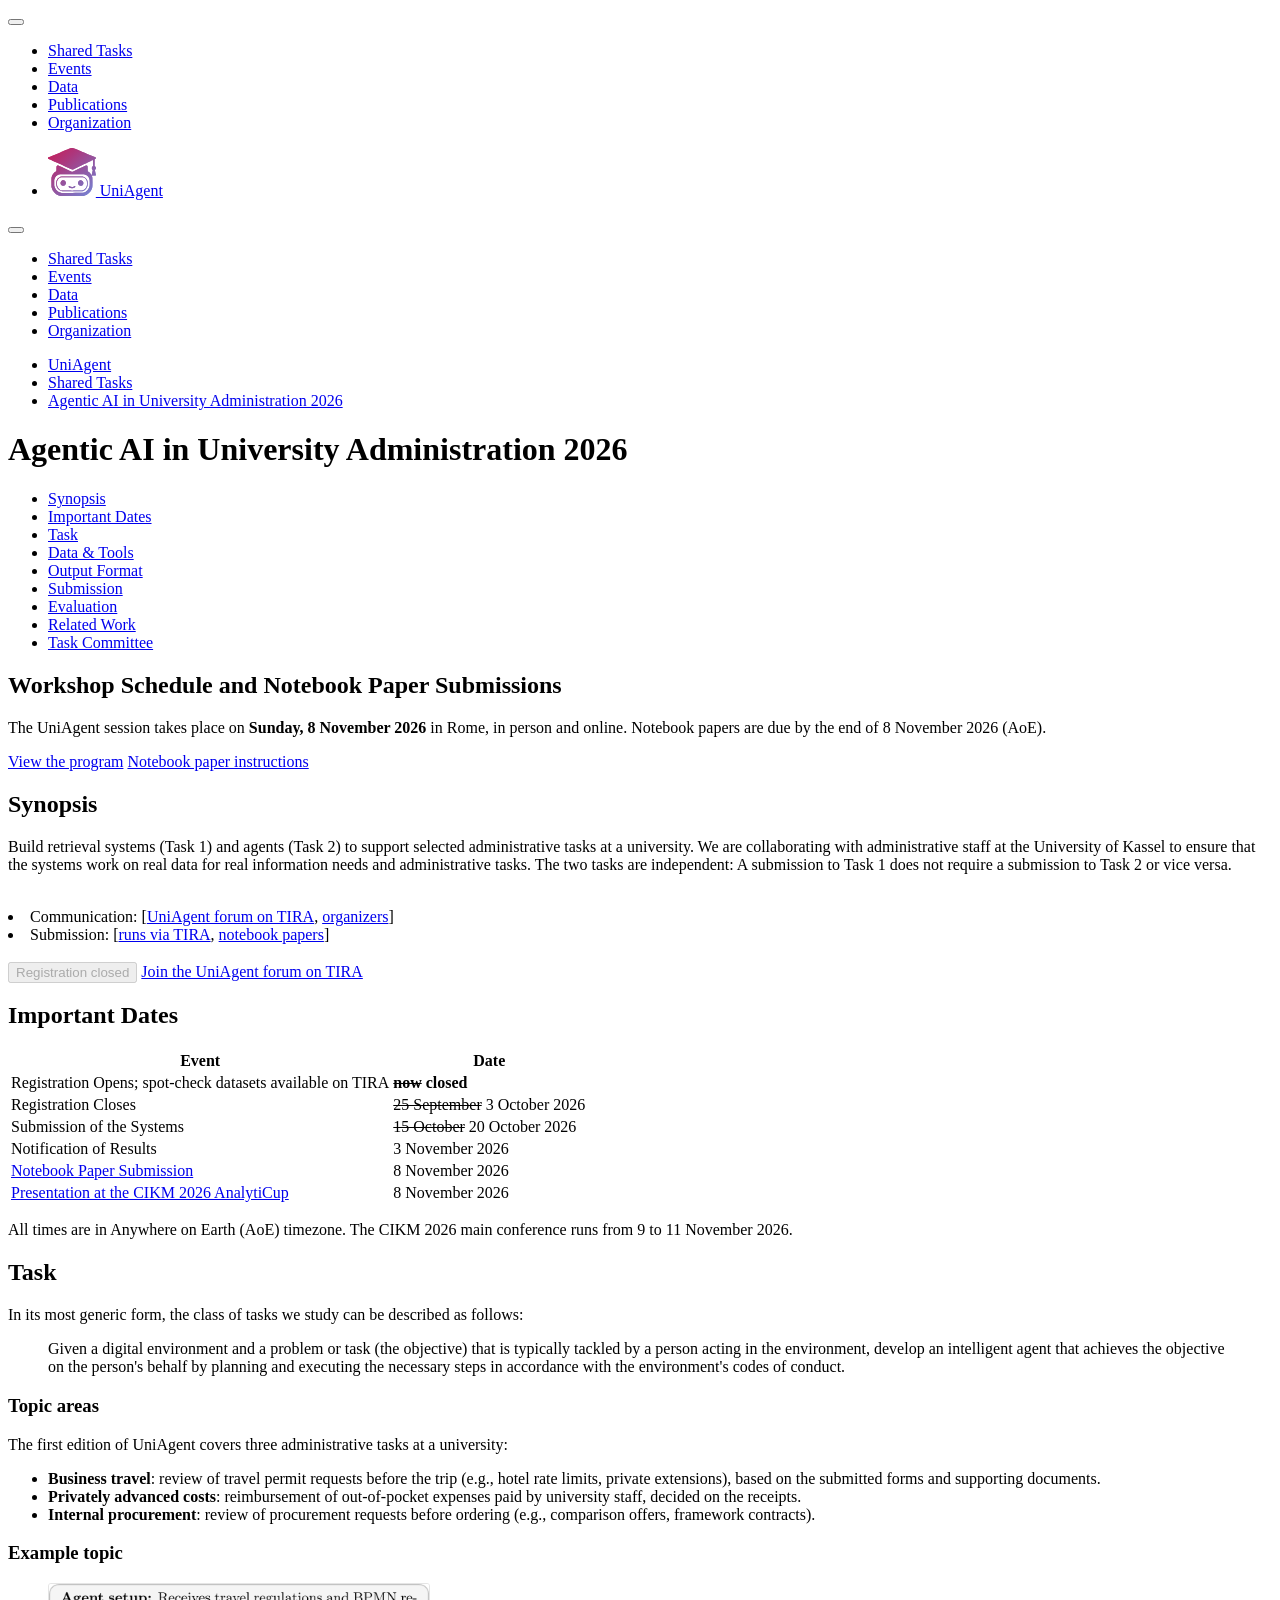
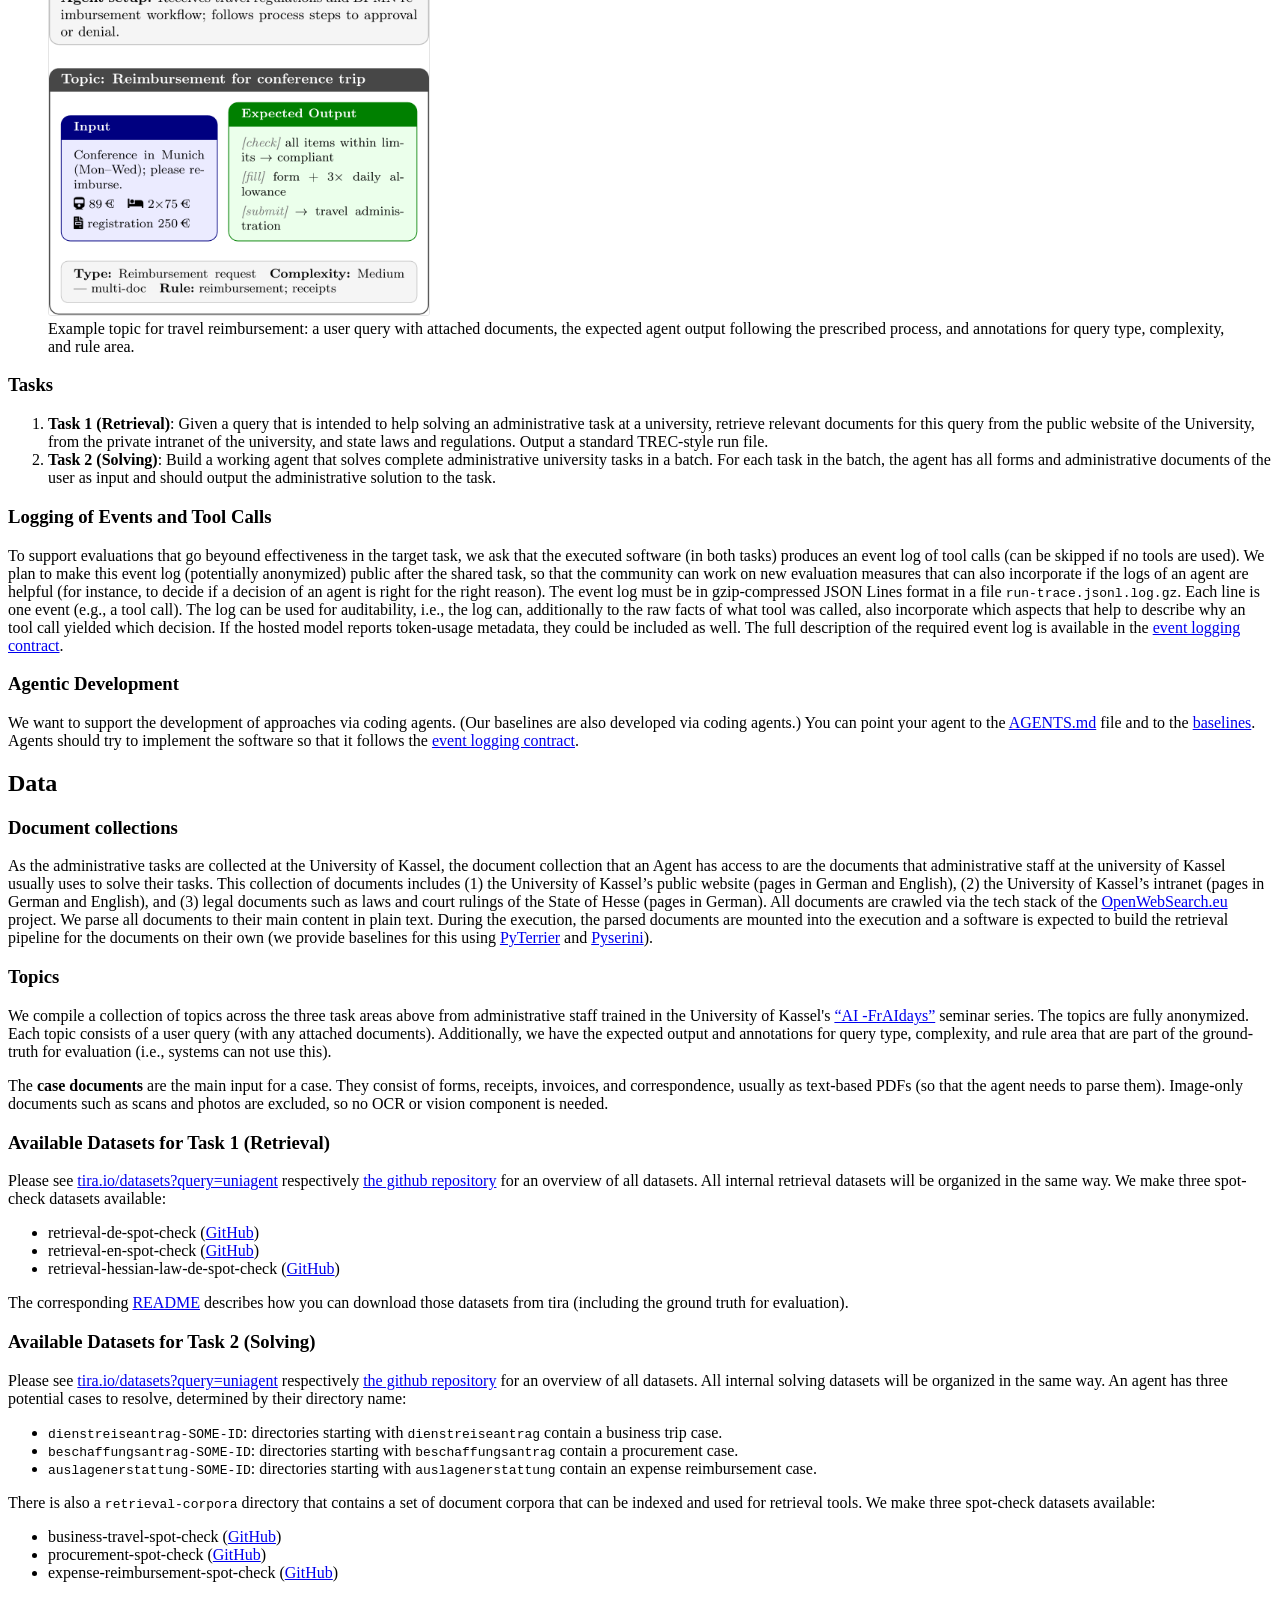
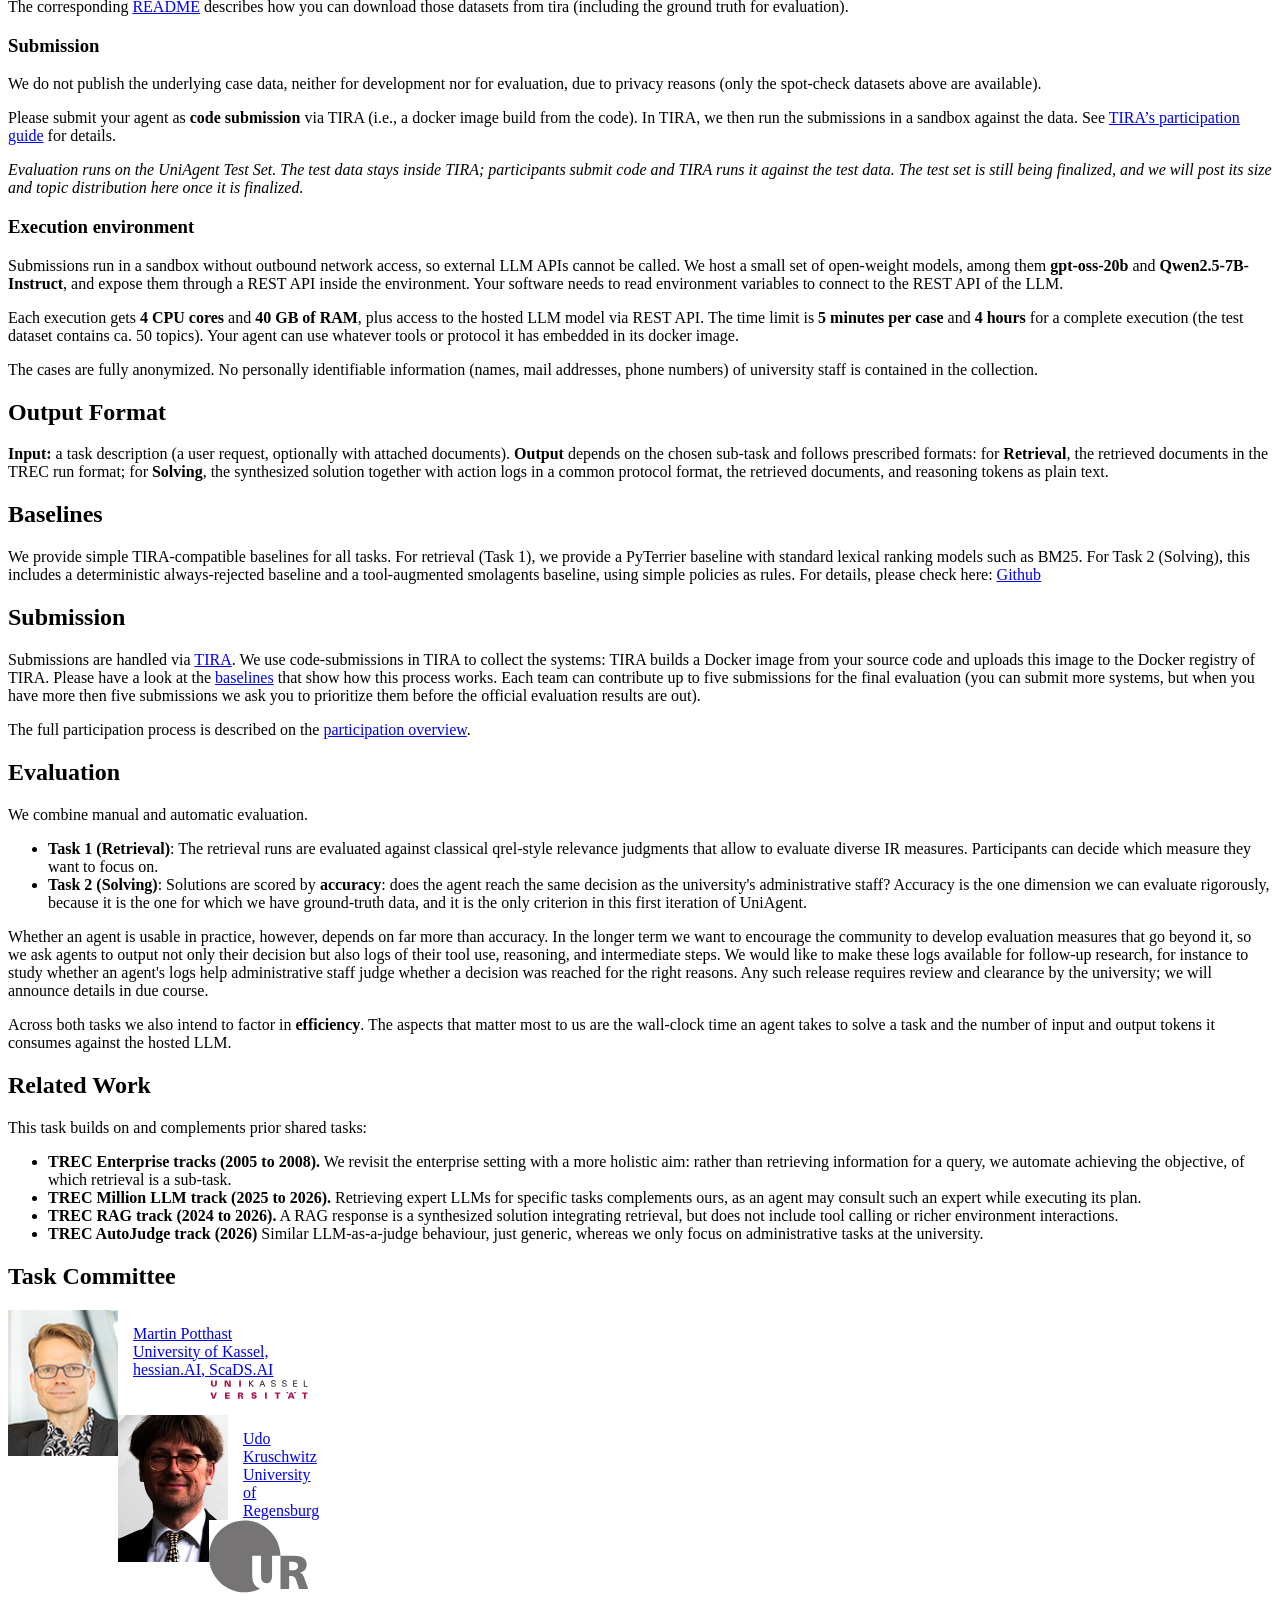
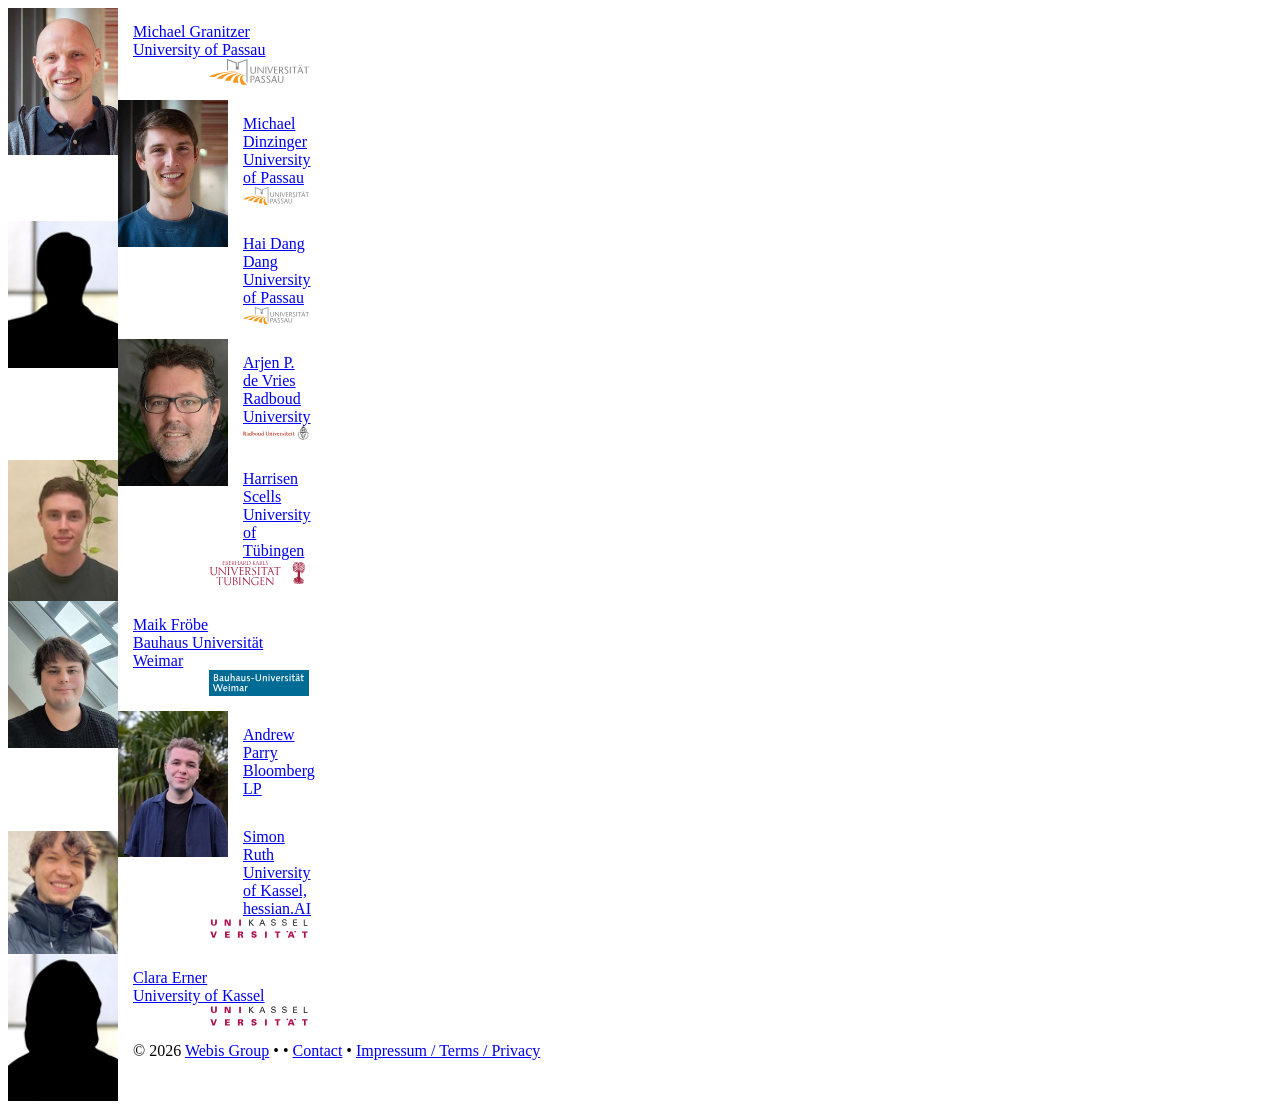
<file: shared-task.html>
<!doctype html>
<html lang="en">
<head>
    <title>Moved: Agentic AI in University Administration 2026</title>
    <meta charset="utf-8">
    <meta name="viewport" content="width=device-width, initial-scale=1">
    <meta name="robots" content="noindex">
    <link rel="canonical" href="https://uniagent.webis.de/cikm26/uniagent26-web/agentic-university-administration.html">
    <meta http-equiv="refresh" content="0; url=/cikm26/uniagent26-web/agentic-university-administration.html">
</head>
<body>
    <p>This page has moved to <a href="/cikm26/uniagent26-web/agentic-university-administration.html">Agentic AI in University Administration 2026</a>.</p>
    <script>location.replace('/cikm26/uniagent26-web/agentic-university-administration.html');</script>
</body>
</html>
</file>
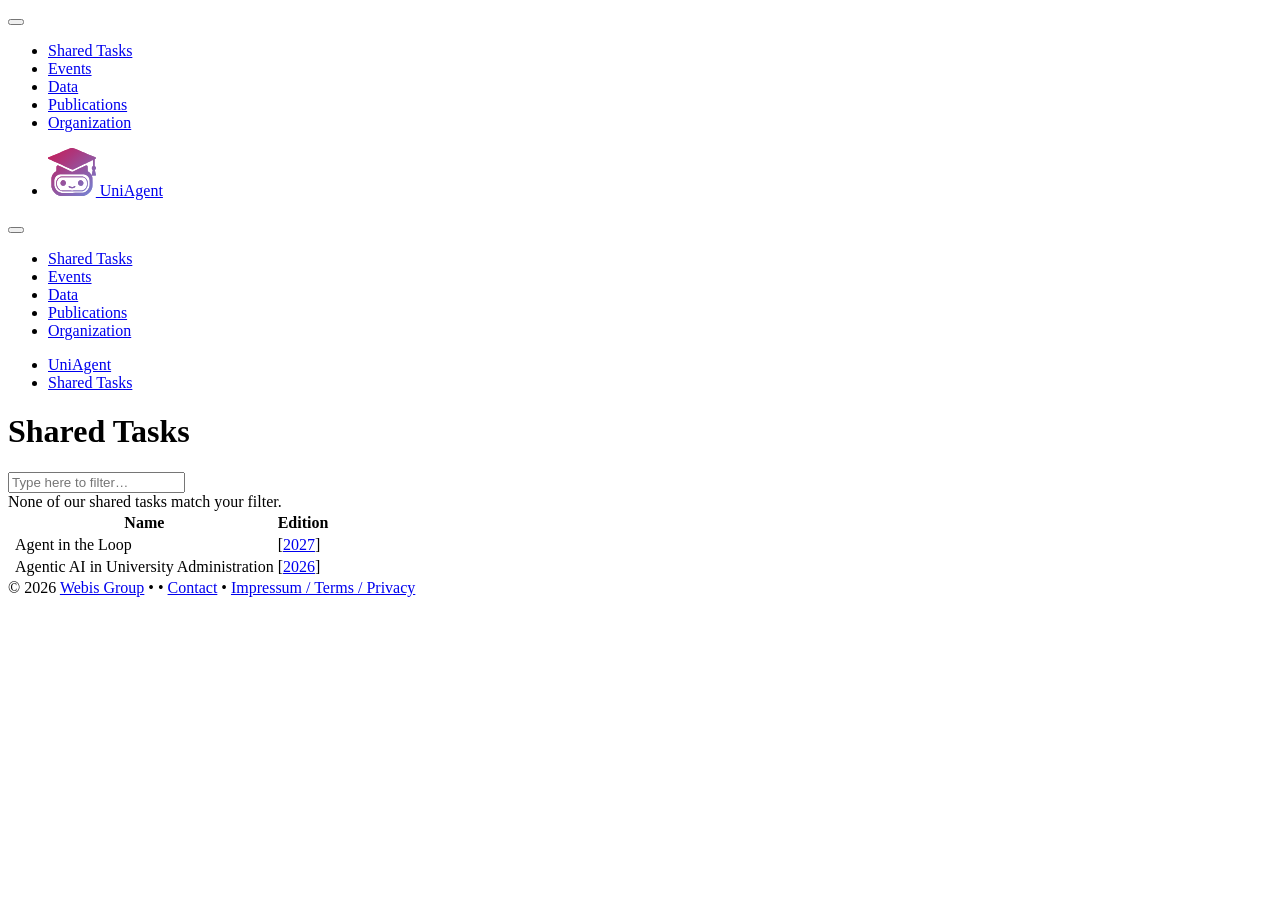
<file: shared-tasks.html>
<!doctype html>
<html lang="en">
<head>
    <title>Shared Tasks - UniAgent</title>
    <meta charset="utf-8">
    <meta name="description" content="All shared tasks of the UniAgent series, by edition.">
    <meta name="viewport" content="width=device-width, initial-scale=1">
    <meta name="copyright" content="&copy; 2026 Webis">
    <link rel="icon" type="image/png" href="/favicon.png">
    <link rel="icon" href="/favicon.ico" sizes="any">
    <link rel="apple-touch-icon" href="/apple-touch-icon.png">

    <link rel="stylesheet" href="/css/style.css?1">
</head>
<body class="uk-offcanvas-content page-shared-tasks">
<script src="https://assets.webis.de/js/thirdparty/uikit/uikit.min.js"></script>
<script src="https://assets.webis.de/js/thirdparty/uikit/uikit-icons.min.js"></script>
<script src="https://assets.webis.de/js/thirdparty/jquery/jquery.min.js"></script>
<script src="https://assets.webis.de/js/thirdparty/code-prettify/prettify.js"></script>
<script src="https://assets.webis.de/js/thirdparty/code-prettify/lang-proto.js"></script>
<script src="https://assets.webis.de/js/thirdparty/code-prettify/lang-wiki.js"></script>
<script src="https://assets.webis.de/js/thirdparty/code-prettify/lang-yaml.js"></script>
<script src="https://assets.webis.de/js/code-prettify/lang-cmd.js"></script>
<script src="https://assets.webis.de/js/thirdparty/jquery/jquery.slim.min.js"></script>
<script src="https://assets.webis.de/js/tables.js"></script>
<script src="https://assets.webis.de/js/thirdparty/fontawesome/fontawesome.min.js"></script>
<script src="https://assets.webis.de/js/thirdparty/fontawesome/solid.min.js"></script>
<script src="https://assets.webis.de/js/filter.js"></script>
<script src="https://assets.webis.de/js/selection.js"></script>

<div id="offcanvas-nav" class="mobile-nav" data-uk-offcanvas="overlay: true; flip: true;">
    <div class="uk-offcanvas-bar">
        <button class="uk-offcanvas-close" type="button" data-uk-close></button>

        <!-- Off-canvas mobile navigation -->
        <nav class="uk-margin-large-top">
            <ul class="uk-nav uk-nav-primary uk-nav-parent-icon" data-uk-nav>
                <li class="uk-active">
                    <a href="/shared-tasks.html">Shared Tasks</a>
                </li>
                <li>
                    <a href="/events.html">Events</a>
                </li>
                <li>
                    <a href="/data.html">Data</a>
                </li>
                <li>
                    <a href="/publications.html">Publications</a>
                </li>
                <li>
                    <a href="/organization.html">Organization</a>
                </li>
            </ul>
        </nav>
    </div>
</div>

<div class="uk-background-secondary global-nav" data-uk-sticky>
    <nav class="uk-navbar-container uk-navbar-transparent uk-container uk-light" data-uk-navbar="mode: click">
        <div class="uk-navbar-left">
            <ul class="uk-navbar-nav">
                <li>
                    <a href="/"><img src="/img/uniagent-logo.svg" alt="UniAgent Logo" class="uk-logo" style="height: 3rem"> UniAgent</a>
                </li>
            </ul>
        </div>

        <!-- Mobile navigation toggle button -->
        <div class="uk-navbar-right mobile-nav">
            <button class="uk-button uk-navbar-item uk-light uk-button-large" type="button" data-uk-icon="icon: menu"
                    data-uk-toggle="target: #offcanvas-nav"></button>
        </div>

        <!-- Desktop navigation -->
        <div class="uk-navbar-right desktop-nav">
            <ul class="uk-navbar-nav">
                <li class="nav-group-start uk-active">
                    <a href="/shared-tasks.html">Shared Tasks</a>
                </li>
                <li>
                    <a href="/events.html">Events</a>
                </li>
                <li class="uk-parent">
                    <a href="/data.html">Data</a>
                </li>
                <li class="nav-group-start">
                    <a href="/publications.html">Publications</a>
                </li>
                <li>
                    <a href="/organization.html">Organization</a>
                </li>
            </ul>
        </div>
    </nav>
</div>

<div data-uk-height-viewport="expand: true">
<nav class="uk-container">
<ul class="uk-breadcrumb">
<li><a href="index.html">UniAgent</a></li>
<li class="uk-disabled"><a href="#">Shared Tasks</a></li>
</ul>
</nav>

<main class="uk-section uk-section-default">
<div class="uk-container uk-margin-medium-bottom">
<h1>Shared Tasks</h1>
</div>

<div class="uk-container uk-margin-medium">
<div id="search-control">
<input type="text" class="uk-input" id="filter-field" placeholder="Type here to filter&hellip;"/>
</div>
<div id="filtered-all-message" class="uk-hidden uk-text-muted" aria-hidden="true">
None of our shared tasks match your filter.
</div>
</div>

<div class="uk-container uk-margin-medium webis-data-table">
<table class="uk-table uk-table-divider uk-table-small targetable sortable">
<thead>
<tr>
<th></th>
<th class="header uk-width-2-3"><span>Name</span></th>
<th class="header uk-table-expand"><span>Edition</span></th>
</tr>
</thead>
<tbody>
<tr>
<td id="agent-in-the-loop"></td>
<td>Agent in the Loop</td>
<td>[<a href="/inlg27/uniagent27-web/agent-in-the-loop.html">2027</a>]
</td>
</tr>
<tr>
<td id="agentic-university-administration"></td>
<td>Agentic AI in University Administration</td>
<td>[<a href="/cikm26/uniagent26-web/agentic-university-administration.html">2026</a>]
</td>
</tr>
</tbody>
</table>
</div>
</main>

</div>

<footer class="uk-section uk-section-muted footer-section">
    <div class="uk-container">
        <div class="uk-grid uk-grid-small uk-margin-top">
            <div class="uk-width-1-5@s">
              <!-- links specific to a service -->
            </div>
            <div class="uk-width-expand uk-visible@s"></div>
            <div>
              &copy; 2026 <a href="https://webis.de/">Webis Group</a> <span class="uk-padding-small">&bullet;</span>
              <a href="https://github.com/webis-de"><span data-uk-icon="icon: github; ratio:0.8"></span></a>
              <a href="https://twitter.com/webis_de"><span data-uk-icon="icon: twitter; ratio:0.9"></span></a>
              <a href="https://www.youtube.com/webis"><span data-uk-icon="icon: youtube; ratio:0.9"></span></a> <span class="uk-padding-small">&bullet;</span>
              <a href="/organization.html">Contact</a> <span class="uk-padding-small">&bullet;</span>
              <a href="https://webis.de/legal.html">Impressum / Terms / Privacy</a>
            </div>
        </div>
    </div>
</footer>

<script>
initWebisTableFiltering(document.querySelectorAll(".targetable"), true, entry => {
const attributes = entry.dataset;
attributes['name'] = normalize(entry.children[1].textContent);
attributes['edition'] = normalize(entry.children[2].textContent);
return attributes;
});
initTableHighlightOnClick();
initTableSorting();
</script>

<script>
    UIkit.util.ready(() => {
        PR.prettyPrint();

        const nav = UIkit.util.$(".global-nav");
        const navHeight = UIkit.util.height(nav);

        // correct scroll offset due to fixed navigation after page load
        let fixScrollHeight = () => {
            if (location.hash === "" || !UIkit.util.$(location.hash)) {
                return;
            }

            const pos = document.documentElement.scrollTop;
            const offset = UIkit.util.offset(UIkit.util.$(location.hash));

            if (pos > navHeight * .8 && offset) {
                document.documentElement.scrollTop = offset.top - navHeight - 20;
            }
        };

        window.addEventListener("hashchange", fixScrollHeight, false);
        setTimeout(fixScrollHeight, 100);
    });
</script>
</body>
</html>
</file>
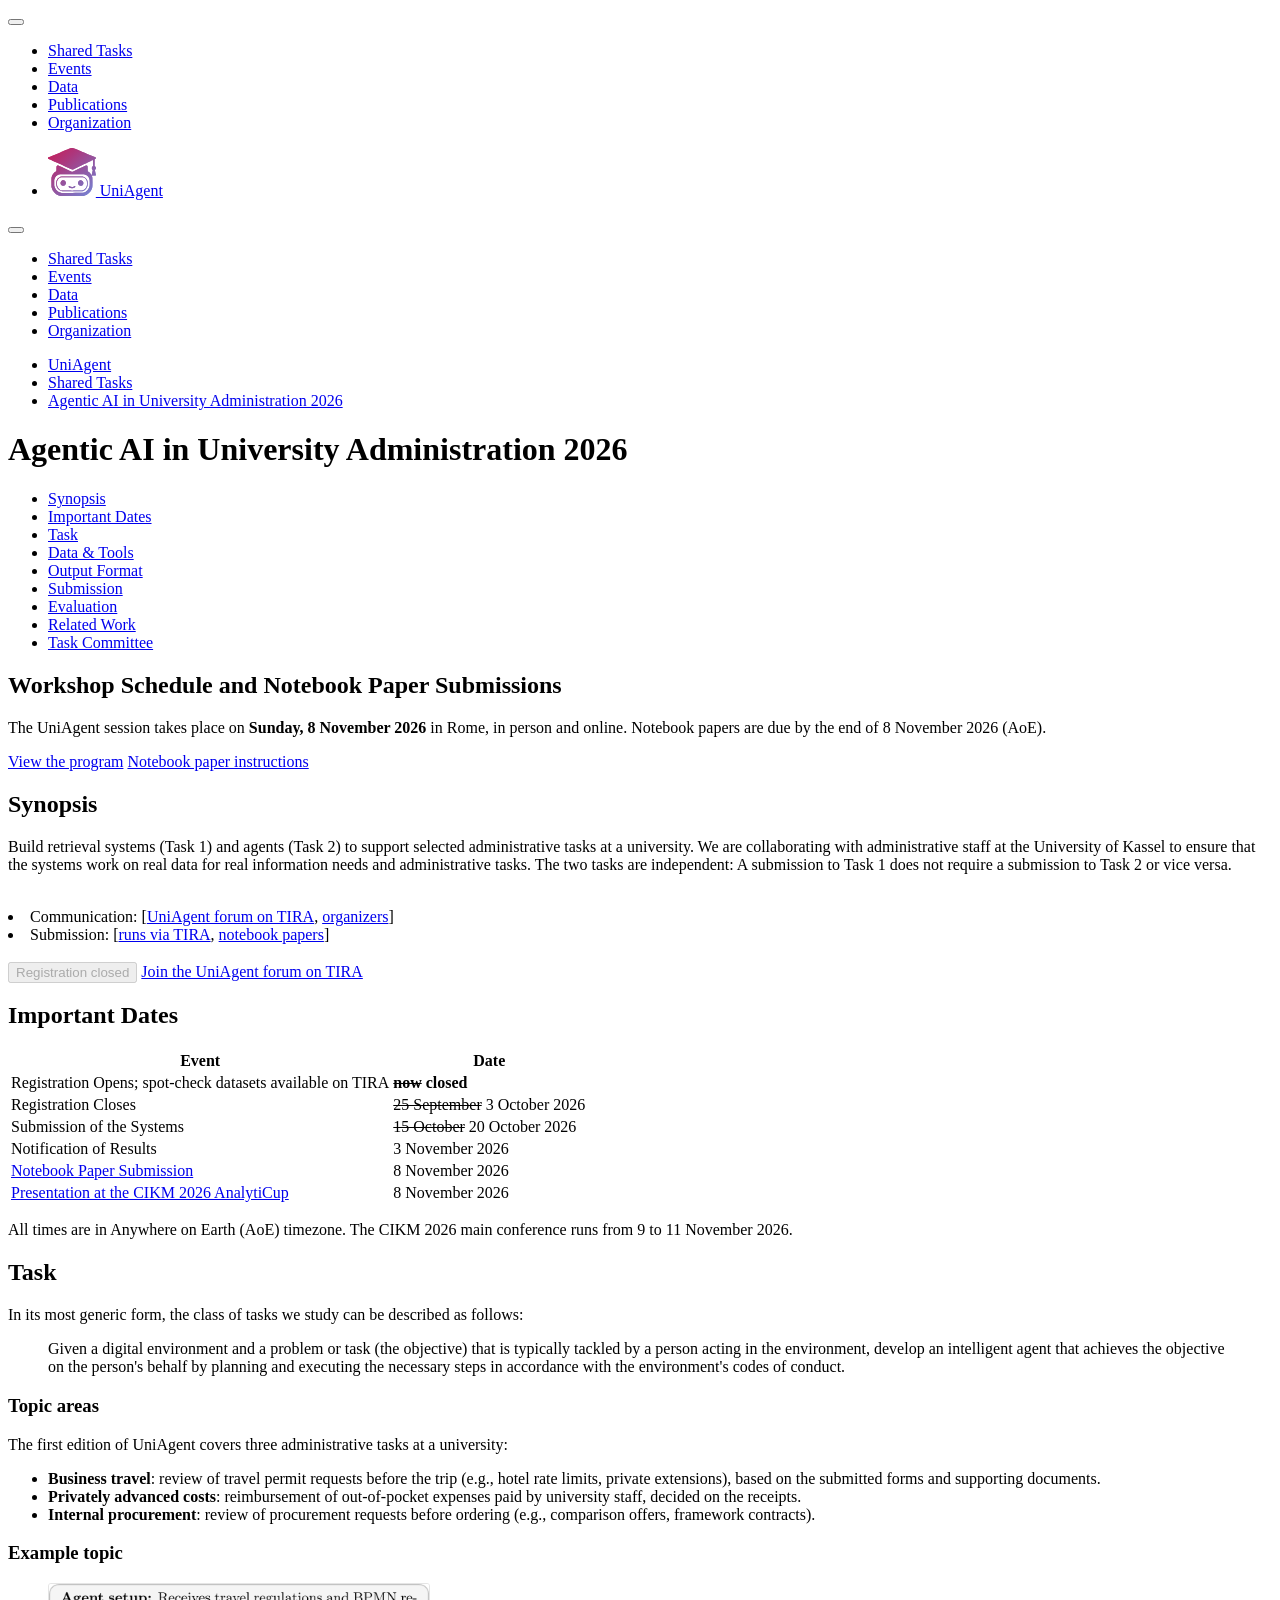
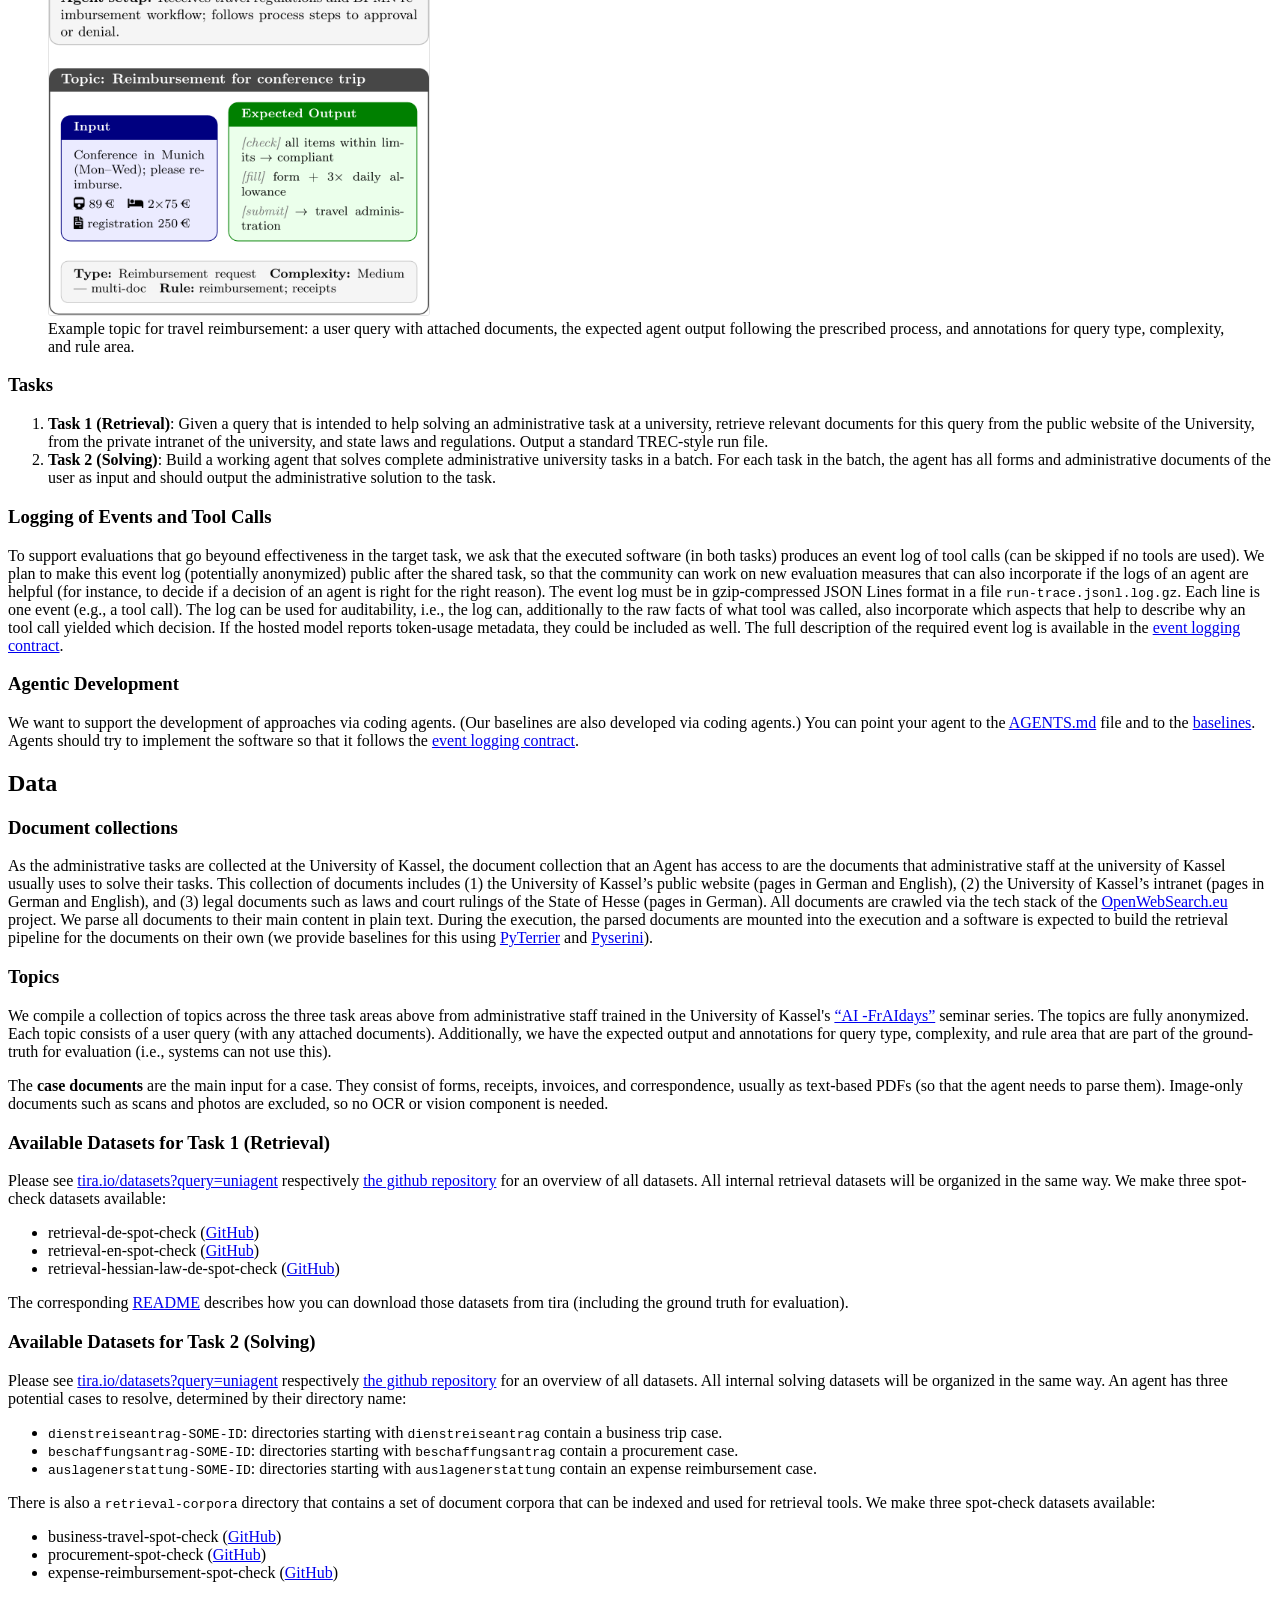
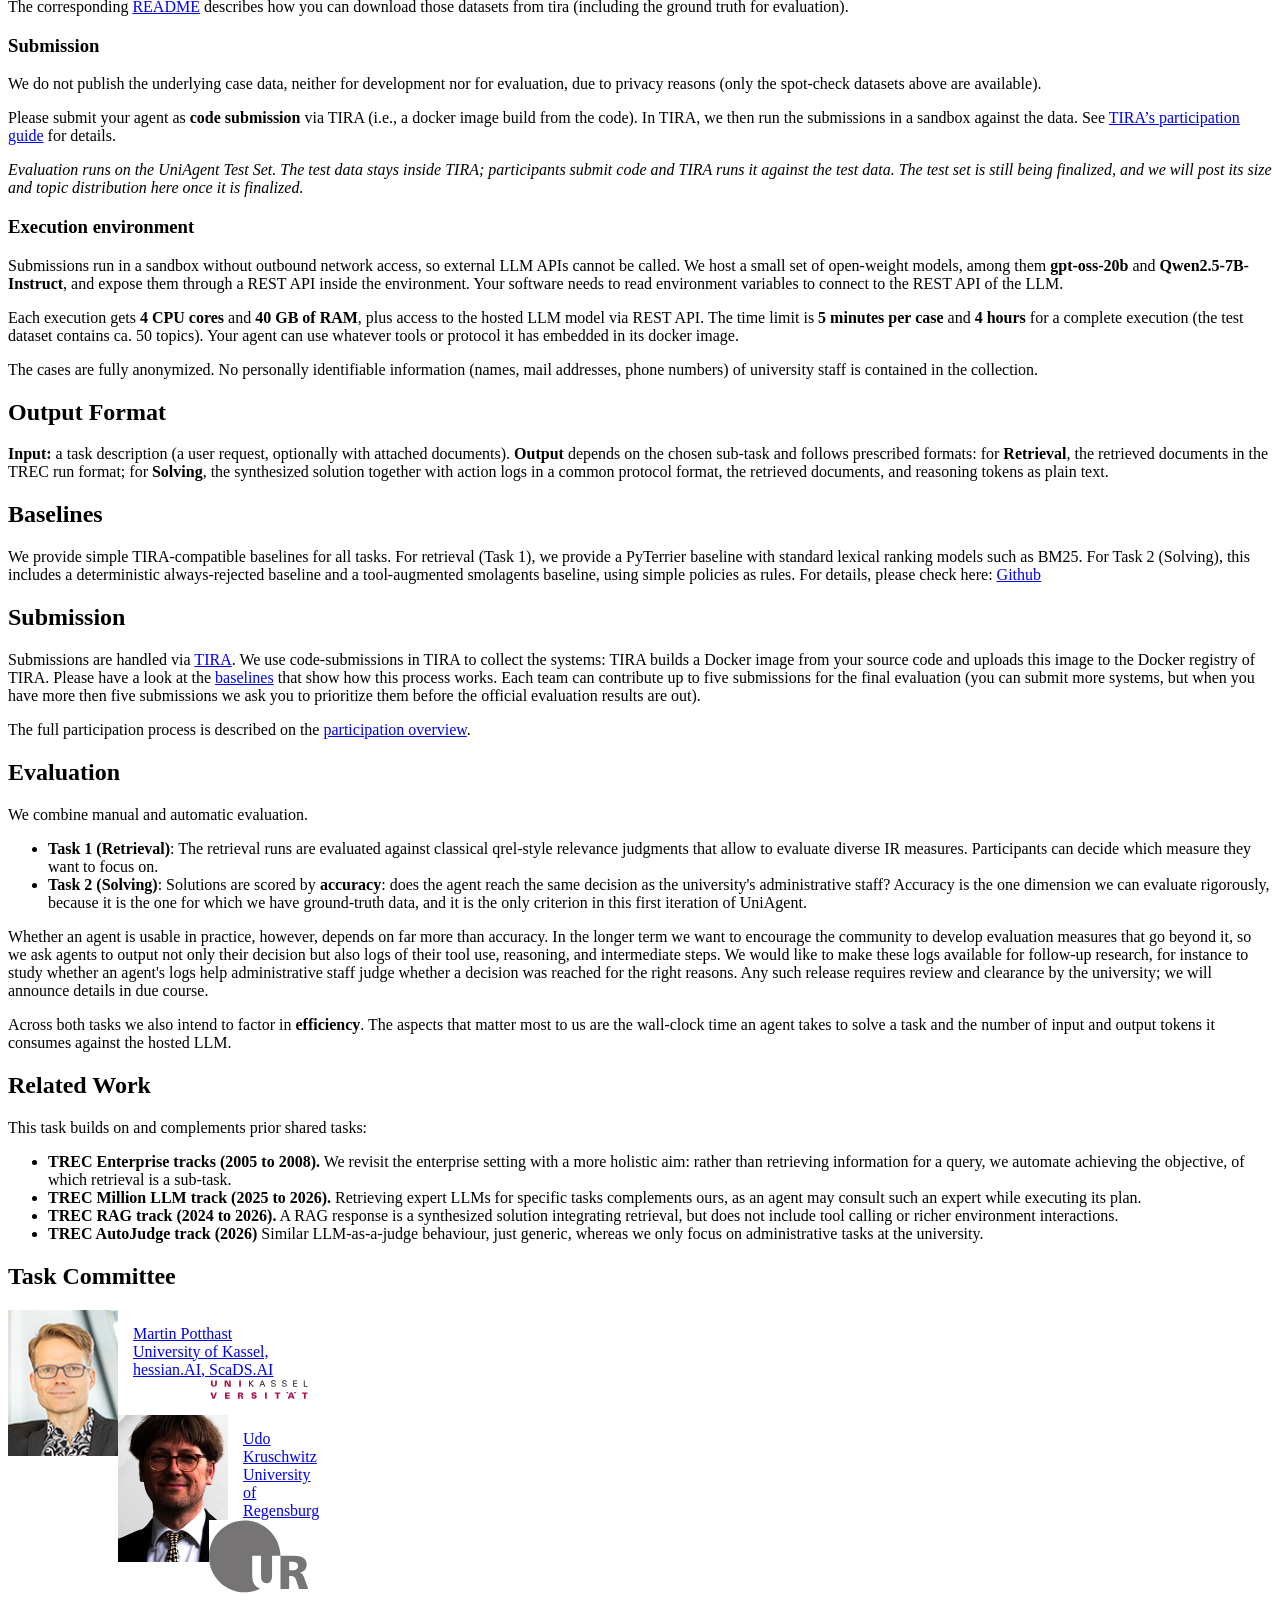
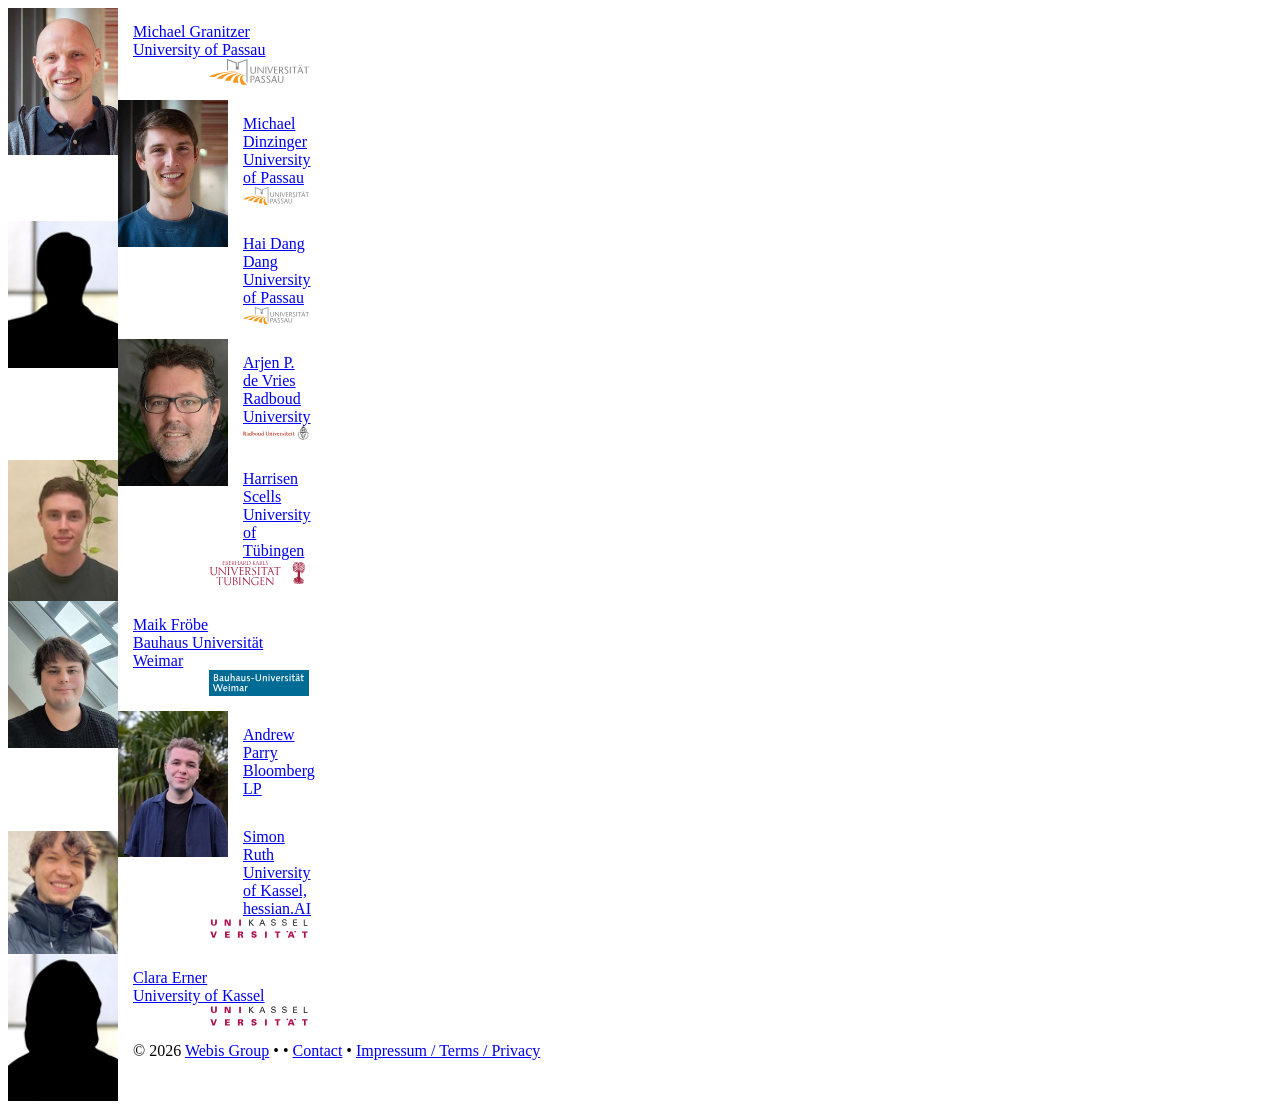
<file: cikm26/uniagent26-web/agentic-university-administration.html>
<!doctype html>
<html lang="en">
<head>
    <title>UniAgent at CIKM 2026 - Agentic AI in University Administration</title>
    <meta charset="utf-8">
    <meta name="description" content="A shared task on agentic AI in university administration, part of the CIKM 2026 AnalytiCup: build agents that solve standardized administrative tasks under controlled tool access and expert-judged reference solutions.">
    <meta name="viewport" content="width=device-width, initial-scale=1">
    <meta name="copyright" content="&copy; 2026 Webis">
    <link rel="icon" type="image/png" href="/favicon.png">
    <link rel="icon" href="/favicon.ico" sizes="any">
    <link rel="apple-touch-icon" href="/apple-touch-icon.png">

    <link rel="stylesheet" href="/css/style.css?1">
</head>
<body class="uk-offcanvas-content page-shared-tasks">
<script src="https://assets.webis.de/js/thirdparty/uikit/uikit.min.js"></script>
<script src="https://assets.webis.de/js/thirdparty/uikit/uikit-icons.min.js"></script>
<script src="https://assets.webis.de/js/thirdparty/jquery/jquery.min.js"></script>
<script src="https://assets.webis.de/js/thirdparty/code-prettify/prettify.js"></script>
<script src="https://assets.webis.de/js/thirdparty/code-prettify/lang-proto.js"></script>
<script src="https://assets.webis.de/js/thirdparty/code-prettify/lang-wiki.js"></script>
<script src="https://assets.webis.de/js/thirdparty/code-prettify/lang-yaml.js"></script>
<script src="https://assets.webis.de/js/code-prettify/lang-cmd.js"></script>

<div id="offcanvas-nav" class="mobile-nav" data-uk-offcanvas="overlay: true; flip: true;">
    <div class="uk-offcanvas-bar">
        <button class="uk-offcanvas-close" type="button" data-uk-close></button>

        <!-- Off-canvas mobile navigation -->
        <nav class="uk-margin-large-top">
            <ul class="uk-nav uk-nav-primary uk-nav-parent-icon" data-uk-nav>
                <li class="uk-active">
                    <a href="/shared-tasks.html">Shared Tasks</a>
                </li>
                <li>
                    <a href="/events.html">Events</a>
                </li>
                <li>
                    <a href="/data.html">Data</a>
                </li>
                <li>
                    <a href="/publications.html">Publications</a>
                </li>
                <li>
                    <a href="/organization.html">Organization</a>
                </li>
            </ul>
        </nav>
    </div>
</div>

<div class="uk-background-secondary global-nav" data-uk-sticky>
    <nav class="uk-navbar-container uk-navbar-transparent uk-container uk-light" data-uk-navbar="mode: click">
        <div class="uk-navbar-left">
            <ul class="uk-navbar-nav">
                <li>
                    <a href="/"><img src="/img/uniagent-logo.svg" alt="UniAgent Logo" class="uk-logo" style="height: 3rem"> UniAgent</a>
                </li>
            </ul>
        </div>

        <!-- Mobile navigation toggle button -->
        <div class="uk-navbar-right mobile-nav">
            <button class="uk-button uk-navbar-item uk-light uk-button-large" type="button" data-uk-icon="icon: menu"
                    data-uk-toggle="target: #offcanvas-nav"></button>
        </div>

        <!-- Desktop navigation -->
        <div class="uk-navbar-right desktop-nav">
            <ul class="uk-navbar-nav">
                <li class="nav-group-start uk-active">
                    <a href="/shared-tasks.html">Shared Tasks</a>
                </li>
                <li>
                    <a href="/events.html">Events</a>
                </li>
                <li class="uk-parent">
                    <a href="/data.html">Data</a>
                </li>
                <li class="nav-group-start">
                    <a href="/publications.html">Publications</a>
                </li>
                <li>
                    <a href="/organization.html">Organization</a>
                </li>
            </ul>
        </div>
    </nav>
</div>

<div data-uk-height-viewport="expand: true">
<nav class="uk-container">
<ul class="uk-breadcrumb">
<li><a href="../../index.html">UniAgent</a></li>
<li><a href="../../shared-tasks.html">Shared Tasks</a></li>
<li class="uk-disabled"><a href="#">Agentic AI in University Administration 2026</a></li>
</ul>
</nav>

<main class="uk-section uk-section-default">
<div class="uk-container">
<div class="uk-container uk-margin-small">
<h1 class="uk-margin-remove-top">Agentic AI in University Administration 2026</h1>
<ul class="uk-list">
<li><span data-uk-icon="chevron-down"></span><a class="uk-margin-small-right" href="#synopsis">Synopsis</a></li>
<li><span data-uk-icon="chevron-down"></span><a class="uk-margin-small-right" href="#important-dates">Important Dates</a></li>
<li><span data-uk-icon="chevron-down"></span><a class="uk-margin-small-right" href="#task">Task</a></li>
<li><span data-uk-icon="chevron-down"></span><a class="uk-margin-small-right" href="#data">Data &amp; Tools</a></li>
<li><span data-uk-icon="chevron-down"></span><a class="uk-margin-small-right" href="#output-format">Output Format</a></li>
<li><span data-uk-icon="chevron-down"></span><a class="uk-margin-small-right" href="#submission">Submission</a></li>
<li><span data-uk-icon="chevron-down"></span><a class="uk-margin-small-right" href="#evaluation">Evaluation</a></li>
<li><span data-uk-icon="chevron-down"></span><a class="uk-margin-small-right" href="#related-work">Related Work</a></li>
<li><span data-uk-icon="chevron-down"></span><a class="uk-margin-small-right" href="#task-committee">Task Committee</a></li>
</ul>
</div>

<div class="uk-container uk-margin-medium">
<h2 id="workshop">Workshop Schedule and Notebook Paper Submissions</h2>
    <p>The UniAgent session takes place on <b>Sunday, 8&nbsp;November&nbsp;2026</b> in Rome, in person and online.
    Notebook papers are due by the end of 8&nbsp;November&nbsp;2026 (AoE).</p>
    <a class="uk-button uk-button-primary" href="index.html#index-program">View the program</a>
    <a class="uk-button uk-button-primary" href="index.html#index-paper-submission">Notebook paper instructions</a>
<br>

<div class="uk-container uk-margin-medium">
<h2 id="synopsis">Synopsis</h2>
    <p>Build retrieval systems (Task 1) and agents (Task 2) to support selected administrative tasks at a university.
    We are collaborating with administrative staff at the University of Kassel to ensure that the systems work on real data for real information needs and administrative tasks.
    The two tasks are independent: A submission to Task 1 does not require a submission to Task 2 or vice versa.
    
    </p>
<br>
<li>Communication: [<a href="https://www.tira.io/c/uniagent">UniAgent forum on TIRA</a>,
<a href="mailto:uniagent@lists.its.uni-kassel.de">organizers</a>]</li>
<li>Submission: [<a href="#submission">runs via TIRA</a>,
<a href="index.html#index-paper-submission">notebook papers</a>]</li>
</ul>
<br>

<button class="uk-button uk-button-primary" type="button" disabled>Registration closed</button>
<a class="uk-button uk-button-primary" href="https://www.tira.io/c/uniagent">Join the UniAgent forum on TIRA</a>

<h2 id="important-dates" class="uk-margin-large-top">Important Dates</h2>
<table class="uk-table uk-table-divider uk-table-small">
<thead>
<tr><th>Event</th><th>Date</th></tr>
</thead>
<tbody>
<tr><td>Registration Opens; spot-check datasets available on TIRA</td><td><b><s>now</s> closed</b></td></tr>
<tr><td>Registration Closes</td><td><s>25 September</s> 3 October 2026</td></tr>
<tr><td>Submission of the Systems</td><td><s>15 October</s> 20 October 2026</td></tr>
<tr><td>Notification of Results</td><td>3 November 2026</td></tr>
<tr><td><a href="index.html#index-paper-submission">Notebook Paper Submission</a></td><td>8 November 2026</td></tr>
<tr><td><a href="index.html#index-program">Presentation at the CIKM&nbsp;2026 AnalytiCup</a></td><td>8 November 2026</td></tr>
</tbody>
</table>
<p>All times are in Anywhere on Earth (AoE) timezone. The CIKM&nbsp;2026 main conference
runs from 9 to 11&nbsp;November&nbsp;2026.</p>

<h2 id="task" class="uk-margin-large-top">Task</h2>
        <p>In its most generic form, the class of tasks we study can be described as
        follows:</p>

        <blockquote class="uk-text-meta">
        Given a digital environment and a problem or task (the objective) that is
        typically tackled by a person acting in the environment, develop an intelligent
        agent that achieves the objective on the person's behalf by planning and
        executing the necessary steps in accordance with the environment's codes of
        conduct.
        </blockquote>

        

<h3 class="uk-margin-small-top">Topic areas</h3>
        <p>The first edition of UniAgent covers three administrative tasks at a university:</p>
        <ul class="uk-list uk-list-bullet">
            <li><b>Business travel</b>: review of travel permit requests before
            the trip (e.g., hotel rate limits, private extensions), based on the
            submitted forms and supporting documents.</li>
            <li><b>Privately advanced costs</b>: reimbursement of
            out-of-pocket expenses paid by university staff, decided on the receipts.</li>
            <li><b>Internal procurement</b>: review of procurement requests before
            ordering (e.g., comparison offers, framework contracts).</li>
        </ul>


<h3 class="uk-margin-small-top">Example topic</h3>
        <figure class="uk-margin">
            <img src="/img/example-topic.png" style="max-width:380px;width:100%;border:1px solid #e5e5e5;border-radius:3px;"
                 alt="Example topic for travel reimbursement: an agent receives the travel regulations and BPMN reimbursement workflow, then processes a conference-trip reimbursement request with attached receipts (train, hotel, registration), producing the steps check, fill, and submit.">
            <figcaption class="uk-text-meta uk-margin-small-top">Example topic for travel
            reimbursement: a user query with attached documents, the expected agent output
            following the prescribed process, and annotations for query type, complexity,
            and rule area.</figcaption>
        </figure>
        

<h3 class="uk-margin-small-top">Tasks</h3>
        <ol class="uk-list uk-list-decimal">
            <li><b>Task 1 (Retrieval)</b>: Given a query that is intended to help solving an administrative task at a university,
                retrieve relevant documents for this query from the public website of the University, from the private intranet of the university, and state laws and regulations.
                Output a standard TREC-style run file.</li>
            <li><b>Task 2 (Solving)</b>: Build a working agent that solves complete administrative university tasks in a batch.
                For each task in the batch, the agent has all forms and administrative documents of the user as input and should output the administrative solution to the task.
        </ol>

<h3 class="uk-margin-small-top">Logging of Events and Tool Calls</h3>

<p>
To support evaluations that go beyound effectiveness in the target task, we ask that the executed software (in both tasks) produces an event log of tool calls (can be skipped if no tools are used). We plan to make this event log (potentially anonymized) public after the shared task, so that the community can work on new evaluation measures that can also incorporate if the logs of an agent are helpful (for instance, to decide if a decision of an agent is right for the right reason). The event log must be in gzip-compressed JSON Lines format in a file <code>run-trace.jsonl.log.gz</code>. Each line is one event (e.g., a tool call). The log can be used for auditability, i.e., the log can, additionally to the raw facts of what tool was called, also incorporate which aspects that help to describe why an tool call yielded which decision. If the hosted model reports token-usage metadata, they could be included as well. The full description of the required event log is available in the <a href="https://github.com/uniagent-webis-de/uniagent-code/blob/main/cikm26/event-logging-contract/README.md">event logging contract</a>.
</p>


<h3 class="uk-margin-small-top">Agentic Development</h3>

<p>We want to support the development of approaches via coding agents. (Our baselines are also developed via coding agents.) You can point your agent to the <a href="https://github.com/uniagent-webis-de/uniagent-code/blob/main/AGENTS.md">AGENTS.md</a> file and to the <a href="https://github.com/uniagent-webis-de/uniagent-code/tree/main/cikm26/baselines">baselines</a>. Agents should try to implement the software so that it follows the <a href="https://github.com/uniagent-webis-de/uniagent-code/blob/main/cikm26/event-logging-contract/README.md">event logging contract</a>.</p>


<h2 id="data" class="uk-margin-large-top">Data</h2>


<h3 class="uk-margin-small-top">Document collections</h3>
        <p>As the administrative tasks are collected at the University of Kassel, the document collection that an Agent has access to are the documents that administrative staff at the university of Kassel usually uses to solve their tasks. This collection of documents includes (1) the University of Kassel’s public website (pages in German and English), (2) the University of Kassel’s intranet (pages in German and English), and (3) legal documents such as laws and court rulings of the State of Hesse (pages in German). All documents are crawled via the tech stack of the <a href="https://openwebsearch.eu" target="_blank" rel="noopener">OpenWebSearch.eu</a> project. We parse all documents to their main content in plain text. During the execution, the parsed documents are mounted into the execution and a software is expected to build the retrieval pipeline for the documents on their own (we provide baselines for this using <a href="https://github.com/uniagent-webis-de/uniagent-code/tree/main/cikm26/baselines/retrieval-baseline-pyterrier" target="_blank" rel="noopener">PyTerrier</a> and <a href="https://github.com/uniagent-webis-de/uniagent-code/tree/main/cikm26/baselines/retrieval-baseline-pyserini" target="_blank" rel="noopener">Pyserini</a>).</p>

<h3 class="uk-margin-small-top">Topics</h3>
        <p>We compile a collection of topics across the three task areas above from administrative staff trained in the University of Kassel's <a href="https://www.uni-kassel.de/hochschulverwaltung/en/about-us/current-projects/blog-listing/project-collection/ai-pioneers.html"> &ldquo;AI&nbsp;-FrAIdays&rdquo;</a> seminar series. The topics
        are fully anonymized. Each topic consists of a user query (with any attached documents). Additionally, we have the expected output and annotations for query type, complexity, and rule area that are part of the ground-truth for evaluation (i.e., systems can not use this).</p>
        <p>The <b>case documents</b> are the main input for a case. They consist of forms, receipts, invoices,
        and correspondence, usually as text-based PDFs (so that the agent needs to parse them).
        Image-only documents such as scans and photos are excluded, so no OCR or vision
        component is needed.</p>

<h3 class="uk-margin-small-top">Available Datasets for Task 1 (Retrieval)</h3>

Please see <a href="https://www.tira.io/datasets?query=uniagent">tira.io/datasets?query=uniagent</a> respectively <a href="https://github.com/uniagent-webis-de/uniagent-code/tree/main/cikm26/datasets">the github repository</a> for an overview of all datasets.
All internal retrieval datasets will be organized in the same way. We make three spot-check datasets available:
<ul>
  <li>retrieval-de-spot-check (<a href="https://github.com/uniagent-webis-de/uniagent-code/tree/main/cikm26/datasets/retrieval-de-spot-check">GitHub</a>)</li>
  <li>retrieval-en-spot-check (<a href="https://github.com/uniagent-webis-de/uniagent-code/tree/main/cikm26/datasets/retrieval-en-spot-check">GitHub</a>)</li>
  <li>retrieval-hessian-law-de-spot-check (<a href="https://github.com/uniagent-webis-de/uniagent-code/tree/main/cikm26/datasets/retrieval-hessian-law-de-spot-check">GitHub</a>)</li>
</ul>

The corresponding <a href="https://github.com/uniagent-webis-de/uniagent-code/tree/main/cikm26/datasets">README</a> describes how you can download those datasets from tira (including the ground truth for evaluation).

<h3 class="uk-margin-small-top">Available Datasets for Task 2 (Solving)</h3>

Please see <a href="https://www.tira.io/datasets?query=uniagent">tira.io/datasets?query=uniagent</a> respectively <a href="https://github.com/uniagent-webis-de/uniagent-code/tree/main/cikm26/datasets">the github repository</a> for an overview of all datasets.
All internal solving datasets will be organized in the same way. An agent has three potential cases to resolve, determined by their directory name:
<ul>
  <li><code>dienstreiseantrag-SOME-ID</code>: directories starting with <code>dienstreiseantrag</code> contain a business trip case.</li>
  <li><code>beschaffungsantrag-SOME-ID</code>: directories starting with <code>beschaffungsantrag</code> contain a procurement case.</li>
  <li><code>auslagenerstattung-SOME-ID</code>: directories starting with <code>auslagenerstattung</code> contain an expense reimbursement case.</li>
</ul>
There is also a <code>retrieval-corpora</code> directory that contains a set of document corpora that can be indexed and used for retrieval tools.

We make three spot-check datasets available:
<ul>
  <li>business-travel-spot-check (<a href="https://github.com/uniagent-webis-de/uniagent-code/tree/main/cikm26/datasets/business-trip-spot-check">GitHub</a>)</li>
  <li>procurement-spot-check (<a href="https://github.com/uniagent-webis-de/uniagent-code/tree/main/cikm26/datasets/task-2-procurement-spot-check">GitHub</a>)</li>
  <li>expense-reimbursement-spot-check (<a href="https://github.com/uniagent-webis-de/uniagent-code/tree/main/cikm26/datasets/task-2-expense-reimbursement-spot-check">GitHub</a>)</li>
</ul>

The corresponding <a href="https://github.com/uniagent-webis-de/uniagent-code/tree/main/cikm26/datasets">README</a> describes how you can download those datasets from tira (including the ground truth for evaluation).


<h3 class="uk-margin-small-top">Submission</h3>
        <p>We do not publish the underlying case data, neither for development nor for evaluation, due to privacy reasons (only the spot-check datasets above are available).</p>

        <p> Please submit your agent as <b>code submission</b> via TIRA (i.e., a docker image build from the code). In TIRA, we then run the submissions in a sandbox against the
        data. See <a href="https://docs.tira.io/participants/participate.html" target="_blank" rel="noopener">TIRA&rsquo;s
        participation guide</a> for details.</p>

        <p><i>Evaluation runs on the UniAgent Test Set. The test data stays inside TIRA; participants submit code and TIRA runs it against
        the test data. The test set is still being finalized, and we will post its size and
        topic distribution here once it is finalized.</i></p>

<h3 class="uk-margin-small-top">Execution environment</h3>
        <p>Submissions run in a sandbox without outbound network access, so external
        LLM&nbsp;APIs cannot be called. We host a small set of open-weight models, among
        them <b>gpt-oss-20b</b> and <b>Qwen2.5-7B-Instruct</b>, and expose them through a REST&nbsp;API inside the
        environment. Your software needs to read environment variables to connect to the REST API of the LLM.</p>
        <p>Each execution gets <b>4 CPU cores</b> and <b>40&nbsp;GB of RAM</b>, plus access to the
        hosted LLM model via REST API. The time limit is <b>5 minutes per case</b> and <b>4 hours</b> for a
        complete execution (the test dataset contains ca. 50 topics). Your agent can use whatever tools or protocol it has embedded in its docker image.</p>
        <p class="uk-text-meta">The cases are fully anonymized. No personally identifiable
        information (names, mail addresses, phone numbers) of university staff is contained
        in the collection.</p>

<h2 id="output-format" class="uk-margin-large-top">Output Format</h2>
<p><b>Input:</b> a task description (a user request, optionally with attached
        documents). <b>Output</b> depends on the chosen sub-task and follows prescribed
        formats: for <b>Retrieval</b>, the retrieved documents in the TREC run format; for
        <b>Solving</b>, the synthesized solution together with action logs in a common
        protocol format, the retrieved documents, and reasoning tokens as plain text.</p>

  <h2 id="baselines" class="uk-margin-large-top">Baselines</h2>

  <p>
    We provide simple TIRA-compatible baselines for all tasks. For retrieval (Task 1), we provide a PyTerrier
    baseline with standard lexical ranking models such as BM25. For Task 2 (Solving), this includes a deterministic always-rejected baseline and a
    tool-augmented smolagents baseline, using simple policies as rules. For details, please check here: <a href="https://github.com/uniagent-webis-de/uniagent-code/tree/main/cikm26/baselines" target="_blank" rel="noopener">Github</a>
  </p>

<h2 id="submission" class="uk-margin-large-top">Submission</h2>
<p>Submissions are handled via <a href="https://www.tira.io/">TIRA</a>. We use code-submissions in TIRA to collect the systems: TIRA builds a Docker image from your source code and uploads this image to the Docker registry of TIRA. Please have a look at the <a href="https://github.com/uniagent-webis-de/uniagent-code/tree/main/cikm26/baselines">baselines</a> that show how this process works. Each team can contribute up to five submissions for the final evaluation (you can submit more systems, but when you have more then five submissions we ask you to prioritize them before the official evaluation results are out).</p>

<p>The full participation process is described on the <a href="index.html#index-participation">participation overview</a>.</p>

<h2 id="evaluation" class="uk-margin-large-top">Evaluation</h2>
        <p>We combine manual and automatic evaluation.</p>
        <ul class="uk-list uk-list-bullet">
            <li><b>Task 1 (Retrieval)</b>: The retrieval runs are evaluated against classical qrel-style relevance judgments that allow to evaluate diverse IR measures.
                Participants can decide which measure they want to focus on.
            </li>
             <li><b>Task 2 (Solving)</b>: Solutions are scored by <b>accuracy</b>: does the agent reach the same decision as the university's administrative staff? Accuracy is the one dimension we can evaluate rigorously, because it is the one for which we have ground-truth data, and it is the only criterion in this first iteration of UniAgent.</li>
        </ul>
        <p>Whether an agent is usable in practice, however, depends on far more than accuracy. In the longer term we want to encourage the community to develop evaluation measures that go beyond it, so we ask agents to output not only their decision but also logs of their tool use, reasoning, and intermediate steps. We would like to make these logs available for follow-up research, for instance to study whether an agent's logs help administrative staff judge whether a decision was reached for the right reasons. Any such release requires review and clearance by the university; we will announce details in due course.</p>
        <p>Across both tasks we also intend to factor in <b>efficiency</b>. The aspects that matter most to us are the wall-clock time an agent takes to solve a task and the number of input and output tokens it consumes against the hosted LLM.</p>
<h2 id="related-work" class="uk-margin-large-top">Related Work</h2>
        <p>This task builds on and complements prior shared tasks:</p>
        <ul class="uk-list uk-list-bullet">
            <li><b>TREC Enterprise tracks (2005 to 2008).</b> We revisit the
            enterprise setting with a more holistic aim: rather than retrieving
            information for a query, we automate achieving the objective, of which
            retrieval is a sub-task.</li>
            <li><b>TREC Million LLM track (2025 to 2026).</b> Retrieving expert LLMs
            for specific tasks complements ours, as an agent may consult such an expert
            while executing its plan.</li>
            <li><b>TREC RAG track (2024 to 2026).</b> A RAG response is a synthesized
            solution integrating retrieval, but does not include tool calling or richer
            environment interactions.</li>
            <li><b>TREC AutoJudge track (2026)</b> Similar LLM-as-a-judge behaviour, just generic, whereas we only focus on administrative tasks at the university.</li>
        </ul>

<h2 id="task-committee" class="uk-margin-large-top">Task Committee</h2>
<!-- TODO: replace the remaining silhouette placeholders as photos become available. -->
<div data-uk-grid class="uk-grid uk-grid-match uk-grid-small thumbnail-card-grid">
<div>
    <div class="uk-card uk-card-default uk-card-body">
        <a href="https://orcid.org/0000-0003-2451-0665" class="uk-link-reset">
            <div class="thumbnail-left"><img src="/img/people/potthast.jpg" alt="Martin Potthast"></div>
            <div class="uk-height-1-1">
                <div class="uk-card-title">Martin Potthast</div>
                <div class="uk-text-muted uk-margin-small-top uk-margin-small-bottom">University of Kassel, hessian.AI, ScaDS.AI</div>
                <img class="uk-position-bottom-right thumbnail-card-logo"
                     src="/img/organizations/logo-universitaet-kassel.svg"
                     alt="Universit&auml;t Kassel logo">
            </div>
        </a>
    </div>
</div>

<div>
    <div class="uk-card uk-card-default uk-card-body">
        <a href="https://orcid.org/0000-0002-5503-0341" class="uk-link-reset">
            <div class="thumbnail-left"><img src="/img/people/kruschwitz.jpg" alt="Udo Kruschwitz"></div>
            <div class="uk-height-1-1">
                <div class="uk-card-title">Udo Kruschwitz</div>
                <div class="uk-text-muted uk-margin-small-top uk-margin-small-bottom">University of Regensburg</div>
                <img class="uk-position-bottom-right thumbnail-card-logo"
                     src="/img/organizations/logo-universitaet-regensburg.svg"
                     alt="Universit&auml;t Regensburg logo">
            </div>
        </a>
    </div>
</div>

<div>
    <div class="uk-card uk-card-default uk-card-body">
        <a href="https://orcid.org/0000-0003-3566-5507" class="uk-link-reset">
            <div class="thumbnail-left"><img src="/img/people/granitzer.jpg" alt="Michael Granitzer"></div>
            <div class="uk-height-1-1">
                <div class="uk-card-title">Michael Granitzer</div>
                <div class="uk-text-muted uk-margin-small-top uk-margin-small-bottom">University of Passau</div>
                <img class="uk-position-bottom-right thumbnail-card-logo"
                     src="/img/organizations/logo-universitaet-passau.svg"
                     alt="Universit&auml;t Passau logo">
            </div>
        </a>
    </div>
</div>

<div>
    <div class="uk-card uk-card-default uk-card-body">
        <a href="https://orcid.org/0009-0003-1747-5643" class="uk-link-reset">
            <div class="thumbnail-left"><img src="/img/people/dinzinger.jpg" alt="Michael Dinzinger"></div>
            <div class="uk-height-1-1">
                <div class="uk-card-title">Michael Dinzinger</div>
                <div class="uk-text-muted uk-margin-small-top uk-margin-small-bottom">University of Passau</div>
                <img class="uk-position-bottom-right thumbnail-card-logo"
                     src="/img/organizations/logo-universitaet-passau.svg"
                     alt="Universit&auml;t Passau logo">
            </div>
        </a>
    </div>
</div>

<div>
    <div class="uk-card uk-card-default uk-card-body">
        <a href="https://www.fim.uni-passau.de/en/data-science/team" class="uk-link-reset">
            <div class="thumbnail-left"><img src="/img/people/silhouette-male.jpg" alt="Hai Dang Dang"></div>
            <div class="uk-height-1-1">
                <div class="uk-card-title">Hai Dang Dang</div>
                <div class="uk-text-muted uk-margin-small-top uk-margin-small-bottom">University of Passau</div>
                <img class="uk-position-bottom-right thumbnail-card-logo"
                     src="/img/organizations/logo-universitaet-passau.svg"
                     alt="Universit&auml;t Passau logo">
            </div>
        </a>
    </div>
</div>

<div>
    <div class="uk-card uk-card-default uk-card-body">
        <a href="https://orcid.org/0000-0002-2888-4202" class="uk-link-reset">
            <div class="thumbnail-left"><img src="/img/people/devries.jpg" alt="Arjen P. de Vries"></div>
            <div class="uk-height-1-1">
                <div class="uk-card-title">Arjen P. de Vries</div>
                <div class="uk-text-muted uk-margin-small-top uk-margin-small-bottom">Radboud University</div>
                <img class="uk-position-bottom-right thumbnail-card-logo"
                     src="/img/organizations/logo-radboud-university.svg"
                     alt="Radboud University logo">
            </div>
        </a>
    </div>
</div>

<div>
    <div class="uk-card uk-card-default uk-card-body">
        <a href="https://orcid.org/0000-0001-9578-7157" class="uk-link-reset">
            <div class="thumbnail-left"><img src="/img/people/scells.jpg" alt="Harrisen Scells"></div>
            <div class="uk-height-1-1">
                <div class="uk-card-title">Harrisen Scells</div>
                <div class="uk-text-muted uk-margin-small-top uk-margin-small-bottom">University of T&uuml;bingen</div>
                <img class="uk-position-bottom-right thumbnail-card-logo"
                     src="/img/organizations/logo-universitaet-tuebingen.svg"
                     alt="Universit&auml;t T&uuml;bingen logo">
            </div>
        </a>
    </div>
</div>

<div>
    <div class="uk-card uk-card-default uk-card-body">
        <a href="https://orcid.org/0000-0002-1003-981X" class="uk-link-reset">
            <div class="thumbnail-left"><img src="/img/people/froebe.jpg" alt="Maik Fr&ouml;be"></div>
            <div class="uk-height-1-1">
                <div class="uk-card-title">Maik Fr&ouml;be</div>
                <div class="uk-text-muted uk-margin-small-top uk-margin-small-bottom">Bauhaus Universit&auml;t Weimar</div>
                <img class="uk-position-bottom-right thumbnail-card-logo"
                     src="/img/organizations/logo-bauhaus-universitaet-weimar.svg"
                     alt="Friedrich Schiller University Jena logo">
            </div>
        </a>
    </div>
</div>

<div>
    <div class="uk-card uk-card-default uk-card-body">
        <a href="https://orcid.org/0000-0001-5446-8328" class="uk-link-reset">
            <div class="thumbnail-left"><img src="/img/people/parry.jpg" alt="Andrew Parry"></div>
            <div class="uk-height-1-1">
                <div class="uk-card-title">Andrew Parry</div>
                <div class="uk-text-muted uk-margin-small-top uk-margin-small-bottom">Bloomberg LP</div>
            </div>
        </a>
    </div>
</div>

<div>
    <div class="uk-card uk-card-default uk-card-body">
        <a href="https://orcid.org/0009-0008-4868-4882" class="uk-link-reset">
            <div class="thumbnail-left"><img src="/img/people/ruth.jpg" alt="Simon Ruth"></div>
            <div class="uk-height-1-1">
                <div class="uk-card-title">Simon Ruth</div>
                <div class="uk-text-muted uk-margin-small-top uk-margin-small-bottom">University of Kassel, hessian.AI</div>
                <img class="uk-position-bottom-right thumbnail-card-logo"
                     src="/img/organizations/logo-universitaet-kassel.svg"
                     alt="Universit&auml;t Kassel logo">
            </div>
        </a>
    </div>
</div>

<div>
    <div class="uk-card uk-card-default uk-card-body">
        <a href="/organization.html#organizing-committee" class="uk-link-reset">
            <div class="thumbnail-left"><img src="/img/people/silhouette-female.jpg" alt="Clara Erner"></div>
            <div class="uk-height-1-1">
                <div class="uk-card-title">Clara Erner</div>
                <div class="uk-text-muted uk-margin-small-top uk-margin-small-bottom">University of Kassel</div>
                <img class="uk-position-bottom-right thumbnail-card-logo"
                     src="/img/organizations/logo-universitaet-kassel.svg"
                     alt="Universit&auml;t Kassel logo">
            </div>
        </a>
    </div>
</div>
</div>
</div>
</div>
</main>

</div>

<footer class="uk-section uk-section-muted footer-section">
    <div class="uk-container">
        <div class="uk-grid uk-grid-small uk-margin-top">
            <div class="uk-width-1-5@s">
              <!-- links specific to a service -->
            </div>
            <div class="uk-width-expand uk-visible@s"></div>
            <div>
              &copy; 2026 <a href="https://webis.de/">Webis Group</a> <span class="uk-padding-small">&bullet;</span>
              <a href="https://github.com/webis-de"><span data-uk-icon="icon: github; ratio:0.8"></span></a>
              <a href="https://twitter.com/webis_de"><span data-uk-icon="icon: twitter; ratio:0.9"></span></a>
              <a href="https://www.youtube.com/webis"><span data-uk-icon="icon: youtube; ratio:0.9"></span></a> <span class="uk-padding-small">&bullet;</span>
              <a href="/organization.html">Contact</a> <span class="uk-padding-small">&bullet;</span>
              <a href="https://webis.de/legal.html">Impressum / Terms / Privacy</a>
            </div>
        </div>
    </div>
</footer>

<script>
    UIkit.util.ready(() => {
        PR.prettyPrint();

        const nav = UIkit.util.$(".global-nav");
        const navHeight = UIkit.util.height(nav);

        // correct scroll offset due to fixed navigation after page load
        let fixScrollHeight = () => {
            if (location.hash === "" || !UIkit.util.$(location.hash)) {
                return;
            }

            const pos = document.documentElement.scrollTop;
            const offset = UIkit.util.offset(UIkit.util.$(location.hash));

            if (pos > navHeight * .8 && offset) {
                document.documentElement.scrollTop = offset.top - navHeight - 20;
            }
        };

        window.addEventListener("hashchange", fixScrollHeight, false);
        setTimeout(fixScrollHeight, 100);
    });
</script>
</body>
</html>
</file>
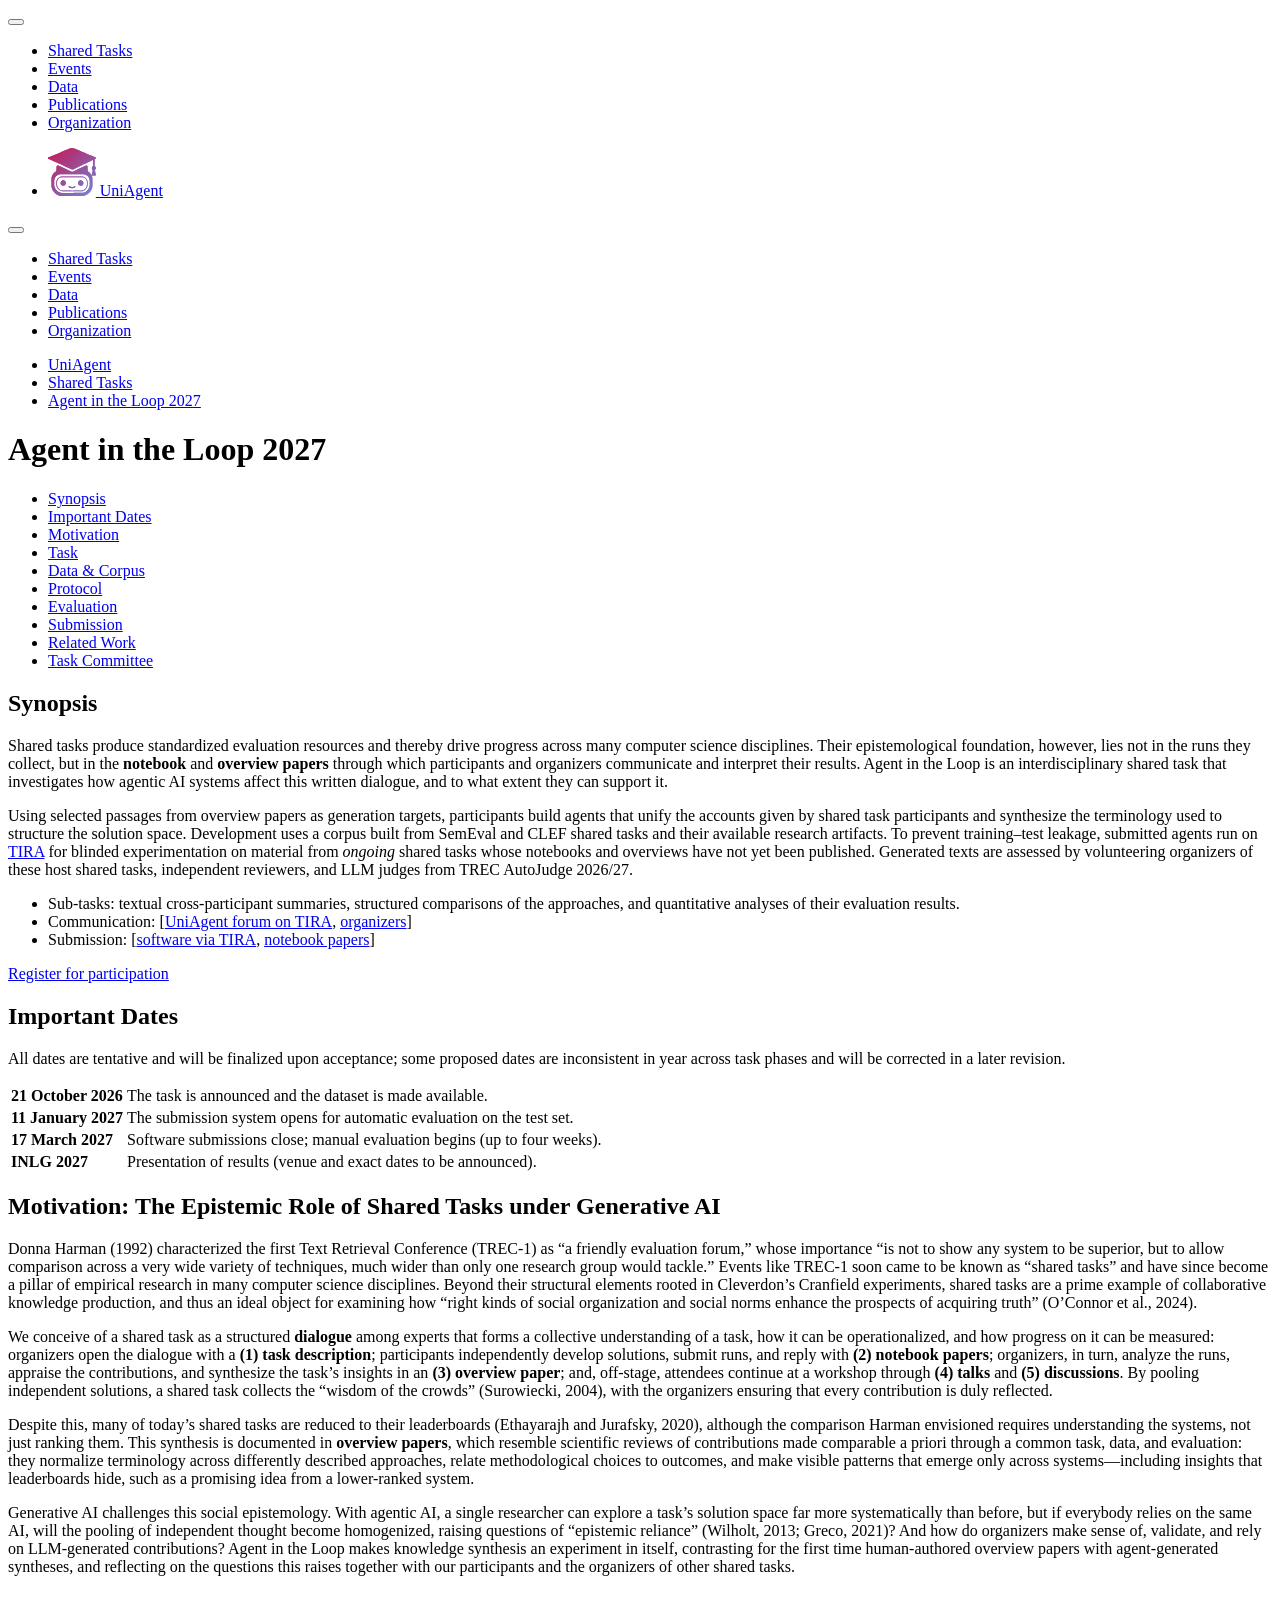
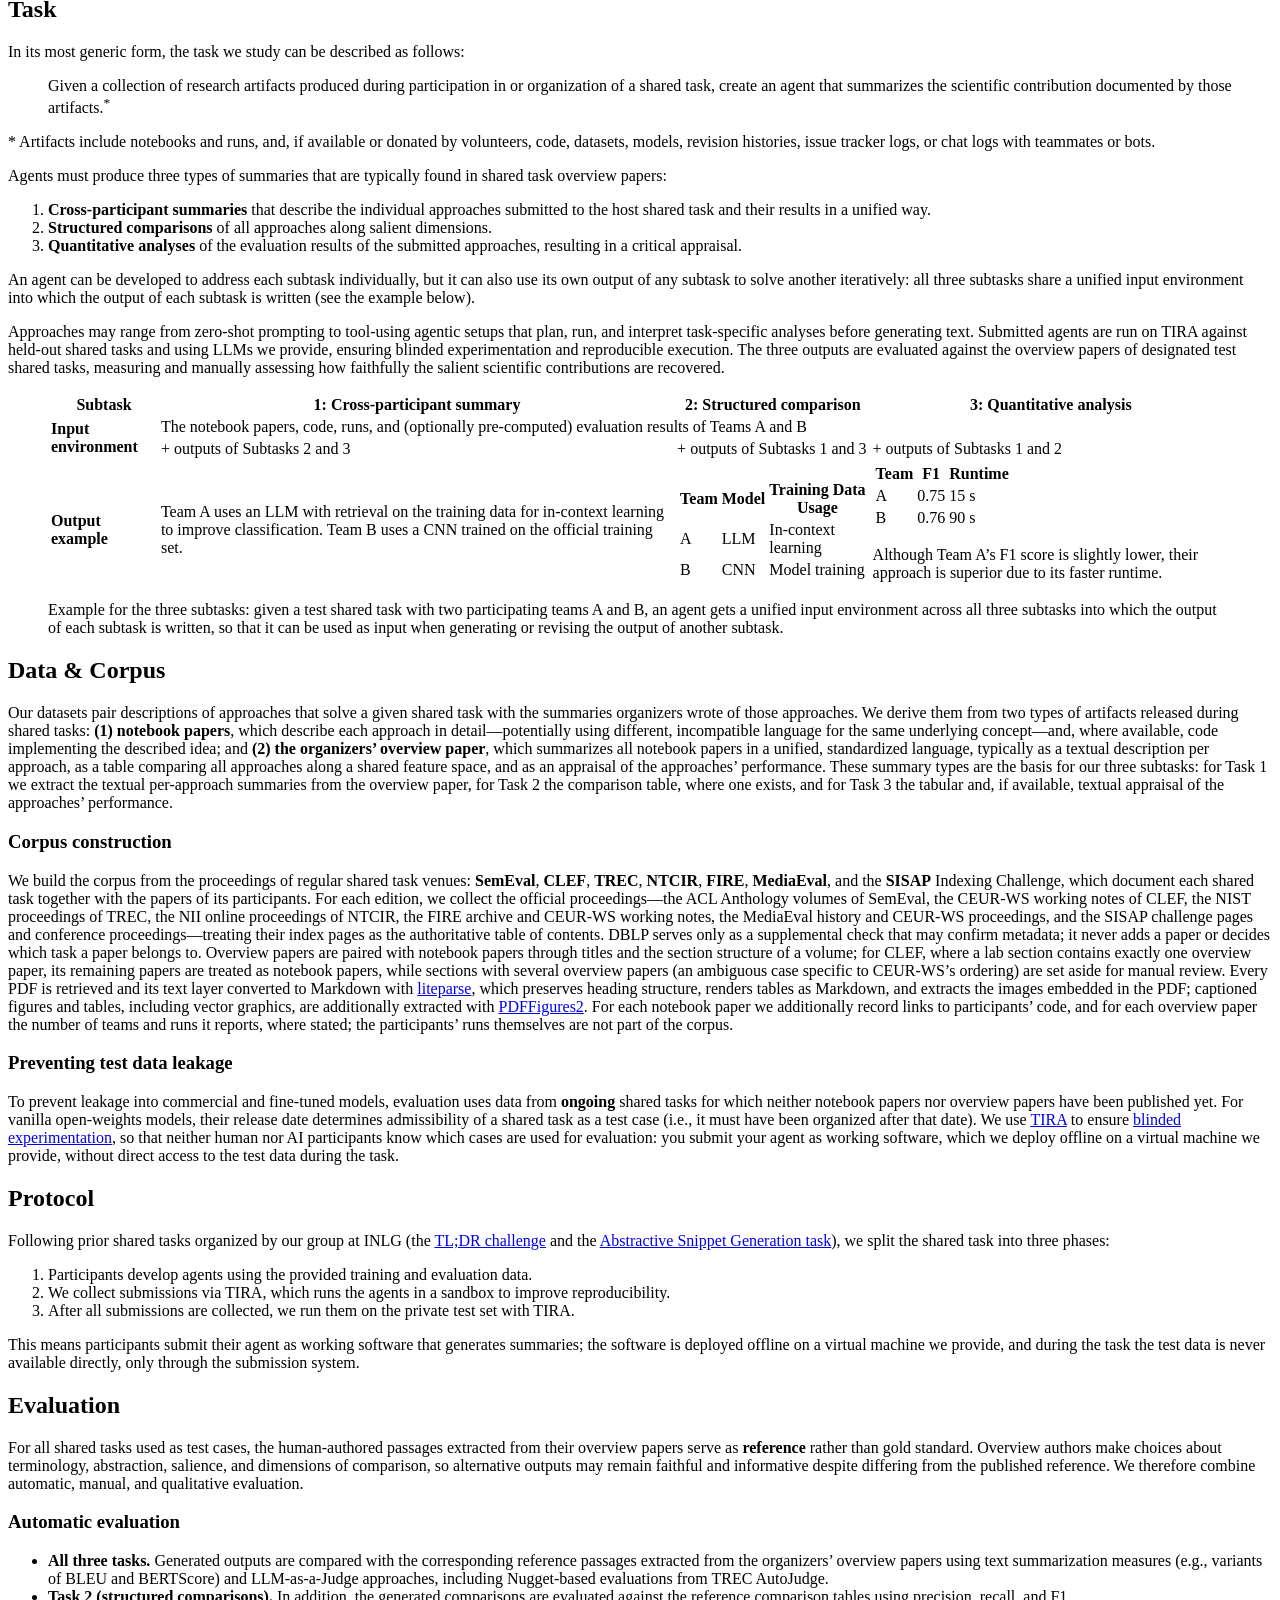
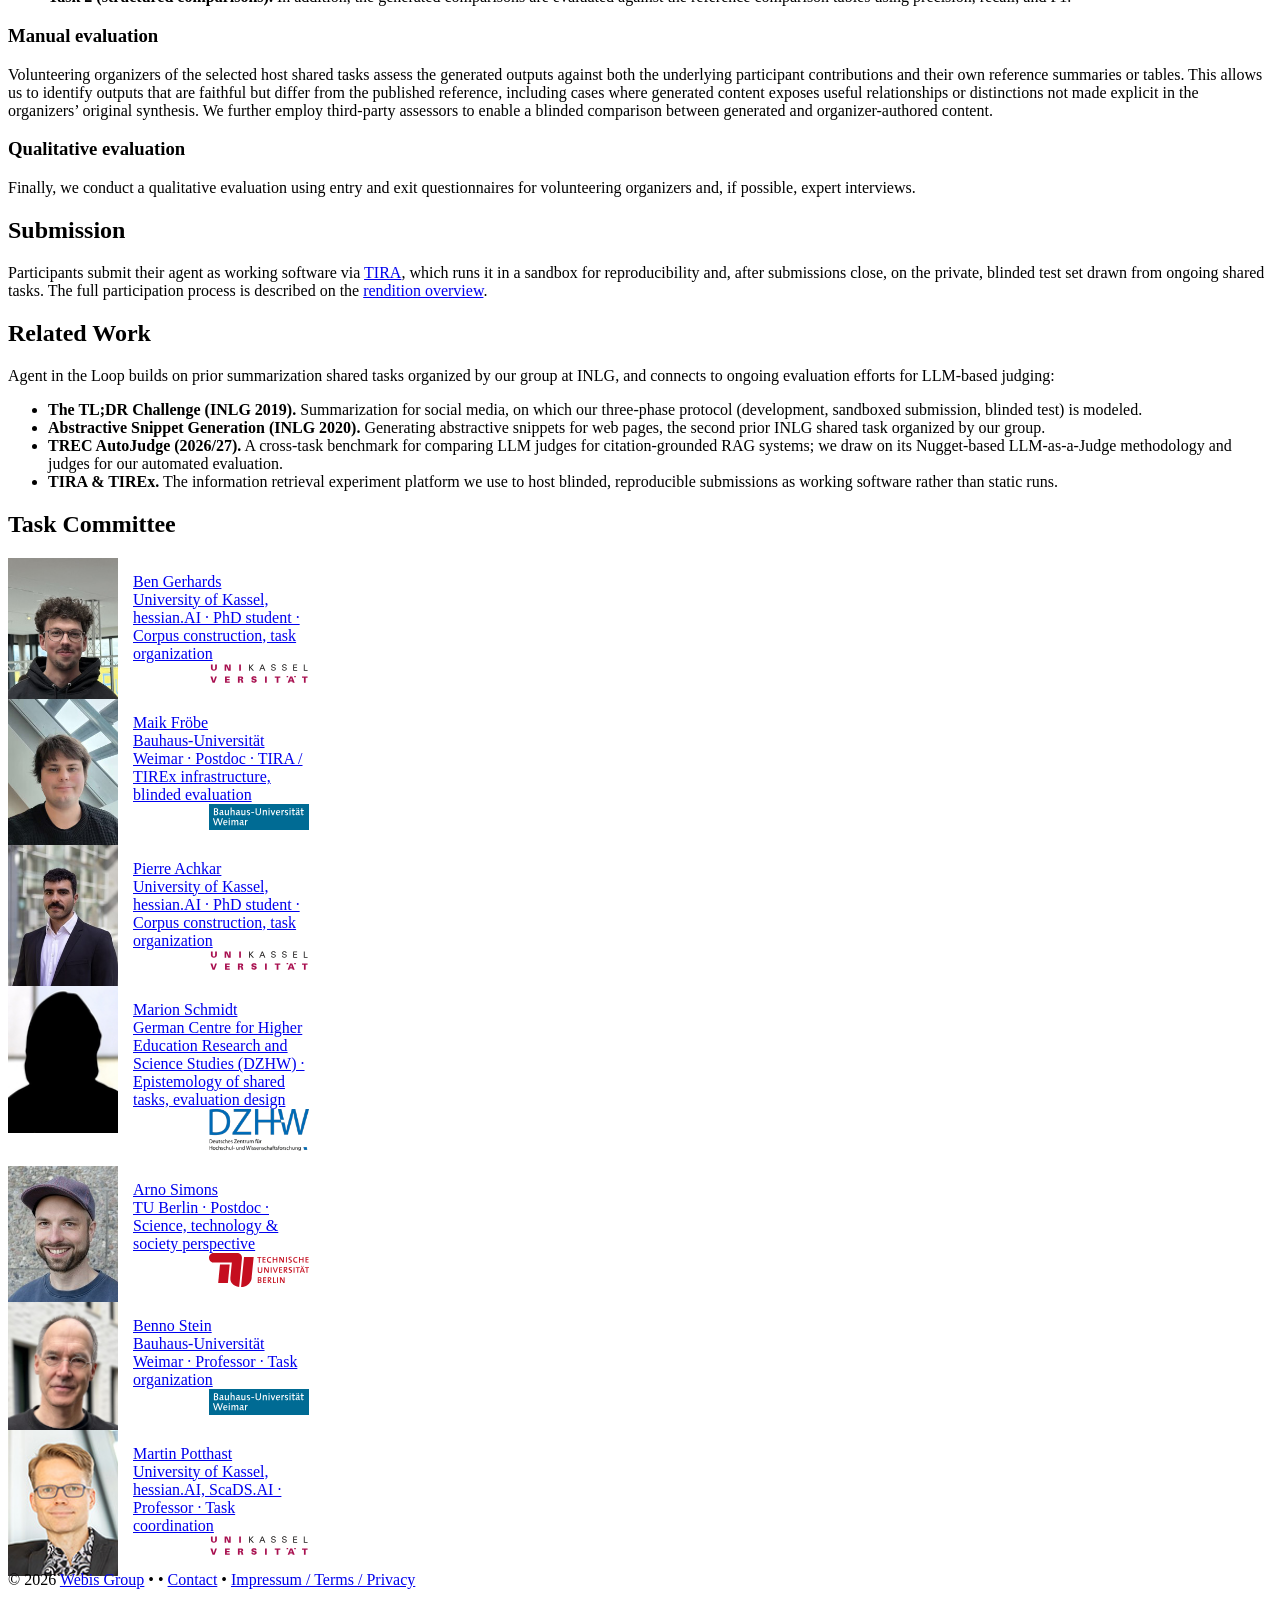
<file: inlg27/uniagent27-web/agent-in-the-loop.html>
<!doctype html>
<html lang="en">
<head>
    <title>UniAgent at INLG 2027 - Agent in the Loop</title>
    <meta charset="utf-8">
    <meta name="description" content="Agent in the Loop, a shared task proposed for INLG 2027: participants build agents that summarize the research artifacts of other shared tasks into the textual and tabular summaries typically found in overview papers.">
    <meta name="viewport" content="width=device-width, initial-scale=1">
    <meta name="copyright" content="&copy; 2026 Webis">
    <link rel="icon" type="image/png" href="/favicon.png">
    <link rel="icon" href="/favicon.ico" sizes="any">
    <link rel="apple-touch-icon" href="/apple-touch-icon.png">

    <link rel="stylesheet" href="/css/style.css?1">
</head>
<body class="uk-offcanvas-content page-shared-tasks">
<script src="https://assets.webis.de/js/thirdparty/uikit/uikit.min.js"></script>
<script src="https://assets.webis.de/js/thirdparty/uikit/uikit-icons.min.js"></script>
<script src="https://assets.webis.de/js/thirdparty/jquery/jquery.min.js"></script>
<script src="https://assets.webis.de/js/thirdparty/code-prettify/prettify.js"></script>
<script src="https://assets.webis.de/js/thirdparty/code-prettify/lang-proto.js"></script>
<script src="https://assets.webis.de/js/thirdparty/code-prettify/lang-wiki.js"></script>
<script src="https://assets.webis.de/js/thirdparty/code-prettify/lang-yaml.js"></script>
<script src="https://assets.webis.de/js/code-prettify/lang-cmd.js"></script>

<div id="offcanvas-nav" class="mobile-nav" data-uk-offcanvas="overlay: true; flip: true;">
    <div class="uk-offcanvas-bar">
        <button class="uk-offcanvas-close" type="button" data-uk-close></button>

        <!-- Off-canvas mobile navigation -->
        <nav class="uk-margin-large-top">
            <ul class="uk-nav uk-nav-primary uk-nav-parent-icon" data-uk-nav>
                <li class="uk-active">
                    <a href="/shared-tasks.html">Shared Tasks</a>
                </li>
                <li>
                    <a href="/events.html">Events</a>
                </li>
                <li>
                    <a href="/data.html">Data</a>
                </li>
                <li>
                    <a href="/publications.html">Publications</a>
                </li>
                <li>
                    <a href="/organization.html">Organization</a>
                </li>
            </ul>
        </nav>
    </div>
</div>

<div class="uk-background-secondary global-nav" data-uk-sticky>
    <nav class="uk-navbar-container uk-navbar-transparent uk-container uk-light" data-uk-navbar="mode: click">
        <div class="uk-navbar-left">
            <ul class="uk-navbar-nav">
                <li>
                    <a href="/"><img src="/img/uniagent-logo.svg" alt="UniAgent Logo" class="uk-logo" style="height: 3rem"> UniAgent</a>
                </li>
            </ul>
        </div>

        <!-- Mobile navigation toggle button -->
        <div class="uk-navbar-right mobile-nav">
            <button class="uk-button uk-navbar-item uk-light uk-button-large" type="button" data-uk-icon="icon: menu"
                    data-uk-toggle="target: #offcanvas-nav"></button>
        </div>

        <!-- Desktop navigation -->
        <div class="uk-navbar-right desktop-nav">
            <ul class="uk-navbar-nav">
                <li class="nav-group-start uk-active">
                    <a href="/shared-tasks.html">Shared Tasks</a>
                </li>
                <li>
                    <a href="/events.html">Events</a>
                </li>
                <li class="uk-parent">
                    <a href="/data.html">Data</a>
                </li>
                <li class="nav-group-start">
                    <a href="/publications.html">Publications</a>
                </li>
                <li>
                    <a href="/organization.html">Organization</a>
                </li>
            </ul>
        </div>
    </nav>
</div>

<div data-uk-height-viewport="expand: true">
<nav class="uk-container">
<ul class="uk-breadcrumb">
<li><a href="../../index.html">UniAgent</a></li>
<li><a href="../../shared-tasks.html">Shared Tasks</a></li>
<li class="uk-disabled"><a href="#">Agent in the Loop 2027</a></li>
</ul>
</nav>

<main class="uk-section uk-section-default">
<div class="uk-container">
<div class="uk-container uk-margin-small">
<h1 class="uk-margin-remove-top">Agent in the Loop 2027</h1>
<ul class="uk-list">
<li><span data-uk-icon="chevron-down"></span><a class="uk-margin-small-right" href="#synopsis">Synopsis</a></li>
<li><span data-uk-icon="chevron-down"></span><a class="uk-margin-small-right" href="#important-dates">Important Dates</a></li>
<li><span data-uk-icon="chevron-down"></span><a class="uk-margin-small-right" href="#motivation">Motivation</a></li>
<li><span data-uk-icon="chevron-down"></span><a class="uk-margin-small-right" href="#task">Task</a></li>
<li><span data-uk-icon="chevron-down"></span><a class="uk-margin-small-right" href="#data">Data &amp; Corpus</a></li>
<li><span data-uk-icon="chevron-down"></span><a class="uk-margin-small-right" href="#protocol">Protocol</a></li>
<li><span data-uk-icon="chevron-down"></span><a class="uk-margin-small-right" href="#evaluation">Evaluation</a></li>
<li><span data-uk-icon="chevron-down"></span><a class="uk-margin-small-right" href="#submission">Submission</a></li>
<li><span data-uk-icon="chevron-down"></span><a class="uk-margin-small-right" href="#related-work">Related Work</a></li>
<li><span data-uk-icon="chevron-down"></span><a class="uk-margin-small-right" href="#task-committee">Task Committee</a></li>
</ul>
</div>

<div class="uk-container uk-margin-medium">
<h2 id="synopsis">Synopsis</h2>
        <p>Shared tasks produce standardized evaluation resources and thereby drive
        progress across many computer science disciplines. Their epistemological
        foundation, however, lies not in the runs they collect, but in the
        <b>notebook</b> and <b>overview papers</b> through which participants and
        organizers communicate and interpret their results. Agent&nbsp;in&nbsp;the&nbsp;Loop
        is an interdisciplinary shared task that investigates how agentic AI systems
        affect this written dialogue, and to what extent they can support it.</p>

        <p>Using selected passages from overview papers as generation targets,
        participants build agents that unify the accounts given by shared task
        participants and synthesize the terminology used to structure the solution
        space. Development uses a corpus built from SemEval and CLEF shared tasks and
        their available research artifacts. To prevent training&ndash;test leakage,
        submitted agents run on <a href="https://www.tira.io" target="_blank" rel="noopener">TIRA</a>
        for blinded experimentation on material from <i>ongoing</i> shared tasks whose
        notebooks and overviews have not yet been published. Generated texts are
        assessed by volunteering organizers of these host shared tasks, independent
        reviewers, and LLM judges from
        TREC&nbsp;AutoJudge&nbsp;2026/27.</p>
<ul>
<li>Sub-tasks: textual cross-participant summaries, structured comparisons of the
approaches, and quantitative analyses of their evaluation results.</li>
<li>Communication: [<a href="https://www.tira.io/c/uniagent">UniAgent forum on TIRA</a>,
<a href="mailto:uniagent@lists.its.uni-kassel.de">organizers</a>]</li>
<li>Submission: [<a href="#submission">software via TIRA</a>,
<a href="index.html#index-participation">notebook papers</a>]</li>
</ul>

<a class="uk-button uk-button-primary" href="https://www.tira.io/task-overview/inlg27-agent-in-the-loop">Register for participation</a>

<h2 id="important-dates" class="uk-margin-large-top">Important Dates</h2>
        <p class="uk-text-meta">All dates are tentative and will be finalized upon
        acceptance; some proposed dates are inconsistent in year across task phases and
        will be corrected in a later revision.</p>
        <table class="uk-table uk-table-divider uk-table-small uk-table-hover">
            <tbody>
                <tr><td><b>21&nbsp;October&nbsp;2026</b></td><td>The task is announced and the dataset is made available.</td></tr>
                <tr><td><b>11&nbsp;January&nbsp;2027</b></td><td>The submission system opens for automatic evaluation on the test set.</td></tr>
                <tr><td><b>17&nbsp;March&nbsp;2027</b></td><td>Software submissions close; manual evaluation begins (up to four weeks).</td></tr>
                <tr><td><b>INLG&nbsp;2027</b></td><td>Presentation of results (venue and exact dates to be announced).</td></tr>
            </tbody>
        </table>

<h2 id="motivation" class="uk-margin-large-top">Motivation: The Epistemic Role of Shared Tasks under Generative AI</h2>
        <p>Donna Harman (1992) characterized the first Text&nbsp;Retrieval&nbsp;Conference
        (TREC-1) as &ldquo;a friendly evaluation forum,&rdquo; whose importance &ldquo;is
        not to show any system to be superior, but to allow comparison across a very wide
        variety of techniques, much wider than only one research group would
        tackle.&rdquo; Events like TREC-1 soon came to be known as &ldquo;shared
        tasks&rdquo; and have since become a pillar of empirical research in many
        computer science disciplines. Beyond their structural elements rooted in
        Cleverdon&rsquo;s Cranfield experiments, shared tasks are a prime example of
        collaborative knowledge production, and thus an ideal object for examining how
        &ldquo;right kinds of social organization and social norms enhance the prospects
        of acquiring truth&rdquo; (O&rsquo;Connor et&nbsp;al., 2024).</p>

        <p>We conceive of a shared task as a structured <b>dialogue</b> among experts
        that forms a collective understanding of a task, how it can be operationalized,
        and how progress on it can be measured: organizers open the dialogue with a
        <b>(1)&nbsp;task description</b>; participants independently develop solutions,
        submit runs, and reply with <b>(2)&nbsp;notebook papers</b>; organizers, in turn,
        analyze the runs, appraise the contributions, and synthesize the task&rsquo;s
        insights in an <b>(3)&nbsp;overview paper</b>; and, off-stage, attendees continue
        at a workshop through <b>(4)&nbsp;talks</b> and <b>(5)&nbsp;discussions</b>. By
        pooling independent solutions, a shared task collects the &ldquo;wisdom of the
        crowds&rdquo; (Surowiecki, 2004), with the organizers ensuring that every
        contribution is duly reflected.</p>

        <p>Despite this, many of today&rsquo;s shared tasks are reduced to their
        leaderboards (Ethayarajh and Jurafsky, 2020), although the comparison Harman
        envisioned requires understanding the systems, not just ranking them. This
        synthesis is documented in <b>overview papers</b>, which resemble scientific
        reviews of contributions made comparable a priori through a common task, data,
        and evaluation: they normalize terminology across differently described
        approaches, relate methodological choices to outcomes, and make visible patterns
        that emerge only across systems&mdash;including insights that leaderboards hide,
        such as a promising idea from a lower-ranked system.</p>

        <p>Generative AI challenges this social epistemology. With agentic AI, a single
        researcher can explore a task&rsquo;s solution space far more systematically
        than before, but if everybody relies on the same AI, will the pooling of
        independent thought become homogenized, raising questions of &ldquo;epistemic
        reliance&rdquo; (Wilholt, 2013; Greco, 2021)? And how do organizers make sense
        of, validate, and rely on LLM-generated contributions? Agent&nbsp;in&nbsp;the&nbsp;Loop
        makes knowledge synthesis an experiment in itself, contrasting for the first time
        human-authored overview papers with agent-generated syntheses, and reflecting on
        the questions this raises together with our participants and the organizers of
        other shared tasks.</p>

<h2 id="task" class="uk-margin-large-top">Task</h2>
        <p>In its most generic form, the task we study can be described as
        follows:</p>

        <blockquote class="uk-text-meta">
        Given a collection of research artifacts produced during participation in or
        organization of a shared task, create an agent that summarizes the scientific
        contribution documented by those artifacts.<sup>*</sup>
        </blockquote>
        <p class="uk-text-meta">* Artifacts include notebooks and runs, and, if
        available or donated by volunteers, code, datasets, models, revision
        histories, issue tracker logs, or chat logs with teammates or bots.</p>

        <p>Agents must produce three types of summaries that are typically found in
        shared task overview papers:</p>
        <ol class="uk-list uk-list-decimal">
            <li><b>Cross-participant summaries</b> that describe the individual
            approaches submitted to the host shared task and their results in a
            unified way.</li>
            <li><b>Structured comparisons</b> of all approaches along salient
            dimensions.</li>
            <li><b>Quantitative analyses</b> of the evaluation results of the
            submitted approaches, resulting in a critical appraisal.</li>
        </ol>
        <p>An agent can be developed to address each subtask individually, but it can
        also use its own output of any subtask to solve another iteratively: all three
        subtasks share a unified input environment into which the output of each
        subtask is written (see the example below).</p>

        <p>Approaches may range from zero-shot prompting to tool-using agentic setups
        that plan, run, and interpret task-specific analyses before generating text.
        Submitted agents are run on TIRA against held-out shared tasks and using LLMs
        we provide, ensuring blinded experimentation and reproducible execution. The
        three outputs are evaluated against the overview papers of designated test
        shared tasks, measuring and manually assessing how faithfully the salient
        scientific contributions are recovered.</p>

        <figure class="uk-margin">
            <div class="uk-overflow-auto">
            <table class="uk-table uk-table-divider uk-table-small">
                <thead>
                    <tr>
                        <th>Subtask</th>
                        <th>1: Cross-participant summary</th>
                        <th>2: Structured comparison</th>
                        <th>3: Quantitative analysis</th>
                    </tr>
                </thead>
                <tbody>
                    <tr>
                        <td rowspan="2"><b>Input environment</b></td>
                        <td colspan="3" class="uk-text-center">The notebook papers, code, runs,
                        and (optionally pre-computed) evaluation results of Teams&nbsp;A and&nbsp;B</td>
                    </tr>
                    <tr>
                        <td>+ outputs of Subtasks&nbsp;2 and&nbsp;3</td>
                        <td>+ outputs of Subtasks&nbsp;1 and&nbsp;3</td>
                        <td>+ outputs of Subtasks&nbsp;1 and&nbsp;2</td>
                    </tr>
                    <tr>
                        <td><b>Output example</b></td>
                        <td>Team&nbsp;A uses an LLM with retrieval on the training data
                        for in-context learning to improve classification. Team&nbsp;B uses a CNN
                        trained on the official training set.</td>
                        <td>
                            <table class="uk-table uk-table-small uk-margin-remove">
                                <thead>
                                    <tr><th>Team</th><th>Model</th><th>Training Data Usage</th></tr>
                                </thead>
                                <tbody>
                                    <tr><td>A</td><td>LLM</td><td>In-context learning</td></tr>
                                    <tr><td>B</td><td>CNN</td><td>Model training</td></tr>
                                </tbody>
                            </table>
                        </td>
                        <td>
                            <table class="uk-table uk-table-small uk-margin-remove">
                                <thead>
                                    <tr><th>Team</th><th>F1</th><th>Runtime</th></tr>
                                </thead>
                                <tbody>
                                    <tr><td>A</td><td>0.75</td><td>15&nbsp;s</td></tr>
                                    <tr><td>B</td><td>0.76</td><td>90&nbsp;s</td></tr>
                                </tbody>
                            </table>
                            <p class="uk-margin-small-top">Although Team&nbsp;A&rsquo;s F1 score is
                            slightly lower, their approach is superior due to its faster runtime.</p>
                        </td>
                    </tr>
                </tbody>
            </table>
            </div>
            <figcaption class="uk-text-meta uk-margin-small-top">Example for the three
            subtasks: given a test shared task with two participating teams A and B, an
            agent gets a unified input environment across all three subtasks into which
            the output of each subtask is written, so that it can be used as input when
            generating or revising the output of another subtask.</figcaption>
        </figure>

<h2 id="data" class="uk-margin-large-top">Data &amp; Corpus</h2>
        <p>Our datasets pair descriptions of approaches that solve a given shared task
        with the summaries organizers wrote of those approaches. We derive them from
        two types of artifacts released during shared tasks: <b>(1)&nbsp;notebook
        papers</b>, which describe each approach in detail&mdash;potentially using
        different, incompatible language for the same underlying concept&mdash;and,
        where available, code implementing the described idea; and <b>(2)&nbsp;the
        organizers&rsquo; overview paper</b>, which summarizes all notebook papers in a
        unified, standardized language, typically as a textual description per
        approach, as a table comparing all approaches along a shared feature
        space, and as an appraisal of the approaches&rsquo; performance. These
        summary types are the basis for our three subtasks: for Task&nbsp;1 we
        extract the textual per-approach summaries from the overview paper, for
        Task&nbsp;2 the comparison table, where one exists, and for Task&nbsp;3 the
        tabular and, if available, textual appraisal of the approaches&rsquo;
        performance.</p>

        <h3 class="uk-margin-small-top">Corpus construction</h3>
        <p>We build the corpus from the proceedings of regular shared task venues:
        <b>SemEval</b>, <b>CLEF</b>, <b>TREC</b>, <b>NTCIR</b>, <b>FIRE</b>,
        <b>MediaEval</b>, and the <b>SISAP</b> Indexing Challenge, which document each
        shared task together with the papers of its participants. For each edition, we
        collect the official proceedings&mdash;the ACL&nbsp;Anthology volumes of
        SemEval, the CEUR-WS working notes of CLEF, the NIST proceedings of TREC, the
        NII online proceedings of NTCIR, the FIRE archive and CEUR-WS working notes, the
        MediaEval history and CEUR-WS proceedings, and the SISAP challenge pages and
        conference proceedings&mdash;treating their index pages as the authoritative
        table of contents. DBLP serves only as a supplemental check that may confirm
        metadata; it never adds a paper or decides which task a paper belongs to.
        Overview papers are paired with notebook papers through titles and
        the section structure of a volume; for CLEF, where a lab section contains
        exactly one overview paper, its remaining papers are treated as notebook
        papers, while sections with several overview papers (an ambiguous case specific
        to CEUR-WS&rsquo;s ordering) are set aside for manual review. Every PDF is
        retrieved and its text layer converted to Markdown with
        <a href="https://github.com/run-llama/liteparse" target="_blank" rel="noopener">liteparse</a>,
        which preserves heading structure, renders tables as Markdown, and extracts
        the images embedded in the PDF; captioned figures and tables, including
        vector graphics, are additionally extracted with
        <a href="https://github.com/allenai/pdffigures2" target="_blank" rel="noopener">PDFFigures2</a>.
        For each notebook paper we additionally record links to participants&rsquo;
        code, and for each overview paper the number of teams and runs it reports,
        where stated; the participants&rsquo; runs themselves are not part of the
        corpus.</p>

        <h3 class="uk-margin-small-top">Preventing test data leakage</h3>
        <p>To prevent leakage into commercial and fine-tuned models, evaluation uses
        data from <b>ongoing</b> shared tasks for which neither notebook papers nor
        overview papers have been published yet. For vanilla open-weights models,
        their release date determines admissibility of a shared task as a test case
        (i.e., it must have been organized after that date). We use
        <a href="https://www.tira.io" target="_blank" rel="noopener">TIRA</a> to ensure
        <a href="https://en.wikipedia.org/wiki/Blinded_experiment" target="_blank" rel="noopener">blinded
        experimentation</a>, so that neither human nor AI participants know which
        cases are used for evaluation: you submit your agent as working software,
        which we deploy offline on a virtual machine we provide, without direct access
        to the test data during the task.</p>

<h2 id="protocol" class="uk-margin-large-top">Protocol</h2>
        <p>Following prior shared tasks organized by our group at INLG (the
        <a href="#related-work">TL;DR&nbsp;challenge</a> and the
        <a href="#related-work">Abstractive Snippet Generation task</a>), we split the
        shared task into three phases:</p>
        <ol class="uk-list uk-list-decimal">
            <li>Participants develop agents using the provided training and evaluation
            data.</li>
            <li>We collect submissions via TIRA, which runs the agents in a sandbox to
            improve reproducibility.</li>
            <li>After all submissions are collected, we run them on the private test
            set with TIRA.</li>
        </ol>
        <p>This means participants submit their agent as working software that
        generates summaries; the software is deployed offline on a virtual machine we
        provide, and during the task the test data is never available directly, only
        through the submission system.</p>

<h2 id="evaluation" class="uk-margin-large-top">Evaluation</h2>
        <p>For all shared tasks used as test cases, the human-authored passages
        extracted from their overview papers serve as <b>reference</b> rather than
        gold standard. Overview authors make choices about terminology, abstraction,
        salience, and dimensions of comparison, so alternative outputs may remain
        faithful and informative despite differing from the published reference. We
        therefore combine automatic, manual, and qualitative evaluation.</p>

        <h3 class="uk-margin-small-top">Automatic evaluation</h3>
        <ul class="uk-list uk-list-bullet">
            <li><b>All three tasks.</b> Generated outputs are compared with the
            corresponding reference passages extracted from the organizers&rsquo;
            overview papers using text summarization measures (e.g., variants of BLEU
            and BERTScore) and LLM-as-a-Judge approaches, including Nugget-based
            evaluations from TREC&nbsp;AutoJudge.</li>
            <li><b>Task&nbsp;2 (structured comparisons).</b> In addition, the
            generated comparisons are evaluated against the reference comparison
            tables using precision, recall, and F1.</li>
        </ul>

        <h3 class="uk-margin-small-top">Manual evaluation</h3>
        <p>Volunteering organizers of the selected host shared tasks assess the
        generated outputs against both the underlying participant contributions and
        their own reference summaries or tables. This allows us to identify outputs
        that are faithful but differ from the published reference, including cases
        where generated content exposes useful relationships or distinctions not made
        explicit in the organizers&rsquo; original synthesis. We further employ
        third-party assessors to enable a blinded comparison between generated and
        organizer-authored content.</p>

        <h3 class="uk-margin-small-top">Qualitative evaluation</h3>
        <p>Finally, we conduct a qualitative evaluation using entry and exit
        questionnaires for volunteering organizers and, if possible, expert
        interviews.</p>

<h2 id="submission" class="uk-margin-large-top">Submission</h2>
<p>Participants submit their agent as working software via
<a href="https://www.tira.io/">TIRA</a>, which runs it in a sandbox for reproducibility
and, after submissions close, on the private, blinded test set drawn from ongoing shared
tasks. The full participation process is described on the
<a href="index.html#index-participation">rendition overview</a>.</p>

<h2 id="related-work" class="uk-margin-large-top">Related Work</h2>
        <p>Agent&nbsp;in&nbsp;the&nbsp;Loop builds on prior summarization shared tasks
        organized by our group at INLG, and connects to ongoing evaluation efforts for
        LLM-based judging:</p>
        <ul class="uk-list uk-list-bullet">
            <li><b>The TL;DR Challenge (INLG&nbsp;2019).</b> Summarization for social
            media, on which our three-phase protocol (development, sandboxed
            submission, blinded test) is modeled.</li>
            <li><b>Abstractive Snippet Generation (INLG&nbsp;2020).</b> Generating
            abstractive snippets for web pages, the second prior INLG shared task
            organized by our group.</li>
            <li><b>TREC&nbsp;AutoJudge (2026/27).</b> A cross-task benchmark for
            comparing LLM judges for citation-grounded RAG systems; we draw on its
            Nugget-based LLM-as-a-Judge methodology and judges for our automated
            evaluation.</li>
            <li><b>TIRA &amp; TIREx.</b> The information retrieval experiment platform
            we use to host blinded, reproducible submissions as working software
            rather than static runs.</li>
        </ul>

<h2 id="task-committee" class="uk-margin-large-top">Task Committee</h2>
<!-- TODO: replace the remaining silhouette placeholders as photos become available. -->
<div data-uk-grid class="uk-grid uk-grid-match uk-grid-small thumbnail-card-grid">
<div>
    <div class="uk-card uk-card-default uk-card-body">
        <a href="/organization.html#organizing-committee" class="uk-link-reset">
            <div class="thumbnail-left"><img src="/img/people/gerhards.jpg" alt="Ben Gerhards"></div>
            <div class="uk-height-1-1">
                <div class="uk-card-title">Ben Gerhards</div>
                <div class="uk-text-muted uk-margin-small-top uk-margin-small-bottom">University of Kassel, hessian.AI &middot; PhD student &middot; Corpus construction, task organization</div>
                <img class="uk-position-bottom-right thumbnail-card-logo"
                     src="/img/organizations/logo-universitaet-kassel.svg"
                     alt="Universit&auml;t Kassel logo">
            </div>
        </a>
    </div>
</div>

<div>
    <div class="uk-card uk-card-default uk-card-body">
        <a href="https://orcid.org/0000-0001-9578-7157" class="uk-link-reset">
            <div class="thumbnail-left"><img src="/img/people/froebe.jpg" alt="Maik Fr&ouml;be"></div>
            <div class="uk-height-1-1">
                <div class="uk-card-title">Maik Fr&ouml;be</div>
                <div class="uk-text-muted uk-margin-small-top uk-margin-small-bottom">Bauhaus-Universit&auml;t Weimar &middot; Postdoc &middot; TIRA / TIREx infrastructure, blinded evaluation</div>
                <img class="uk-position-bottom-right thumbnail-card-logo"
                     src="/img/organizations/logo-bauhaus-universitaet-weimar.svg"
                     alt="Bauhaus-Universit&auml;t Weimar logo">
            </div>
        </a>
    </div>
</div>

<div>
    <div class="uk-card uk-card-default uk-card-body">
        <a href="/organization.html#organizing-committee" class="uk-link-reset">
            <div class="thumbnail-left"><img src="/img/people/achkar.jpg" alt="Pierre Achkar"></div>
            <div class="uk-height-1-1">
                <div class="uk-card-title">Pierre Achkar</div>
                <div class="uk-text-muted uk-margin-small-top uk-margin-small-bottom">University of Kassel, hessian.AI &middot; PhD student &middot; Corpus construction, task organization</div>
                <img class="uk-position-bottom-right thumbnail-card-logo"
                     src="/img/organizations/logo-universitaet-kassel.svg"
                     alt="Universit&auml;t Kassel logo">
            </div>
        </a>
    </div>
</div>

<div>
    <div class="uk-card uk-card-default uk-card-body">
        <a href="/organization.html#organizing-committee" class="uk-link-reset">
            <div class="thumbnail-left"><img src="/img/people/silhouette-female.jpg" alt="Marion Schmidt"></div>
            <div class="uk-height-1-1">
                <div class="uk-card-title">Marion Schmidt</div>
                <div class="uk-text-muted uk-margin-small-top uk-margin-small-bottom">German Centre for Higher Education Research and Science Studies (DZHW) &middot; Epistemology of shared tasks, evaluation design</div>
                <img class="uk-position-bottom-right thumbnail-card-logo"
                     src="/img/organizations/logo-dzhw.png"
                     alt="DZHW logo">
            </div>
        </a>
    </div>
</div>

<div>
    <div class="uk-card uk-card-default uk-card-body">
        <a href="/organization.html#organizing-committee" class="uk-link-reset">
            <div class="thumbnail-left"><img src="/img/people/simons.jpg" alt="Arno Simons"></div>
            <div class="uk-height-1-1">
                <div class="uk-card-title">Arno Simons</div>
                <div class="uk-text-muted uk-margin-small-top uk-margin-small-bottom">TU Berlin &middot; Postdoc &middot; Science, technology &amp; society perspective</div>
                <img class="uk-position-bottom-right thumbnail-card-logo"
                     src="/img/organizations/logo-tu-berlin.svg"
                     alt="TU Berlin logo">
            </div>
        </a>
    </div>
</div>

<div>
    <div class="uk-card uk-card-default uk-card-body">
        <a href="/organization.html#organizing-committee" class="uk-link-reset">
            <div class="thumbnail-left"><img src="/img/people/stein.jpg" alt="Benno Stein"></div>
            <div class="uk-height-1-1">
                <div class="uk-card-title">Benno Stein</div>
                <div class="uk-text-muted uk-margin-small-top uk-margin-small-bottom">Bauhaus-Universit&auml;t Weimar &middot; Professor &middot; Task organization</div>
                <img class="uk-position-bottom-right thumbnail-card-logo"
                     src="/img/organizations/logo-bauhaus-universitaet-weimar.svg"
                     alt="Bauhaus-Universit&auml;t Weimar logo">
            </div>
        </a>
    </div>
</div>

<div>
    <div class="uk-card uk-card-default uk-card-body">
        <a href="https://orcid.org/0000-0003-2451-0665" class="uk-link-reset">
            <div class="thumbnail-left"><img src="/img/people/potthast.jpg" alt="Martin Potthast"></div>
            <div class="uk-height-1-1">
                <div class="uk-card-title">Martin Potthast</div>
                <div class="uk-text-muted uk-margin-small-top uk-margin-small-bottom">University of Kassel, hessian.AI, ScaDS.AI &middot; Professor &middot; Task coordination</div>
                <img class="uk-position-bottom-right thumbnail-card-logo"
                     src="/img/organizations/logo-universitaet-kassel.svg"
                     alt="Universit&auml;t Kassel logo">
            </div>
        </a>
    </div>
</div>
</div>
</div>
</div>
</main>

</div>

<footer class="uk-section uk-section-muted footer-section">
    <div class="uk-container">
        <div class="uk-grid uk-grid-small uk-margin-top">
            <div class="uk-width-1-5@s">
              <!-- links specific to a service -->
            </div>
            <div class="uk-width-expand uk-visible@s"></div>
            <div>
              &copy; 2026 <a href="https://webis.de/">Webis Group</a> <span class="uk-padding-small">&bullet;</span>
              <a href="https://github.com/webis-de"><span data-uk-icon="icon: github; ratio:0.8"></span></a>
              <a href="https://twitter.com/webis_de"><span data-uk-icon="icon: twitter; ratio:0.9"></span></a>
              <a href="https://www.youtube.com/webis"><span data-uk-icon="icon: youtube; ratio:0.9"></span></a> <span class="uk-padding-small">&bullet;</span>
              <a href="/organization.html">Contact</a> <span class="uk-padding-small">&bullet;</span>
              <a href="https://webis.de/legal.html">Impressum / Terms / Privacy</a>
            </div>
        </div>
    </div>
</footer>

<script>
    UIkit.util.ready(() => {
        PR.prettyPrint();

        const nav = UIkit.util.$(".global-nav");
        const navHeight = UIkit.util.height(nav);

        // correct scroll offset due to fixed navigation after page load
        let fixScrollHeight = () => {
            if (location.hash === "" || !UIkit.util.$(location.hash)) {
                return;
            }

            const pos = document.documentElement.scrollTop;
            const offset = UIkit.util.offset(UIkit.util.$(location.hash));

            if (pos > navHeight * .8 && offset) {
                document.documentElement.scrollTop = offset.top - navHeight - 20;
            }
        };

        window.addEventListener("hashchange", fixScrollHeight, false);
        setTimeout(fixScrollHeight, 100);
    });
</script>
</body>
</html>
</file>
<file: css/style.css>
/*
 * Stylesheet of uniagent.webis.de.
 *
 * Same structure as the stylesheets of pan.webis.de and touche.webis.de:
 * it imports the global Webis stylesheet and adds the shared set of
 * shared-task page extras (index cover, page header meta, chair
 * organizations, keynotes, thumbnail card grid).
 */
@import "https://assets.webis.de/css/style.css";

.page-index {
    background: rgb(65, 65, 65) url("../img/uniagent-logo-index-page.svg") no-repeat top right;
}

.page-index .footer-section,
.page-index .footer-section a {
    color: hsla(0, 0%, 100%, .7) !important;
    background: none;
}

.index-cover {
    margin-top: 6vh;
    margin-bottom: 8vh;
    hyphens: none;
}

.page-header-meta {
    color: #666;
    font-size: 1.1rem;
}

.task-chair-organizations {
    text-align: center;
}

@media (min-width: 1200px) {
    .task-chair-organizations {
        margin-left: auto;
        margin-right: auto;
    }
}

.task-chair-organizations > * {
    height: 60px;
    display: inline-block;
    padding: 30px;
}

.task-chair-organizations img,
.task-chair-organizations svg {
    height: 100%;
}

.task-chair-organizations .logo-font {
    display: inline-block;
    padding-left: 15px;
    font-size: 2.5em;
    vertical-align: middle;
    color: #555;
}

.semeval-logo {
    font-size: 70px;
    text-align: center;
    padding: 10px;
}

.keynote {
    margin-bottom: 40px;
}

.keynote .keynote-speaker-image,
.keynote .keynote-meta {
    display: table-cell;
    vertical-align: middle;
}

.keynote .keynote-speaker-image {
    padding-right: 22.5px;
}

.keynote .keynote-speaker-image img {
    height: 100px;
    width: 85px;
    max-width: none;
    object-fit: cover;
    box-shadow: 0 5px 10px rgba(0, 0, 0, .1);
}

.keynote .keynote-title {
    font-size: 1.5rem;
    font-weight: bold;
    text-align: left;
    margin-bottom: 5px;
}

.keynote .keynote-speaker {
    text-align: left;
    color: #666;
    font-size: .875rem;
    display: inline;
}

.keynote .keynote-affiliation {
    color: #666;
    display: inline;
}

.keynote .keynote-affiliation:before {
    content: " • ";
    padding: 0 5px;
}

.keynote .keynote-body {
    margin-top: 15px;
}

.keynote footer {
    color: #666;
    font-style: italic;
}

.keynote footer .keynote-bio p {
    text-overflow: ellipsis;
    white-space: nowrap;
    overflow: hidden;
    margin-bottom: 5px;
}

.keynote footer .keynote-bio .read-more {
    display: block;
}

.keynote footer .keynote-bio .read-less {
    display: none;
}

.keynote footer .keynote-bio.expanded .read-more {
    display: none;
}

.keynote footer .keynote-bio.expanded .read-less {
    display: block;
}

.keynote footer .keynote-bio.expanded p {
    overflow: visible;
    white-space: normal;
}

.thumbnail-card-grid > * {
    width: 100%;
    box-sizing: border-box;
    hyphens: none;
    -webkit-hyphens: none;
}

@media (min-width: 640px) {
    .thumbnail-card-grid > * {
        width: 50%;
    }
}

@media (min-width: 960px) {
    .thumbnail-card-grid > * {
        width: 30%;
    }
}

@media (min-width: 1200px) {
    .thumbnail-card-grid > * {
        width: 25%;
    }
}

.thumbnail-card-grid .uk-card {
    padding: 15px;
    max-width: 400px;
}

.thumbnail-card-grid .thumbnail-left {
    margin: -15px;
    margin-right: 15px;
    float: left;
    height: calc(100% + 30px);
}

.thumbnail-card-grid .thumbnail-left img,
.thumbnail-card-grid .thumbnail-left svg {
    height: 100%;
    min-height: 145px;
    width: 110px;
    object-fit: cover;
}

.thumbnail-card-grid .thumbnail-top {
    text-align: center;
    margin-bottom: 15px;
    height: 140px;
    display: flex;
    flex-direction: column;
    justify-content: center;
}

.thumbnail-card-grid .thumbnail-top img,
.thumbnail-card-grid .thumbnail-top svg {
    height: 100%;
    width: 100%;
    object-fit: contain;
}

.thumbnail-card-grid .thumbnail-fill {
    display: flex;
    height: 120px;
}

.thumbnail-card-grid .thumbnail-fill img,
.thumbnail-card-grid .thumbnail-fill svg {
    object-fit: contain;
}

.thumbnail-card-grid .thumbnail-card-logo {
    max-width: 100px;
    max-height: 100px;
    margin-bottom: 15px;
    margin-right: 15px;
}

.thumbnail-card-grid .uk-height-1-1 {
    display: flex;
    flex-direction: column;
    justify-content: space-between;
}

.thumbnail-card-grid .uk-height-1-1 > .uk-margin-small-top,
.thumbnail-card-grid .uk-height-1-1 > .uk-margin-small-bottom {
    margin: 0 !important;
}

.thumbnail-card-grid .uk-height-1-1 > .uk-position-bottom-right.thumbnail-card-logo {
    position: relative !important;
    margin: 0;
    align-self: end;
}
</file>
